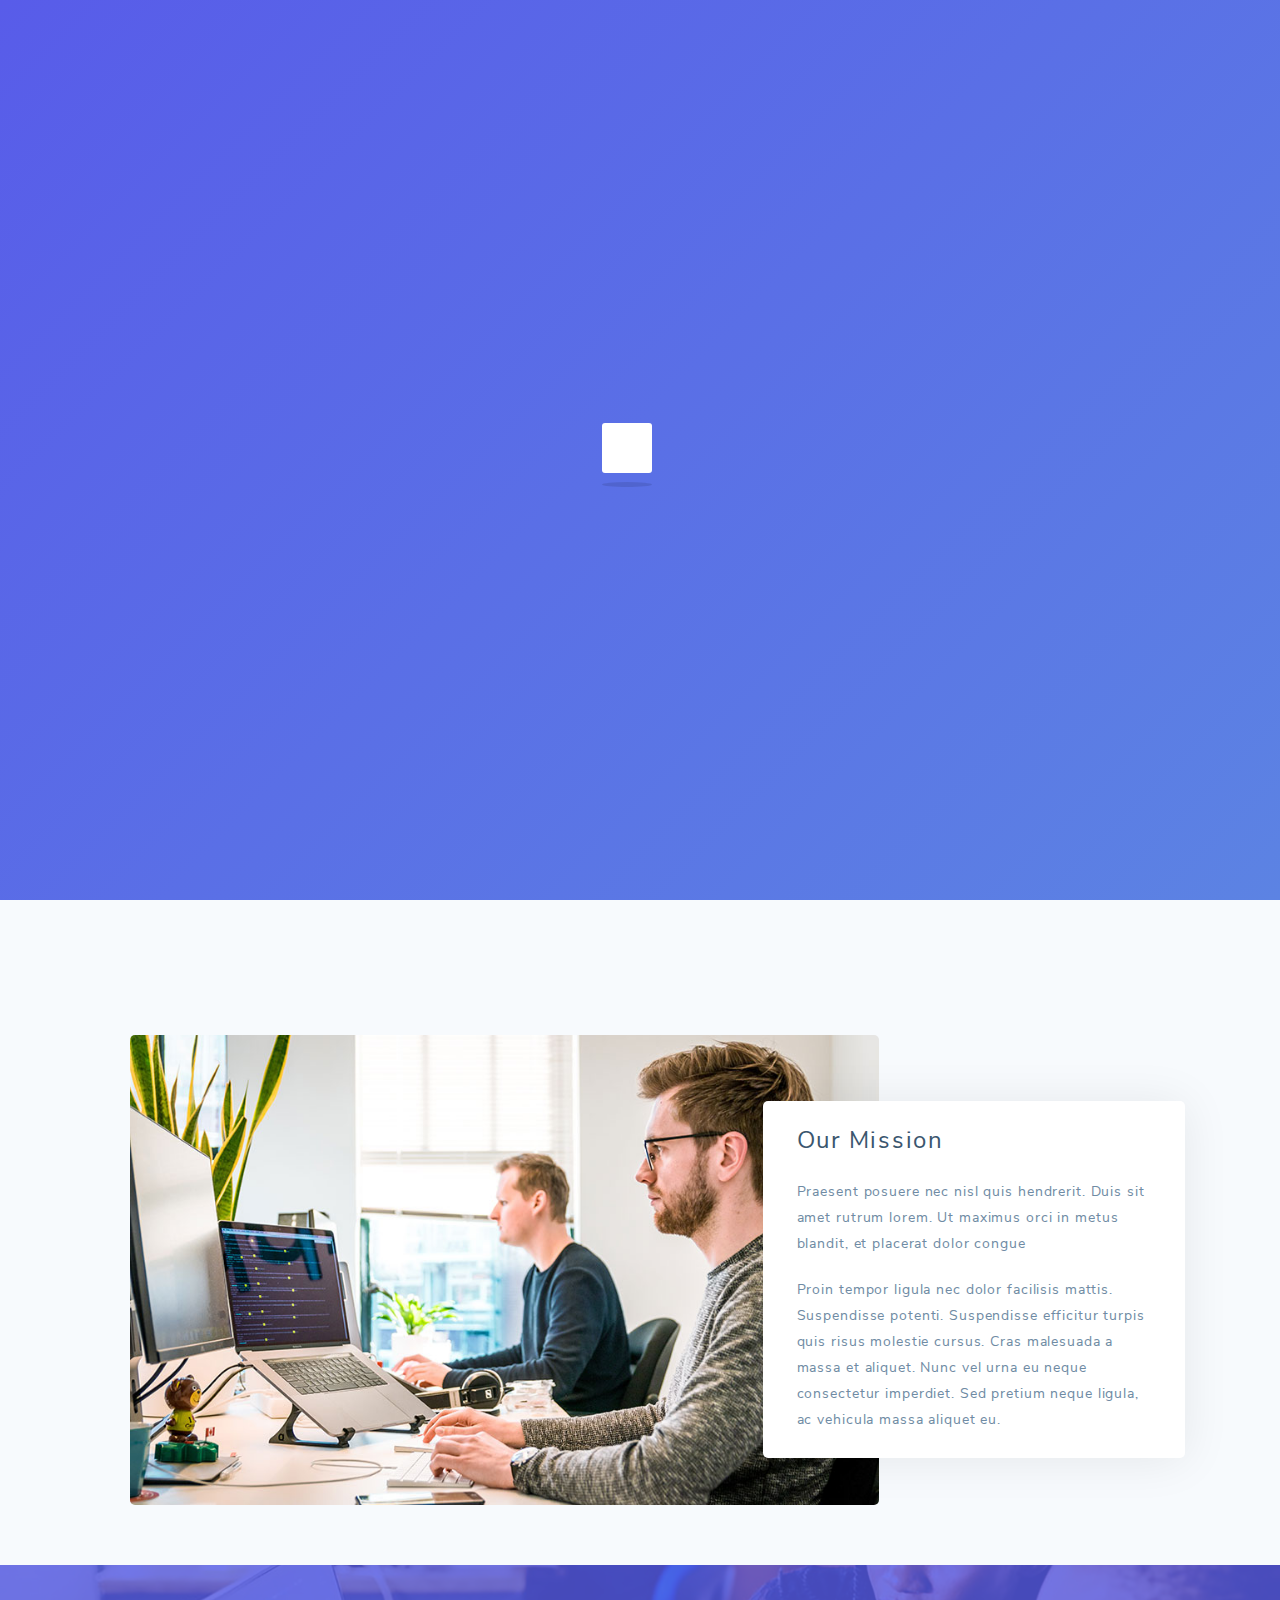
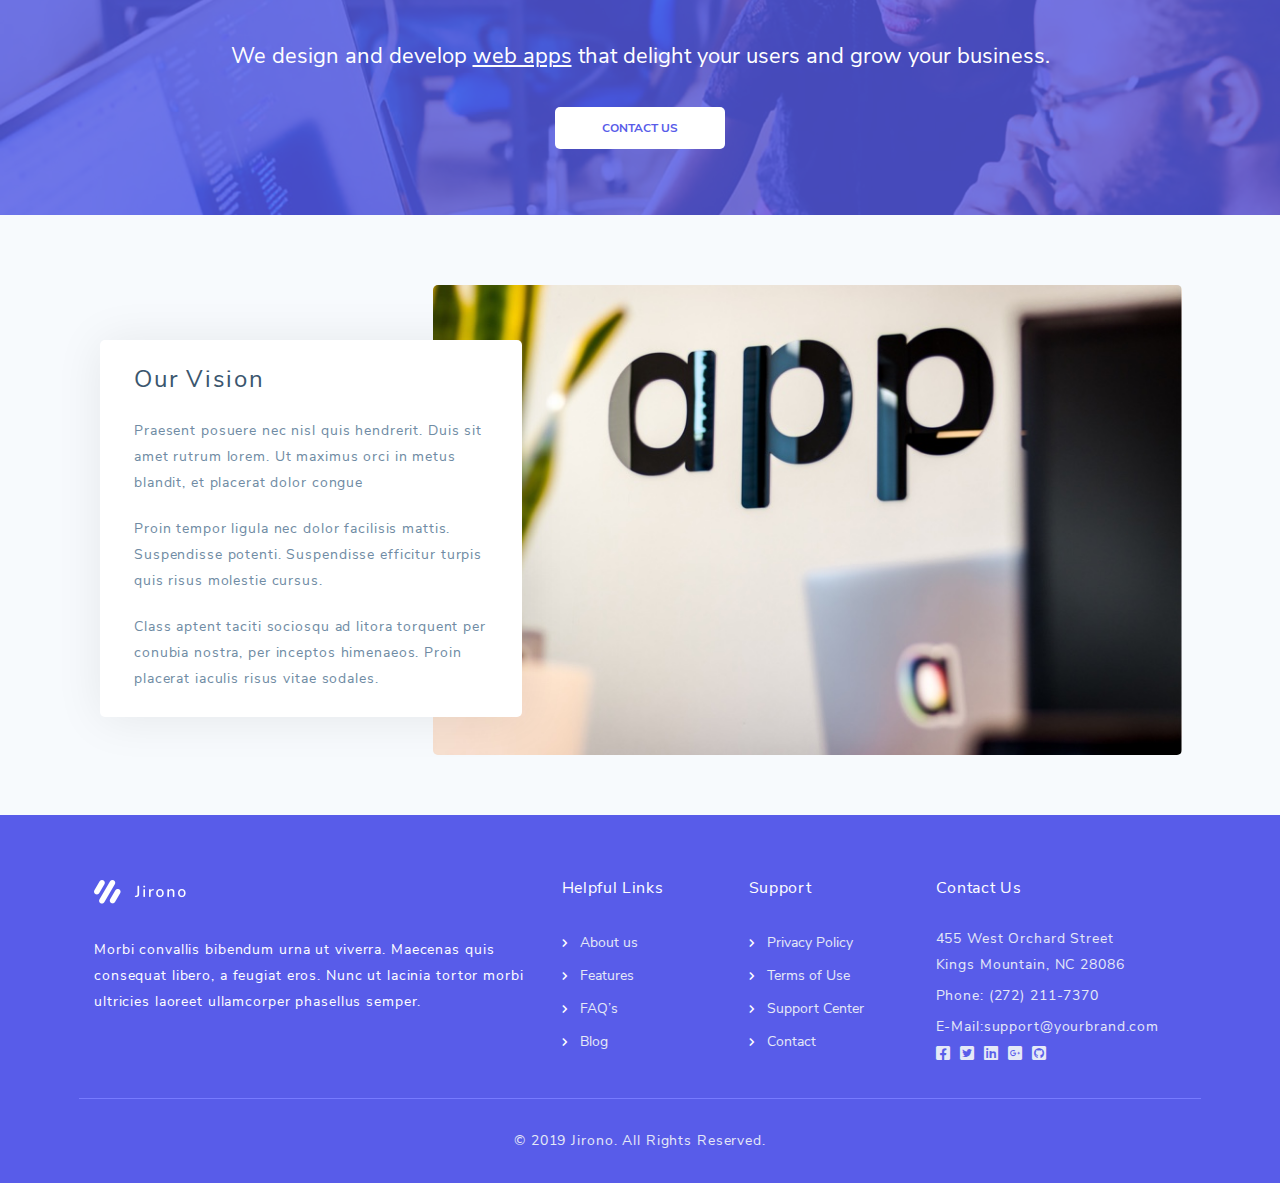
<file: about.html>
<!DOCTYPE html>
<html lang="en">

<head>
    <meta charset="UTF-8">
    <meta name="viewport" content="width=device-width, initial-scale=1.0">
    <meta http-equiv="X-UA-Compatible" content="ie=edge">
    <title>Jirono - IT Solutions and Corporate Template</title>
    <meta name="description" content="Jirono - IT Solutions and Corporate template by tempload.">
    <meta name="keywords" content="Jirono, startup, saas, agency, development, html, template, tempload">
    <meta name="author" content="tempload">
    <link rel="icon" type="image/png" href="assets/images/favicon.png">
    <link rel="stylesheet" href="./assets/fonts/stylesheet.css">
    <link rel="stylesheet" href="./assets/fonts/icons/icon.css">
    <link rel="stylesheet" href="./assets/styles/main.css">
</head>

<body>
    <!-- ***** Preloader Start ***** -->
    <div id="preloader">
        <div id="loader">
            <div id="shadow"></div>
            <div id="box"></div>
        </div>
    </div>
    <!-- ***** Preloader End ***** -->
    <!-- ***** Header Area Start ***** -->
    <header id='header-area' class="bg-color-white">
        <div class="container">
            <div class="row">
                <div class="col-xs-12 col-sm-12 col-md-12 col-lg-12 col-xl-12">
                    <div class="logo">
                        <a href="index.html">
                            <img src="./assets/images/jirono_logo.png" alt="jirono_logo">
                        </a>
                    </div>
                    <nav class="header-nav-bar">
                        <ul class="row">
                            <li><a href="index.html">Home</a></li>
                            <li class="submenu"><a href="#">Discover <i class="icon-chevron-down-solid"></i> </a>
                                <ul>
                                    <li><a href="#">Features</a></li>
                                    <li><a href="#">Our Team</a></li>
                                    <li><a href="#">Pricing Plans</a></li>
                                    <li><a href="#">Latests Blogs</a></li>
                                </ul>
                            </li>
                            <li class="submenu"><a href="#">Pages <i class="icon-chevron-down-solid"></i> </a>
                                <ul>
                                    <li><a href="about.html">About Us</a></li>
                                    <li><a href="#">Features</a></li>
                                    <li><a href="faq.html">FAQ's</a></li>
                                    <li><a href="blog.html">Blog</a></li>
                                </ul>
                            </li>
                            <li><a href="contact.html">Contact</a></li>
                        </ul>
                    </nav>
                    <!-- ***** Menu Trigger Start ***** -->
                    <a href="#" class="menu-trigger-icon">
                        <span></span>
                    </a>
                    <nav class="menu-trigger col-xs-12 col-sm-12 col-md-12">
                        <ul class="menu-bar">
                            <li><a href="index.html">Home</a></li>
                            <li class="submenu"><a href="#">Discover <i class="icon-chevron-down-solid"></i> </a>
                                <ul class="submenu-list">
                                    <li><a href="#services">Features</a></li>
                                    <li><a href="#ourTeam">Our Team</a></li>
                                    <li><a href="#pricingPlans">Pricing Plans</a></li>
                                    <li><a href="#blogPosts">Latests Blogs</a></li>
                                </ul>
                            </li>
                            <li class="submenu"><a href="#">Pages <i class="icon-chevron-down-solid"></i> </a>
                                <ul class="submenu-list">
                                    <li><a href="about.html">About Us</a></li>
                                    <li><a href="#">Features</a></li>
                                    <li><a href="faq.html">FAQ's</a></li>
                                    <li><a href="blog.html">Blog</a></li>
                                </ul>
                            </li>
                            <li><a href="contact.html">Contact</a></li>
                        </ul>
                    </nav>
                    <!-- ***** Menu Trigger End ***** -->
                    <div class="buttons">
                        <a href="#" class="nav-bar-btn sign-in-btn">Sign in</a>
                        <a href="#" class="nav-bar-btn sign-up-btn">Sign up</a>
                    </div>
                </div>
            </div>
        </div>
    </header>
    <!-- ***** Header Area End ***** -->
    <!-- ***** Main Content Start ***** -->
    <main>
        <!-- ***** Parallax Start ***** -->
        <section id="headingParallax">
            <div class="parallax-mirror">
                <div class="container">
                    <div class="col-md-12 col-lg-12 col-xl-12">
                        <div class="row">
                            <div class="parallax-content">
                                <div class="col-md-12 col-xl-12">
                                    <h1>About Us</h1>
                                </div>
                                <div class="col-md-12 col-xl-12">
                                    <ul>
                                        <div class="row">
                                            <li><a href="index.html">Home</a><i class="icon-chevron-right-solid"></i>
                                            </li>
                                            <li class="active-page">About Us</li>
                                        </div>
                                    </ul>
                                </div>
                            </div>
                        </div>
                    </div>
                </div>
            </div>
        </section>
        <!-- ***** Parallax End ***** -->
        <!-- ***** Features Small Start ***** -->
        <section id='features' class="section bg-color-polar">
            <div class="container">
                <div class="col-md-12 col-lg-12 col-xl-12">
                    <div class="row">
                        <div class="heading-content col-xs-12 col-sm-12 col-md-12 col-lg-6 col-xl-6 text-center">
                            <h1>4 ways Jirono helps your business succeed</h1>
                            <p>Donec vulputate urna sed rutrum venenatis. Cras consequat magna quis arcu elementum, quis
                                congue risus volutpat.</p>
                        </div>
                    </div>
                </div>
                <div class="col-md-12 col-xl-12">
                    <div class="row">
                        <div class="col-xs-12 col-sm-6 col-md-6 col-lg-3 col-xl-3">
                            <div class="features-small-item">
                                <div class="small-item-desc">
                                    <a href="#">
                                        <div class="icon">
                                            <i class="icon-cloud-solid"></i>
                                        </div>
                                        <div class="features-small-item-text mt-30">
                                            <h4>Cloud Solutions</h4>
                                            <p>Morbilling pharetra sapiening ut mattis viverra. Curabitur magna.</p>
                                        </div>
                                    </a>
                                </div>
                            </div>
                        </div>
                        <div class="col-xs-12 col-sm-6 col-md-6 col-lg-3 col-xl-3">
                            <div class="features-small-item">
                                <div class="small-item-desc">
                                    <a href="#">
                                        <div class="icon">
                                            <i class="icon-open-laptop-computer"></i>
                                        </div>
                                        <div class="features-small-item-text mt-30">
                                            <h4>Network Services</h4>
                                            <p>Donec pellentesque turpis utium lorem imperdiet semper viverra.</p>
                                        </div>
                                    </a>
                                </div>
                            </div>
                        </div>
                        <div class="col-xs-12 col-sm-6 col-md-6 col-lg-3 col-xl-3">
                            <div class="features-small-item">
                                <div class="small-item-desc">
                                    <a href="#">
                                        <div class="icon">
                                            <i class="icon-video-cameravideo-camera"></i>
                                        </div>
                                        <div class="features-small-item-text mt-30">
                                            <h4>Webcast Services</h4>
                                            <p>Facilisis arcu ligula, malesuada id tincidunt laoreet, facilisis at
                                                justo.
                                            </p>
                                        </div>
                                    </a>
                                </div>
                            </div>
                        </div>
                        <div class="col-xs-12 col-sm-6 col-md-6 col-lg-3 col-xl-3">
                            <div class="features-small-item">
                                <div class="small-item-desc">
                                    <a href="#">
                                        <div class="icon">
                                            <i class="icon-server"></i>
                                        </div>
                                        <div class="features-small-item-text mt-30">
                                            <h4>Disaster Recovery</h4>
                                            <p>Proin arcu ligula, malesuada id tincidunt laoreet, facilisis at justo.
                                            </p>
                                        </div>
                                    </a>
                                </div>
                            </div>
                        </div>
                    </div>
                </div>
            </div>
        </section>
        <!-- ***** Features Small End ***** -->
        <!-- ***** Our Mission Start ***** -->
        <section id="ourMission" class="section bg-color-polar">
            <div class="details-img">
                <img src="./assets/images/blog/blog-3.jpg" alt="Our Mission">
            </div>
            <div class="details-content">
                <h2>Our Mission</h2>
                <p>Praesent posuere nec nisl quis hendrerit. Duis sit amet rutrum lorem. Ut maximus
                    orci in metus blandit, et placerat dolor congue</p>
                <p>Proin tempor ligula nec dolor facilisis mattis. Suspendisse potenti. Suspendisse
                    efficitur turpis quis risus molestie cursus. Cras malesuada a massa et aliquet.
                    Nunc vel urna eu neque consectetur imperdiet. Sed pretium neque ligula, ac
                    vehicula massa aliquet eu.</p>
            </div>
        </section>
        <!-- ***** Our Mission End ***** -->
        <!-- ***** Contact Us Parallax Start ***** -->
        <section id="contactUsParallax" class="bg-color-polar">
            <div class="parallax-mirror">
                <div class="container">
                    <div class="row">
                        <div class="contact-us-info">
                            <p>We design and develop <span>web apps</span> that delight your users and grow your
                                business.</p>
                            <a href="#" class="primary-btn white-btn">Contact us</a>
                        </div>
                    </div>
                </div>
            </div>
        </section>
        <!-- ***** Contact Us Parallax End ***** -->
        <!-- ***** Our Vision Start ***** -->
        <section id="ourVision" class="section bg-color-polar">
            <div class="details-img">
                <img src="./assets/images/blog/blog-4.jpg" alt="Our Vision">
            </div>
            <div class="details-content">
                <h2>Our Vision</h2>
                <p>Praesent posuere nec nisl quis hendrerit. Duis sit amet rutrum lorem. Ut maximus
                    orci in metus blandit, et placerat dolor congue</p>
                <p>Proin tempor ligula nec dolor facilisis mattis. Suspendisse potenti. Suspendisse efficitur turpis
                    quis risus molestie cursus.</p>
                <p>Class aptent taciti sociosqu ad litora torquent per conubia nostra, per inceptos himenaeos. Proin
                    placerat iaculis risus vitae sodales.</p>
            </div>
        </section>
        <!-- ***** Our Vision Start ***** -->
    </main>
    <!-- ***** Main Content End ***** -->
    <!-- ***** Footer Start ***** -->
    <footer id="footer-side">
        <div class="container">
            <div class="col-xl-12">
                <div class="row">
                    <div class="col-md-12 col-lg-5 col-xl-5">
                        <div class="logo">
                            <img src="./assets/images/logo-white.png" alt="jirono_logo">
                        </div>
                        <div class="footer-logo-text">
                            <p>Morbi convallis bibendum urna ut viverra. Maecenas quis consequat libero, a feugiat eros.
                                Nunc ut lacinia tortor morbi ultricies laoreet ullamcorper phasellus semper.</p>
                        </div>
                    </div>
                    <div class="footer-nav-bar col-xs-6 col-sm-6 col-md-4 col-lg-2 col-xl-2">
                        <h5>Helpful Links</h5>
                        <ul>
                            <li><a href="about.html"><i class="icon-chevron-right-solid"></i><span>About us</span></a>
                            </li>
                            <li><a href="#"><i class="icon-chevron-right-solid"></i><span>Features</span></a></li>
                            <li><a href="faq.html"><i class="icon-chevron-right-solid"></i><span>FAQ’s</span></a></li>
                            <li><a href="blog.html"><i class="icon-chevron-right-solid"></i><span>Blog</span></a></li>
                        </ul>
                    </div>
                    <div class="footer-nav-bar col-xs-6 col-sm-6 col-md-4 col-lg-2 col-xl-2">
                        <h5>Support</h5>
                        <ul>
                            <li><a href="#"><i class="icon-chevron-right-solid"></i><span>Privacy Policy</span></a></li>
                            <li><a href="#"><i class="icon-chevron-right-solid"></i><span>Terms of Use</span></a></li>
                            <li><a href="#"><i class="icon-chevron-right-solid"></i><span>Support Center</span></a></li>
                            <li><a href="contact.html"><i class="icon-chevron-right-solid"></i><span>Contact</span></a>
                            </li>
                        </ul>
                    </div>
                    <div class="footer-contact-us col-xs-12 col-sm-12 col-md-4 col-lg-3 col-xl-3">
                        <h5>Contact Us</h5>
                        <div class="footer-address">
                            <p>455 West Orchard Street
                                <br />
                                Kings Mountain, NC 28086
                            </p>
                            <p>Phone: (272) 211-7370</p>
                            <p>E-Mail:support@yourbrand.com</p>
                        </div>
                        <ul class="footer-social-media">
                            <div class="row">
                                <li>
                                    <a href="https://www.facebook.com/">
                                        <i class="icon-facebook-square-brands"></i>
                                    </a>
                                </li>
                                <li>
                                    <a href="https://twitter.com/">
                                        <i class="icon-twitter-square-brands"></i>
                                    </a>
                                </li>
                                <li>
                                    <a href="https://www.linkedin.com/">
                                        <i class="icon-linkedin-brands"></i>
                                    </a>
                                </li>
                                <li>
                                    <a href="https://www.linkedin.com/">
                                        <i class="icon-google-plus-square-brands"></i>
                                    </a>
                                </li>
                                <li>
                                    <a href="https://github.com/">
                                        <i class="icon-github-square-brands"></i>
                                    </a>
                                </li>
                            </div>
                        </ul>
                    </div>
                </div>
            </div>
            <div class="col-xl-12 text-center">
                <p class="copyright">&copy; 2019 Jirono. All Rights Reserved.</p>
            </div>
        </div>
    </footer>
    <!-- ***** Footer End ***** -->
    <!-- ***** jQuery ***** -->
    <script src="https://code.jquery.com/jquery-3.4.1.min.js"
        integrity="sha256-CSXorXvZcTkaix6Yvo6HppcZGetbYMGWSFlBw8HfCJo=" crossorigin="anonymous"></script>
    <script src="./assets/js/preloader.js"></script>
    <script src="./assets/js/main.js"></script>
    <script src="./assets/js/revealTop.js"></script>
    <script src="./assets/js/parallax.js"></script>
    <script src="./assets/js/menuTrigger.js"></script>
</body>

</html>
</file>
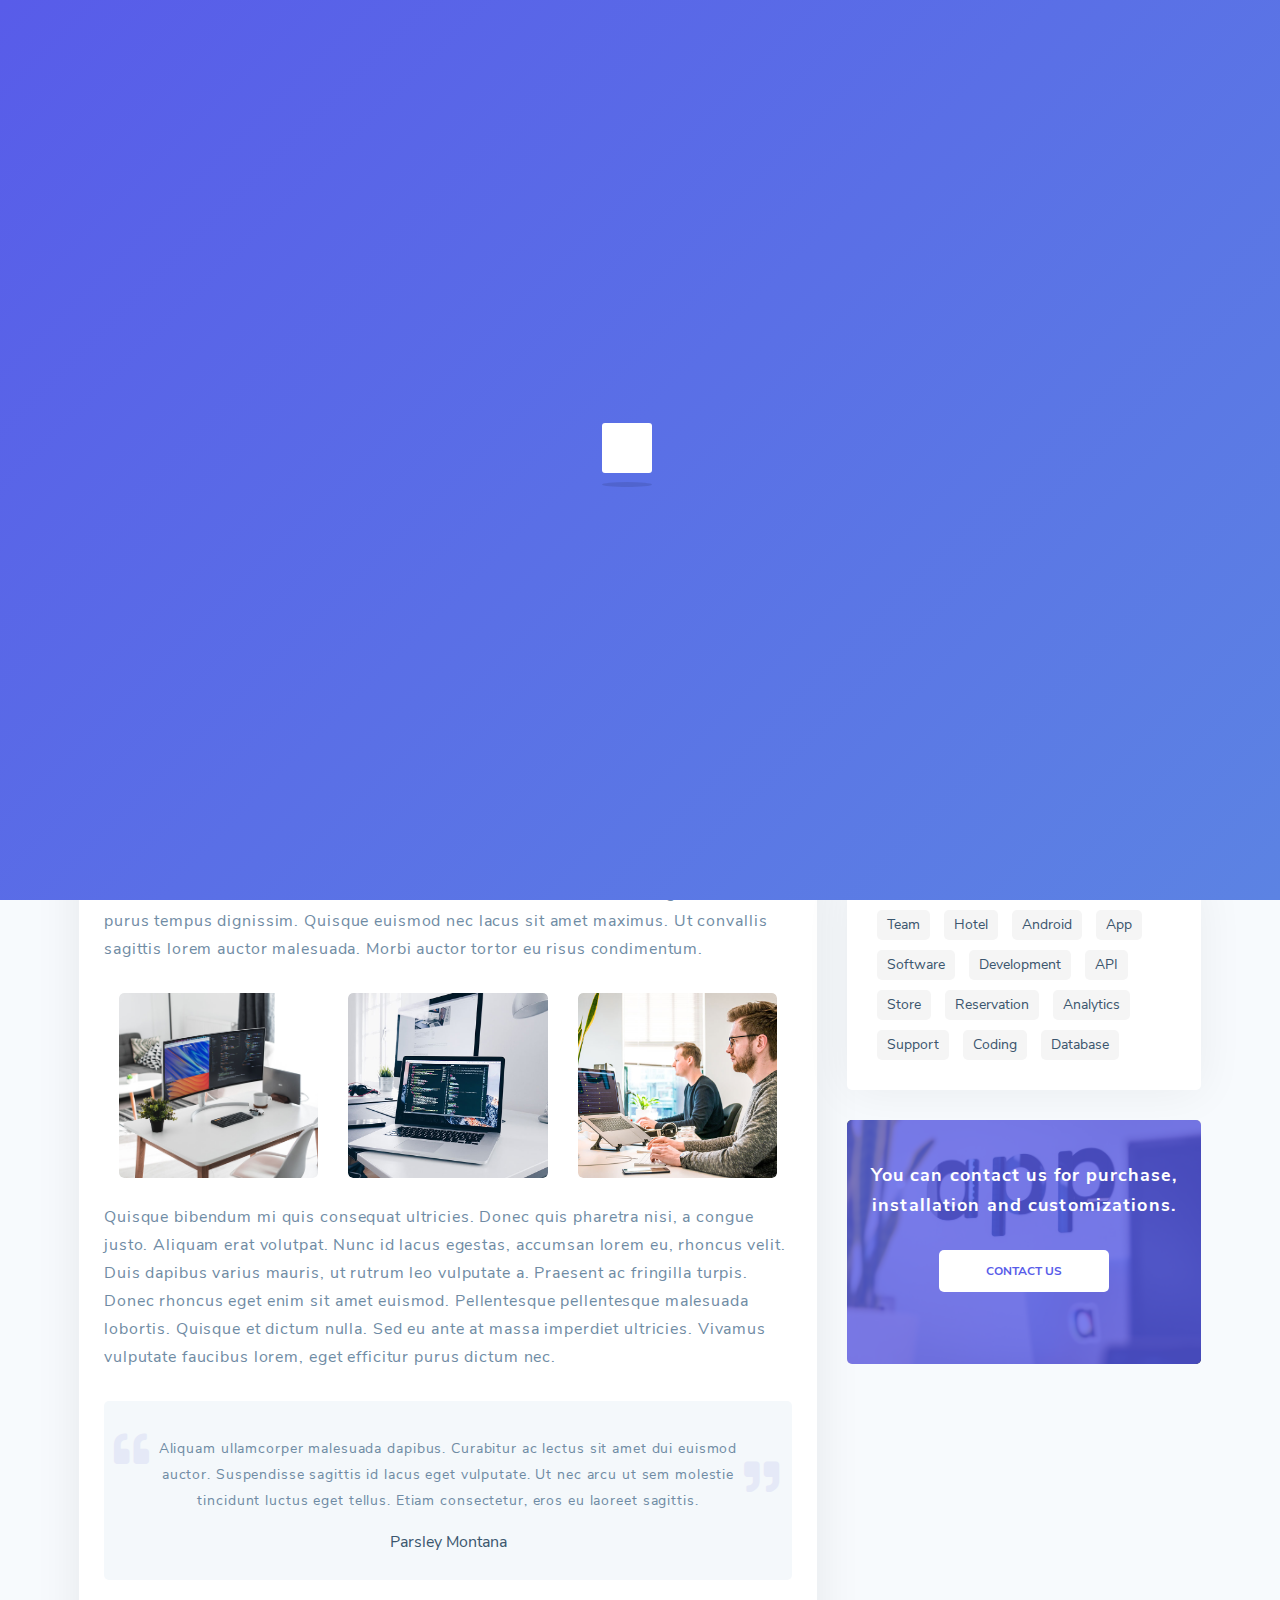
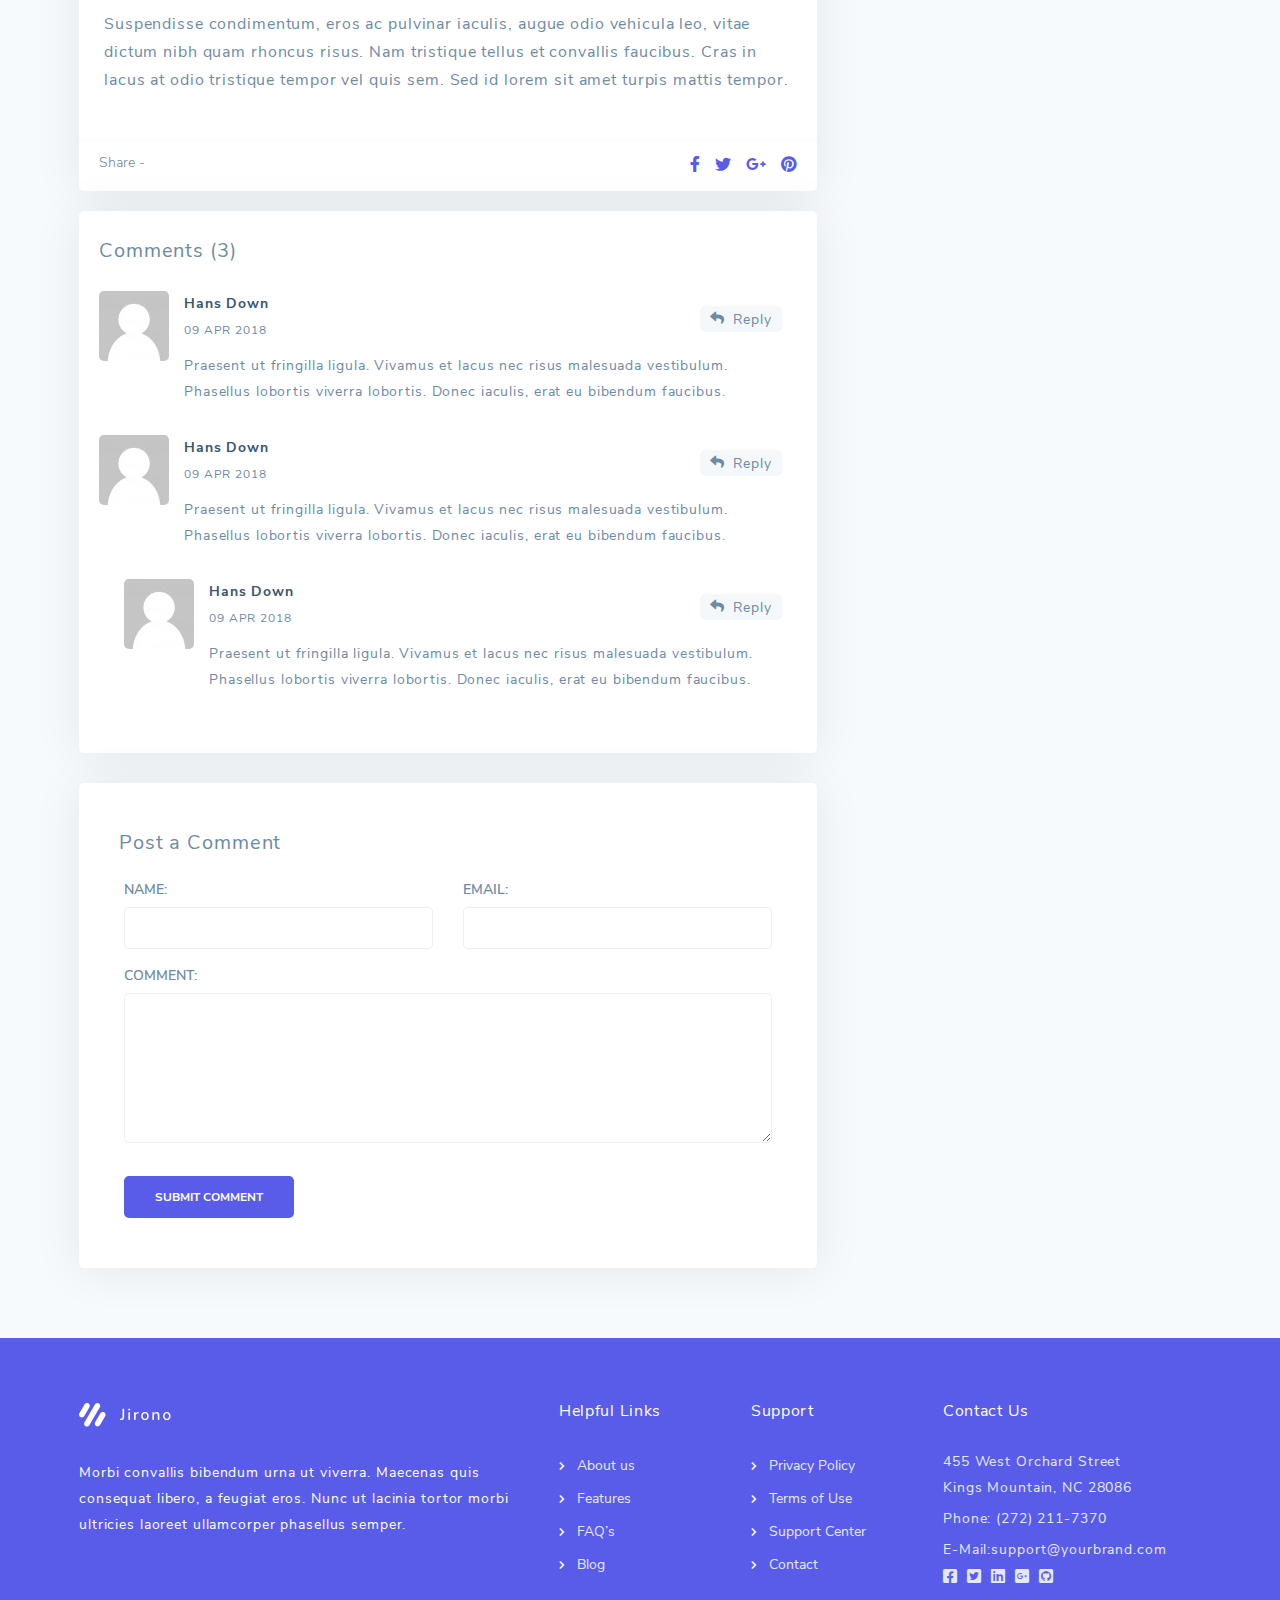
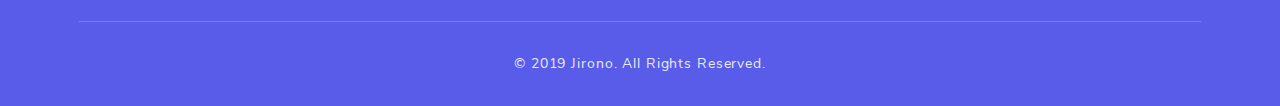
<file: blog-single.html>
<!DOCTYPE html>
<html lang="en">

<head>
    <meta charset="UTF-8">
    <meta name="viewport" content="width=device-width, initial-scale=1.0">
    <meta http-equiv="X-UA-Compatible" content="ie=edge">
    <title>Jirono - IT Solutions and Corporate Template</title>
    <meta name="description" content="Jirono - IT Solutions and Corporate template by tempload.">
    <meta name="keywords" content="Jirono, startup, saas, agency, development, html, template, tempload">
    <meta name="author" content="tempload">
    <link rel="icon" type="image/png" href="assets/images/favicon.png">
    <link rel="stylesheet" href="./assets/fonts/stylesheet.css">
    <link rel="stylesheet" href="./assets/fonts/icons/icon.css">
    <link rel="stylesheet" href="./assets/styles/main.css">
    <!-- Magnific Popup core CSS file -->
    <link rel="stylesheet" href="./assets/js/magnificPopup/magnific-popup.css">
</head>

<body>
    <!-- ***** Preloader Start ***** -->
    <div id="preloader">
        <div id="loader">
            <div id="shadow"></div>
            <div id="box"></div>
        </div>
    </div>
    <!-- ***** Preloader End ***** -->
    <!-- ***** Header Area Start ***** -->
    <header id='header-area' class="bg-color-white">
        <div class="container">
            <div class="row">
                <div class="col-xs-12 col-sm-12 col-md-12 col-lg-12 col-xl-12">
                    <div class="logo">
                        <a href="index.html">
                            <img src="./assets/images/jirono_logo.png" alt="jirono_logo">
                        </a>
                    </div>
                    <nav class="header-nav-bar">
                        <ul class="row">
                            <li><a href="index.html">Home</a></li>
                            <li class="submenu"><a href="#">Discover <i class="icon-chevron-down-solid"></i> </a>
                                <ul>
                                    <li><a href="#">Features</a></li>
                                    <li><a href="#">Our Team</a></li>
                                    <li><a href="#">Pricing Plans</a></li>
                                    <li><a href="#">Latests Blogs</a></li>
                                </ul>
                            </li>
                            <li class="submenu"><a href="#">Pages <i class="icon-chevron-down-solid"></i> </a>
                                <ul>
                                    <li><a href="about.html">About Us</a></li>
                                    <li><a href="#">Features</a></li>
                                    <li><a href="faq.html">FAQ's</a></li>
                                    <li><a href="blog.html">Blog</a></li>
                                </ul>
                            </li>
                            <li><a href="contact.html">Contact</a></li>
                        </ul>
                    </nav>
                    <!-- ***** Menu Trigger Start ***** -->
                    <a href="#" class="menu-trigger-icon">
                        <span></span>
                    </a>
                    <nav class="menu-trigger col-xs-12 col-sm-12 col-md-12">
                        <ul class="menu-bar">
                            <li><a href="index.html">Home</a></li>
                            <li class="submenu"><a href="#">Discover <i class="icon-chevron-down-solid"></i> </a>
                                <ul class="submenu-list">
                                    <li><a href="#services">Features</a></li>
                                    <li><a href="#ourTeam">Our Team</a></li>
                                    <li><a href="#pricingPlans">Pricing Plans</a></li>
                                    <li><a href="#blogPosts">Latests Blogs</a></li>
                                </ul>
                            </li>
                            <li class="submenu"><a href="#">Pages <i class="icon-chevron-down-solid"></i> </a>
                                <ul class="submenu-list">
                                    <li><a href="about.html">About Us</a></li>
                                    <li><a href="#">Features</a></li>
                                    <li><a href="faq.html">FAQ's</a></li>
                                    <li><a href="blog.html">Blog</a></li>
                                </ul>
                            </li>
                            <li><a href="contact.html">Contact</a></li>
                        </ul>
                    </nav>
                    <!-- ***** Menu Trigger End ***** -->
                    <div class="buttons">
                        <a href="#" class="nav-bar-btn sign-in-btn">Sign in</a>
                        <a href="#" class="nav-bar-btn sign-up-btn">Sign up</a>
                    </div>
                </div>
            </div>
        </div>
    </header>
    <!-- ***** Header Area End ***** -->
    <!-- ***** Main Content Start ***** -->
    <main>
        <!-- ***** Parallax Start ***** -->
        <section id="headingParallax">
            <div class="parallax-mirror">
                <div class="container">
                    <div class="col-xl-12">
                        <div class="row">
                            <div class="parallax-content">
                                <div class="col-xs-12 col-sm-12 col-lg-12 col-xl-12">
                                    <h1>Our Partners with Velocloud to Deliver Managed SD</h1>
                                </div>
                                <div class="col-xl-12">
                                    <ul>
                                        <div class="row">
                                            <li><a href="index.html">Home</a><i class="icon-chevron-right-solid"></i>
                                            </li>
                                            <li><a href="blog.html">Blog</a><i class="icon-chevron-right-solid"></i>
                                            </li>
                                            <li class="active-page">Blog Single</li>
                                        </div>
                                    </ul>
                                </div>
                            </div>
                        </div>
                    </div>
                </div>
            </div>
        </section>
        <!-- ***** Parallax End ***** -->
        <!-- ***** Big Blog Post Start ***** -->
        <section class="section bg-color-polar">
            <div class="container">
                <div class="row">
                    <div class="col-xs-12 col-sm-10 col-md-12 col-lg-8 col-xl-8">
                        <div class="blog-post-big">
                            <div class="blog-post-big-img">
                                <img src="./assets/images/blog/blog-1.jpg" alt="blog-1">
                                <div class="blog-post-big-date">
                                    <strong>Apr</strong>
                                    <span>09</span>
                                </div>
                            </div>
                            <div class="post-info">
                                <a href="#" class="author"><i class="icon-user-soliduser-solid"></i>by Jirono</a>
                                <a href="#" class="comments"><i class="icon-comment-regular"></i>3 Comments</a>
                            </div>
                            <div class="single-blog-post">
                                <p class="single-blog-post-text">Mauris tellus sem, ultrices varius nisl at,
                                    convallis
                                    iaculis mauris. Sed eget
                                    sem vitae purus tempus dignissim. Quisque euismod nec lacus sit amet maximus. Ut
                                    convallis sagittis lorem auctor malesuada. Morbi auctor tortor eu risus
                                    condimentum.</p>
                                <div class="single-blog-post-images">
                                    <div class="row">
                                        <div class="col-xs-12 col-sm-12 col-md-4 col-lg-4 col-xl-4 zooming">
                                            <a href="./assets/images/blog/blog-1.jpg">
                                                <img src="./assets/images/blog/blog-1.jpg" alt="blog-1">
                                            </a>
                                        </div>
                                        <div class="col-xs-12 col-sm-12 col-md-4 col-lg-4 col-xl-4 zooming">
                                            <a href="./assets/images/blog/blog-2.jpg">
                                                <img src="./assets/images/blog/blog-2.jpg" alt="blog-2">
                                            </a>
                                        </div>
                                        <div class="col-xs-12 col-sm-12 col-md-4 col-lg-4 col-xl-4 zooming">
                                            <a href="./assets/images/blog/blog-3.jpg">
                                                <img src="./assets/images/blog/blog-3.jpg" alt="blog-3">
                                            </a>
                                        </div>
                                    </div>
                                </div>
                                <p class="single-blog-post-text">Quisque bibendum mi quis consequat ultricies. Donec
                                    quis pharetra nisi, a congue
                                    justo. Aliquam erat volutpat. Nunc id lacus egestas, accumsan lorem eu, rhoncus
                                    velit. Duis dapibus varius mauris, ut rutrum leo vulputate a. Praesent ac
                                    fringilla
                                    turpis. Donec rhoncus eget enim sit amet euismod. Pellentesque pellentesque
                                    malesuada lobortis. Quisque et dictum nulla. Sed eu ante at massa imperdiet
                                    ultricies. Vivamus vulputate faucibus lorem, eget efficitur purus dictum nec.
                                </p>
                                <blockquote class="quote text-center">
                                    <div class="quote-text">
                                        <i class="icon-quote-left-solid"></i>
                                        <p>Aliquam ullamcorper malesuada dapibus. Curabitur ac lectus sit amet dui
                                            euismod auctor. Suspendisse sagittis id lacus eget vulputate. Ut nec
                                            arcu ut
                                            sem molestie tincidunt luctus eget tellus. Etiam consectetur, eros eu
                                            laoreet sagittis.</p>
                                        <i class="icon-quote-right-solid"></i>
                                    </div>
                                    <div class="quote-author">
                                        <p>Parsley Montana</p>
                                    </div>
                                </blockquote>
                                <p class="single-blog-post-text">Suspendisse condimentum, eros ac pulvinar iaculis,
                                    augue odio vehicula leo, vitae dictum nibh quam rhoncus risus. Nam tristique
                                    tellus
                                    et convallis faucibus. Cras in lacus at odio tristique tempor vel quis sem. Sed
                                    id
                                    lorem sit amet turpis mattis tempor.</p>
                            </div>
                            <div class="post-footer">
                                <span>Share - </span>
                                <nav class="post-footer-nav">
                                    <ul class="d-flex">
                                        <li>
                                            <a href="http://www.facebook.com">
                                                <i class="icon-facebook-f-brands"></i>
                                            </a>
                                        </li>
                                        <li>
                                            <a href="http://www.twitter.com">
                                                <i class="icon-twitter-brands"></i>
                                            </a>
                                        </li>
                                        <li>
                                            <a href="http://www.google.com">
                                                <i class="icon-google-plus-g-brands"></i>
                                            </a>
                                        </li>
                                        <li>
                                            <a href="http://www.pinterest.com">
                                                <i class="icon-pinterest-brands"></i>
                                            </a>
                                        </li>
                                    </ul>
                                </nav>
                            </div>
                        </div>
                        <div class="comments-list mb-30">
                            <h5 class="mb-30">Comments (3)</h5>
                            <div class="comments-list-item mb-30">
                                <div class="comments-list-item-content d-flex">
                                    <div class="user-img">
                                        <img src="./assets/images/comment-avatar.png" alt="user-avatar">
                                    </div>
                                    <div class="comment-detail">
                                        <div class="comment-by mb-10">
                                            <h6>Hans Down</h6>
                                            <span>09 APR 2018</span>
                                            <a href="#"><i class="icon-reply-solid"></i>Reply</a>
                                        </div>
                                        <p>Praesent ut fringilla ligula. Vivamus et lacus nec risus malesuada
                                            vestibulum.
                                            Phasellus lobortis viverra lobortis. Donec iaculis, erat eu bibendum
                                            faucibus.
                                        </p>
                                    </div>
                                </div>
                            </div>
                            <div class="comments-list-item mb-30">
                                <div class="comments-list-item-content d-flex">
                                    <div class="user-img">
                                        <img src="./assets/images/comment-avatar.png" alt="user-avatar">
                                    </div>
                                    <div class="comment-detail">
                                        <div class="comment-by mb-10">
                                            <h6>Hans Down</h6>
                                            <span>09 APR 2018</span>
                                            <a href="#"><i class="icon-reply-solid"></i>Reply</a>
                                        </div>
                                        <p>Praesent ut fringilla ligula. Vivamus et lacus nec risus malesuada
                                            vestibulum.
                                            Phasellus lobortis viverra lobortis. Donec iaculis, erat eu bibendum
                                            faucibus.
                                        </p>
                                    </div>
                                </div>
                                <div class="subcomment-content d-flex">
                                    <div class="user-img">
                                        <img src="./assets/images/comment-avatar.png" alt="user-avatar">
                                    </div>
                                    <div class="comment-detail">
                                        <div class="comment-by mb-10">
                                            <h6>Hans Down</h6>
                                            <span>09 APR 2018</span>
                                            <a href="#"><i class="icon-reply-solid"></i>Reply</a>
                                        </div>
                                        <p>Praesent ut fringilla ligula. Vivamus et lacus nec risus malesuada
                                            vestibulum.
                                            Phasellus lobortis viverra lobortis. Donec iaculis, erat eu bibendum
                                            faucibus.
                                        </p>
                                    </div>
                                </div>
                            </div>
                        </div>
                        <div class="post-comment">
                            <h5 class="mb-30">Post a Comment</h5>
                            <form class="comment-form" method="POST">
                                <div class="row">
                                    <div class="col-xs-12 col-sm-12 col-md-6 col-lg-6 col-xl-6 mb-20">
                                        <label for="name">Name:</label>
                                        <input type="text" id="name">
                                    </div>
                                    <div class="col-xs-12 col-sm-12 col-md-6 col-lg-6 col-xl-6 mb-20">
                                        <label for="email">Email:</label>
                                        <input type="text" id="email">
                                    </div>
                                    <div class="col-xs-12 col-sm-12 col-md-12 col-lg-12 col-xl-12 mb-30">
                                        <label for="comment">Comment:</label>
                                        <textarea id="comment"></textarea>
                                    </div>
                                    <div class="col-xs-12 col-sm-12 col-md-12 col-lg-12 col-xl-12">
                                        <a href="#" class="primary-btn">submit comment</a>
                                    </div>
                                </div>
                            </form>
                        </div>
                    </div>
                    <!-- ***** Aside Start ***** -->
                    <aside class="col-xs-12 col-sm-10 col-md-12 col-lg-4 col-xl-4">
                        <form class="search">
                            <input type="text" placeholder="Search">
                            <button type="submit"><i class="icon-search-solid"></i></button>
                        </form>
                        <div class="aside-nav-bar">
                            <ul>
                                <li>
                                    <a href="#">
                                        <i class="icon-chevron-right-solid"></i>
                                        Cloud PMS
                                        <span>23</span>
                                    </a>
                                </li>
                                <li>
                                    <a href="#">
                                        <i class="icon-chevron-right-solid"></i>
                                        Desktop PMS
                                        <span>12</span>
                                    </a>
                                </li>
                                <li>
                                    <a href="#">
                                        <i class="icon-chevron-right-solid"></i>
                                        Hotel Software
                                        <span>153</span>
                                    </a>
                                </li>
                                <li>
                                    <a href="#">
                                        <i class="icon-chevron-right-solid"></i>
                                        Social Media
                                        <span>9</span>
                                    </a>
                                </li>
                                <li>
                                    <a href="#">
                                        <i class="icon-chevron-right-solid"></i>
                                        General
                                        <span>95</span>
                                    </a>
                                </li>
                                <li>
                                    <a href="#">
                                        <i class="icon-chevron-right-solid"></i>
                                        Marketing
                                        <span>32</span>
                                    </a>
                                </li>
                                <li>
                                    <a href="#">
                                        <i class="icon-chevron-right-solid"></i>
                                        Mobile Future
                                        <span>76</span>
                                    </a>
                                </li>
                            </ul>
                        </div>
                        <div class="widget-tags">
                            <a href="#">Team</a>
                            <a href="#">Hotel</a>
                            <a href="#">Android</a>
                            <a href="#">App</a>
                            <a href="#">Software</a>
                            <a href="#">Development</a>
                            <a href="#">API</a>
                            <a href="#">Store</a>
                            <a href="#">Reservation</a>
                            <a href="#">Analytics</a>
                            <a href="#">Support</a>
                            <a href="#">Coding</a>
                            <a href="#">Database</a>
                        </div>
                        <div class="aside-contact-us text-center">
                            <img src="./assets/images/blog/blog-4.jpg" alt="">
                            <div class="aside-contact-us-text">
                                <p>You can contact us for purchase, installation and customizations. </p>
                                <a href="#" class="primary-btn white-btn">contact us</a>
                            </div>
                        </div>
                    </aside>
                    <!-- ***** Aside End ***** -->
                </div>
            </div>
        </section>
        <!-- ***** Big Blog Post End ***** -->
    </main>
    <!-- ***** Main Content End ***** -->
    <!-- ***** Footer Start ***** -->
    <footer id="footer-side">
        <div class="container">
            <div class="row">
                <div class="col-xs-12 col-sm-10 col-md-12 col-lg-5 col-xl-5">
                    <div class="logo">
                        <img src="./assets/images/logo-white.png" alt="jirono_logo">
                    </div>
                    <div class="footer-logo-text">
                        <p>Morbi convallis bibendum urna ut viverra. Maecenas quis consequat libero, a feugiat eros.
                            Nunc ut lacinia tortor morbi ultricies laoreet ullamcorper phasellus semper.</p>
                    </div>
                </div>
                <div class="footer-nav-bar col-xs-6 col-sm-5 col-md-4 col-lg-2 col-xl-2">
                    <h5>Helpful Links</h5>
                    <ul>
                        <li><a href="about.html"><i class="icon-chevron-right-solid"></i><span>About us</span></a>
                        </li>
                        <li><a href="#"><i class="icon-chevron-right-solid"></i><span>Features</span></a></li>
                        <li><a href="faq.html"><i class="icon-chevron-right-solid"></i><span>FAQ’s</span></a></li>
                        <li><a href="blog.html"><i class="icon-chevron-right-solid"></i><span>Blog</span></a></li>
                    </ul>
                </div>
                <div class="footer-nav-bar col-xs-6 col-sm-5 col-md-4 col-lg-2 col-xl-2">
                    <h5>Support</h5>
                    <ul>
                        <li><a href="#"><i class="icon-chevron-right-solid"></i><span>Privacy Policy</span></a></li>
                        <li><a href="#"><i class="icon-chevron-right-solid"></i><span>Terms of Use</span></a></li>
                        <li><a href="#"><i class="icon-chevron-right-solid"></i><span>Support Center</span></a></li>
                        <li><a href="contact.html"><i class="icon-chevron-right-solid"></i><span>Contact</span></a>
                        </li>
                    </ul>
                </div>
                <div class="footer-contact-us col-xs-12 col-sm-10 col-md-4 col-lg-3 col-xl-3">
                    <h5>Contact Us</h5>
                    <div class="footer-address">
                        <p>455 West Orchard Street
                            <br />
                            Kings Mountain, NC 28086
                        </p>
                        <p>Phone: (272) 211-7370</p>
                        <p>E-Mail:support@yourbrand.com</p>
                    </div>
                    <ul class="footer-social-media">
                        <div class="row">
                            <li>
                                <a href="https://www.facebook.com/">
                                    <i class="icon-facebook-square-brands"></i>
                                </a>
                            </li>
                            <li>
                                <a href="https://twitter.com/">
                                    <i class="icon-twitter-square-brands"></i>
                                </a>
                            </li>
                            <li>
                                <a href="https://www.linkedin.com/">
                                    <i class="icon-linkedin-brands"></i>
                                </a>
                            </li>
                            <li>
                                <a href="https://www.linkedin.com/">
                                    <i class="icon-google-plus-square-brands"></i>
                                </a>
                            </li>
                            <li>
                                <a href="https://github.com/">
                                    <i class="icon-github-square-brands"></i>
                                </a>
                            </li>
                        </div>
                    </ul>
                </div>
            </div>
            <div class="col-xl-12 text-center">
                <p class="copyright">&copy; 2019 Jirono. All Rights Reserved.</p>
            </div>
        </div>
    </footer>
    <!-- ***** Footer End ***** -->
    <!-- ***** jQuery ***** -->
    <script src="https://code.jquery.com/jquery-3.4.1.min.js"
        integrity="sha256-CSXorXvZcTkaix6Yvo6HppcZGetbYMGWSFlBw8HfCJo=" crossorigin="anonymous"></script>
    <script src="./assets/js/preloader.js"></script>
    <script src="./assets/js/main.js"></script>
    <script src="./assets/js/parallax.js"></script>
    <script src="./assets/js/menuTrigger.js"></script>
    <!-- Magnific Popup core JS file -->
    <script src="./assets/js/magnificPopup/jquery.magnific-popup.js"></script>
    <script src="./assets/js/magnificPopup/popup.js"></script>
</body>

</html>
</file>
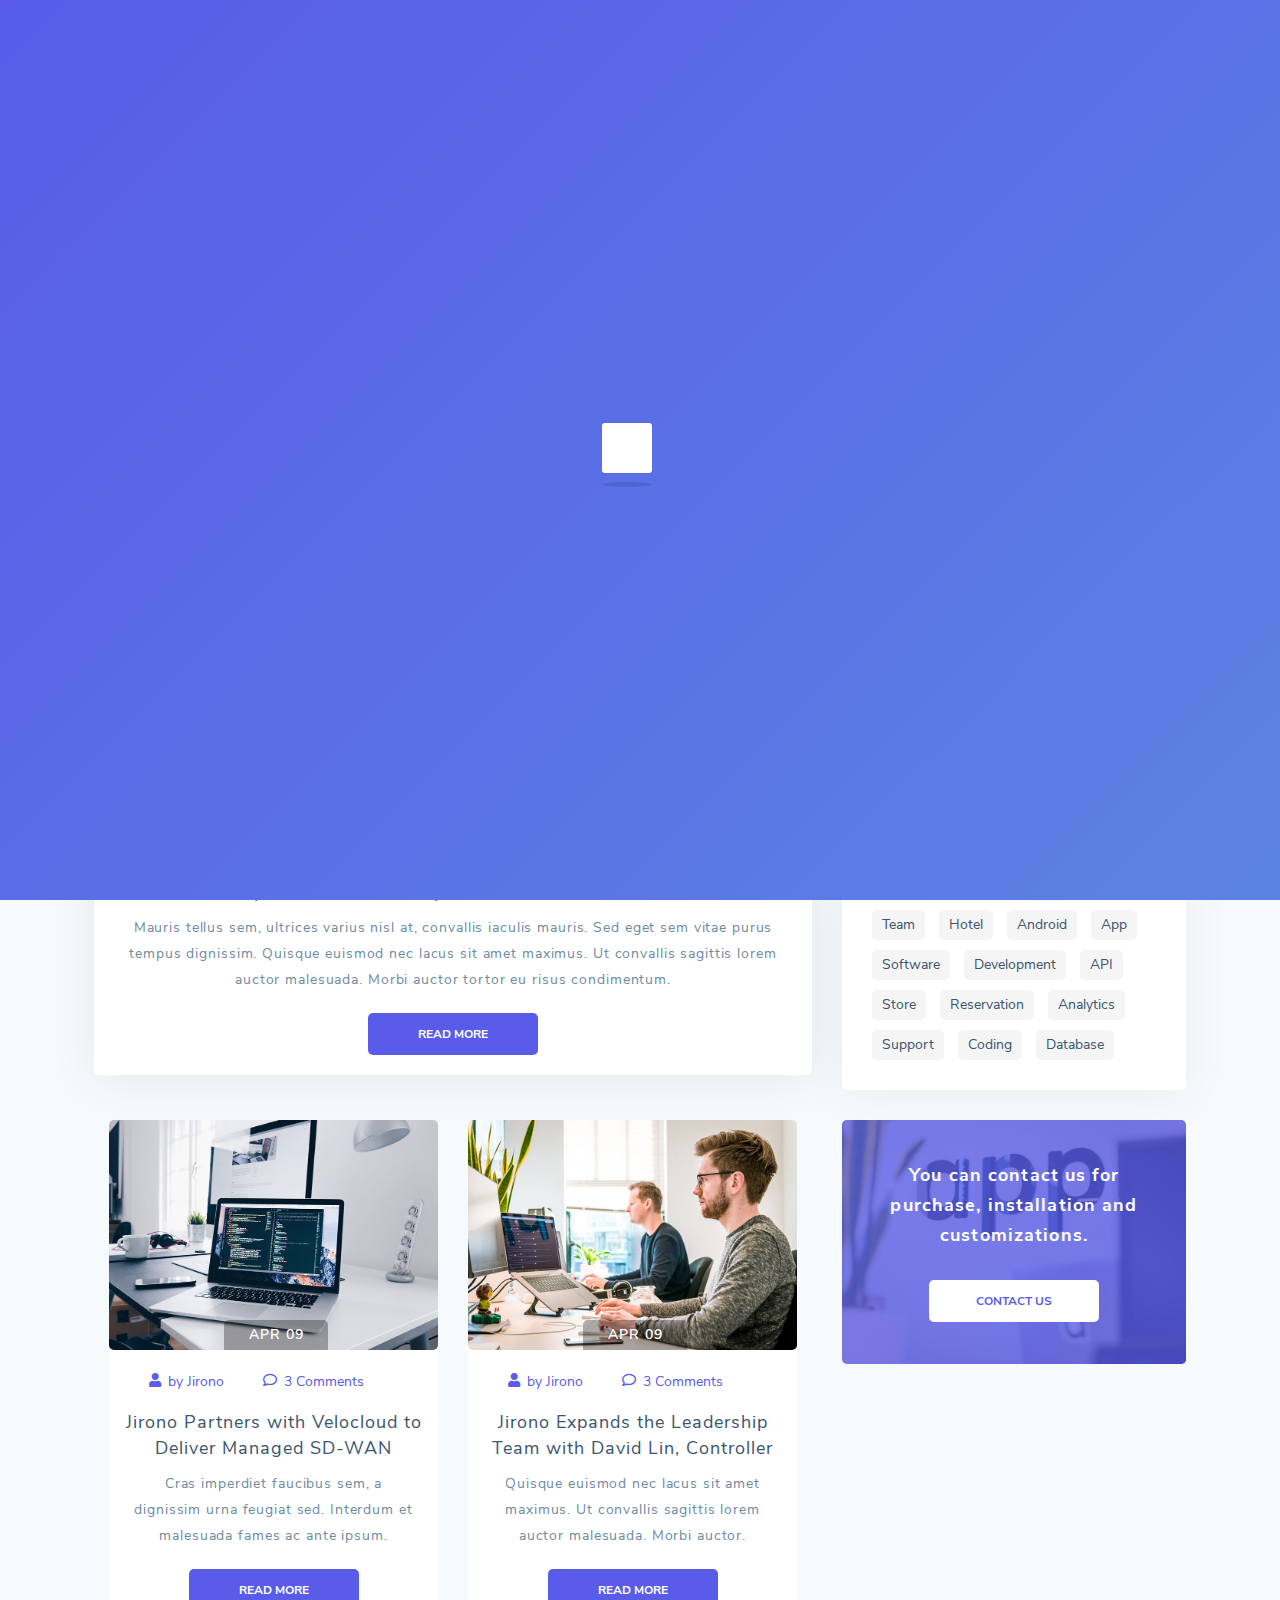
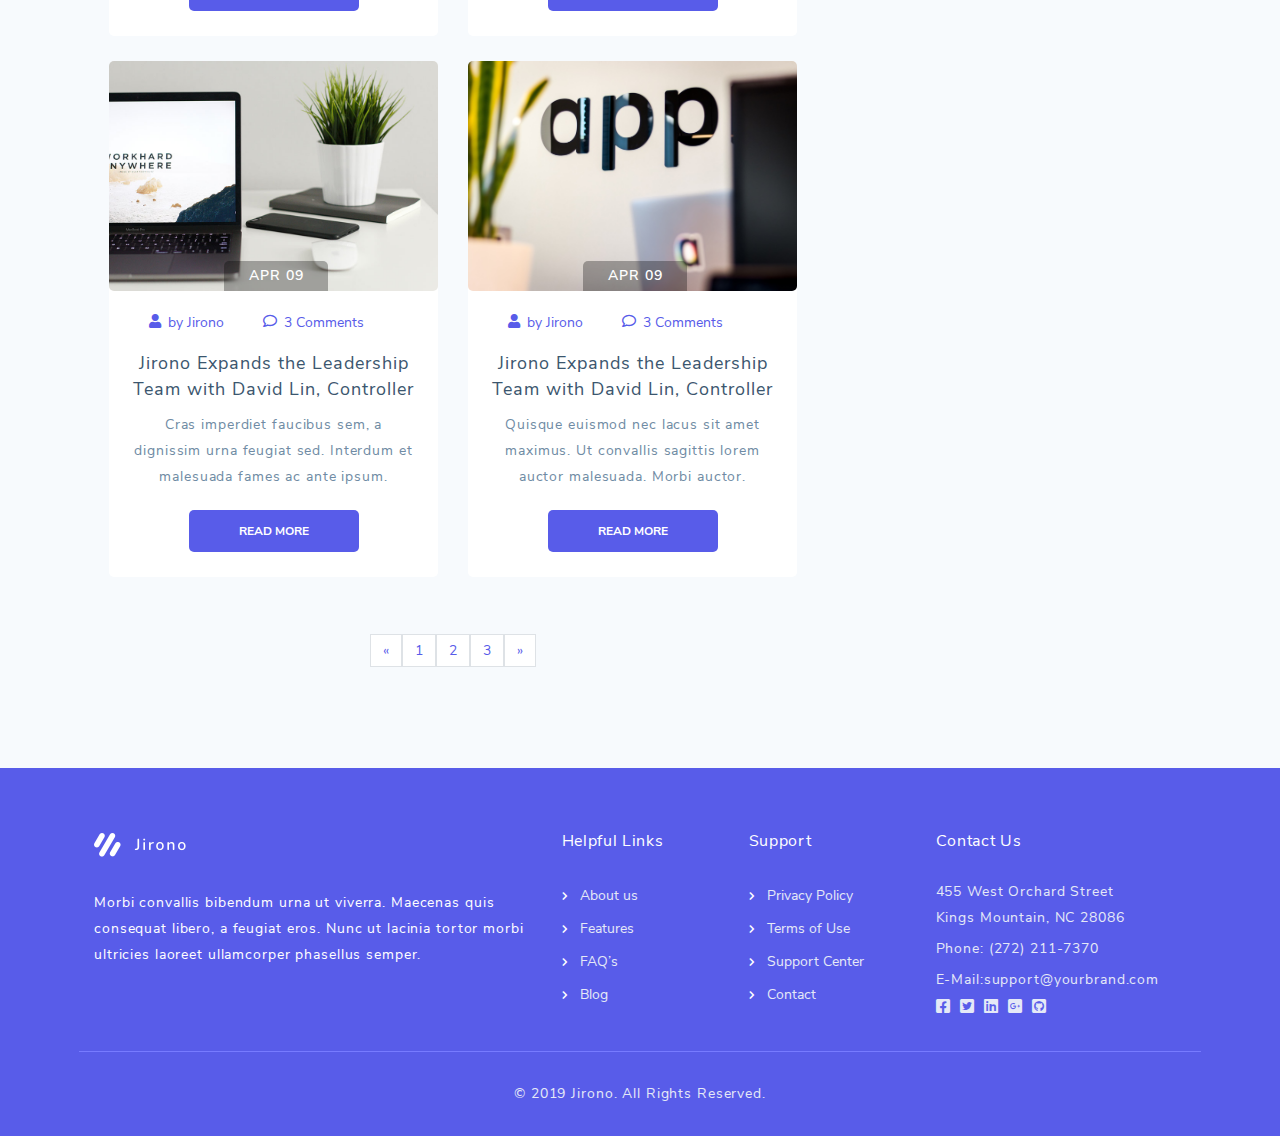
<file: blog.html>
<!DOCTYPE html>
<html lang="en">

<head>
    <meta charset="UTF-8">
    <meta name="viewport" content="width=device-width, initial-scale=1.0">
    <meta http-equiv="X-UA-Compatible" content="ie=edge">
    <title>Jirono - IT Solutions and Corporate Template</title>
    <meta name="description" content="Jirono - IT Solutions and Corporate template by tempload.">
    <meta name="keywords" content="Jirono, startup, saas, agency, development, html, template, tempload">
    <meta name="author" content="tempload">
    <link rel="icon" type="image/png" href="assets/images/favicon.png">
    <link rel="stylesheet" href="./assets/fonts/stylesheet.css">
    <link rel="stylesheet" href="./assets/fonts/icons/icon.css">
    <link rel="stylesheet" href="./assets/styles/main.css">
</head>

<body>
    <!-- ***** Preloader Start ***** -->
    <div id="preloader">
        <div id="loader">
            <div id="shadow"></div>
            <div id="box"></div>
        </div>
    </div>
    <!-- ***** Preloader End ***** -->
    <!-- ***** Header Area Start ***** -->
    <header id='header-area' class="bg-color-white">
        <div class="container">
            <div class="row">
                <div class="col-xs-12 col-sm-12 col-md-12 col-lg-12 col-xl-12">
                    <div class="logo">
                        <a href="index.html">
                            <img src="./assets/images/jirono_logo.png" alt="jirono_logo">
                        </a>
                    </div>
                    <nav class="header-nav-bar">
                        <ul class="row">
                            <li><a href="index.html">Home</a></li>
                            <li class="submenu"><a href="#">Discover <i class="icon-chevron-down-solid"></i> </a>
                                <ul>
                                    <li><a href="#">Features</a></li>
                                    <li><a href="#">Our Team</a></li>
                                    <li><a href="#">Pricing Plans</a></li>
                                    <li><a href="#">Latests Blogs</a></li>
                                </ul>
                            </li>
                            <li class="submenu"><a href="#">Pages <i class="icon-chevron-down-solid"></i> </a>
                                <ul>
                                    <li><a href="about.html">About Us</a></li>
                                    <li><a href="#">Features</a></li>
                                    <li><a href="faq.html">FAQ's</a></li>
                                    <li><a href="blog.html">Blog</a></li>
                                </ul>
                            </li>
                            <li><a href="contact.html">Contact</a></li>
                        </ul>
                    </nav>
                    <!-- ***** Menu Trigger Start ***** -->
                    <a href="#" class="menu-trigger-icon">
                        <span></span>
                    </a>
                    <nav class="menu-trigger col-xs-12 col-sm-12 col-md-12">
                        <ul class="menu-bar">
                            <li><a href="index.html">Home</a></li>
                            <li class="submenu"><a href="#">Discover <i class="icon-chevron-down-solid"></i> </a>
                                <ul class="submenu-list">
                                    <li><a href="#services">Features</a></li>
                                    <li><a href="#ourTeam">Our Team</a></li>
                                    <li><a href="#pricingPlans">Pricing Plans</a></li>
                                    <li><a href="#blogPosts">Latests Blogs</a></li>
                                </ul>
                            </li>
                            <li class="submenu"><a href="#">Pages <i class="icon-chevron-down-solid"></i> </a>
                                <ul class="submenu-list">
                                    <li><a href="about.html">About Us</a></li>
                                    <li><a href="#">Features</a></li>
                                    <li><a href="faq.html">FAQ's</a></li>
                                    <li><a href="blog.html">Blog</a></li>
                                </ul>
                            </li>
                            <li><a href="contact.html">Contact</a></li>
                        </ul>
                    </nav>
                    <!-- ***** Menu Trigger End ***** -->
                    <div class="buttons">
                        <a href="#" class="nav-bar-btn sign-in-btn">Sign in</a>
                        <a href="#" class="nav-bar-btn sign-up-btn">Sign up</a>
                    </div>
                </div>
            </div>
        </div>
    </header>
    <!-- ***** Header Area End ***** -->
    <!-- ***** Main Content Start ***** -->
    <main>
        <!-- ***** Parallax Start ***** -->
        <section id="headingParallax">
            <div class="parallax-mirror">
                <div class="container">
                    <div class="col-xl-12">
                        <div class="row">
                            <div class="parallax-content">
                                <div class="col-xs-12 col-sm-12 col-lg-12 col-xl-12">
                                    <h1>Blog</h1>
                                </div>
                                <div class="col-xl-12">
                                    <ul>
                                        <div class="row">
                                            <li><a href="index.html">Home</a><i class="icon-chevron-right-solid"></i>
                                            </li>
                                            <li class="active-page">Blog</li>
                                        </div>
                                    </ul>
                                </div>
                            </div>
                        </div>
                    </div>
                </div>
            </div>
        </section>
        <!-- ***** Parallax End ***** -->
        <!-- ***** Big Blog Post Start ***** -->
        <section class="section bg-color-polar">
            <div class="container">
                <div class="col-xs-12 col-sm-12 col-md-12 col-lg-12 col-xl-12">
                    <div class="row">
                        <div class="col-xs-12 col-sm-12 col-md-12 col-lg-8 col-xl-8">
                            <div class="blog-post-big text-center">
                                <div class="blog-post-big-img">
                                    <img src="./assets/images/blog/blog-1.jpg" alt="blog-1">
                                    <div class="blog-post-big-date">
                                        <strong>Apr</strong>
                                        <span>09</span>
                                    </div>
                                </div>
                                <div class="post-info">
                                    <a href="#" class="author"><i class="icon-user-soliduser-solid"></i>by Jirono</a>
                                    <a href="#" class="comments"><i class="icon-comment-regular"></i>3 Comments</a>
                                </div>
                                <div class="blog-post-big-content">
                                    <h3><a href="#">Jirono Expands the Leadership Team with David Lin,
                                            Controller</a></h3>
                                    <p>Mauris tellus sem, ultrices varius nisl at, convallis iaculis mauris. Sed eget
                                        sem vitae purus tempus dignissim. Quisque euismod nec lacus sit amet maximus. Ut
                                        convallis sagittis lorem auctor malesuada. Morbi auctor tortor eu risus
                                        condimentum.</p>
                                </div>
                                <a href="blog-single.html" class="primary-btn">read more</a>
                            </div>
                            <!-- ***** Small Blog Post Start ***** -->
                            <div class="row">
                                <div class="col-xs-12 col-sm-12 col-md-6 col-lg-6 col-xl-6">
                                    <div class="blog-post text-center">
                                        <div class="blog-post-img">
                                            <img src="./assets/images/blog/blog-2.jpg" alt="blog-post-2">
                                            <div class="blog-post-date">
                                                <strong>Apr</strong>
                                                <span>09</span>
                                            </div>
                                        </div>
                                        <div class="post-info">
                                            <a href="#" class="author"><i class="icon-user-soliduser-solid"></i>by
                                                Jirono</a>
                                            <a href="#" class="comments"><i class="icon-comment-regular"></i>3
                                                Comments</a>
                                        </div>
                                        <div class="blog-post-big-content">
                                            <h3><a href="#">Jirono Partners with Velocloud to Deliver Managed SD-WAN</a>
                                            </h3>
                                            <p>Cras imperdiet faucibus sem, a dignissim urna feugiat sed. Interdum et
                                                malesuada fames ac ante ipsum.</p>
                                        </div>
                                        <a href="#" class="primary-btn">Read more</a>
                                    </div>
                                    <div class="blog-post text-center">
                                        <div class="blog-post-img">
                                            <img src="./assets/images/blog/blog-5.jpg" alt="blog-post-1">
                                            <div class="blog-post-date">
                                                <strong>Apr</strong>
                                                <span>09</span>
                                            </div>
                                        </div>
                                        <div class="post-info">
                                            <a href="#" class="author"><i class="icon-user-soliduser-solid"></i>by
                                                Jirono</a>
                                            <a href="#" class="comments"><i class="icon-comment-regular"></i>3
                                                Comments</a>
                                        </div>
                                        <div class="blog-post-big-content">
                                            <h3><a href="#">Jirono Expands the Leadership Team with David Lin,
                                                    Controller</a></h3>
                                            <p>Cras imperdiet faucibus sem, a dignissim urna feugiat sed. Interdum et
                                                malesuada fames ac ante ipsum.</p>
                                        </div>
                                        <a href="#" class="primary-btn">Read more</a>
                                    </div>
                                </div>
                                <div class="col-xs-12 col-sm-12 col-md-6 col-lg-6 col-xl-6">
                                    <div class="blog-post text-center">
                                        <div class="blog-post-img">
                                            <img src="./assets/images/blog/blog-3.jpg" alt="blog-post-1">
                                            <div class="blog-post-date">
                                                <strong>Apr</strong>
                                                <span>09</span>
                                            </div>
                                        </div>
                                        <div class="post-info">
                                            <a href="#" class="author"><i class="icon-user-soliduser-solid"></i>by
                                                Jirono</a>
                                            <a href="#" class="comments"><i class="icon-comment-regular"></i>3
                                                Comments</a>
                                        </div>
                                        <div class="blog-post-big-content">
                                            <h3><a href="#">Jirono Expands the Leadership Team with David Lin,
                                                    Controller</a></h3>
                                            <p>Quisque euismod nec lacus sit amet maximus. Ut convallis sagittis lorem
                                                auctor malesuada. Morbi auctor.</p>
                                        </div>
                                        <a href="#" class="primary-btn">Read more</a>
                                    </div>
                                    <div class="blog-post text-center">
                                        <div class="blog-post-img">
                                            <img src="./assets/images/blog/blog-4.jpg" alt="blog-post-1">
                                            <div class="blog-post-date">
                                                <strong>Apr</strong>
                                                <span>09</span>
                                            </div>
                                        </div>
                                        <div class="post-info">
                                            <a href="#" class="author"><i class="icon-user-soliduser-solid"></i>by
                                                Jirono</a>
                                            <a href="#" class="comments"><i class="icon-comment-regular"></i>3
                                                Comments</a>
                                        </div>
                                        <div class="blog-post-big-content">
                                            <h3><a href="#">Jirono Expands the Leadership Team with David Lin,
                                                    Controller</a></h3>
                                            <p>Quisque euismod nec lacus sit amet maximus. Ut convallis sagittis lorem
                                                auctor malesuada. Morbi auctor.</p>
                                        </div>
                                        <a href="#" class="primary-btn">Read more</a>
                                    </div>
                                </div>
                            </div>
                            <!-- ***** Small Blog Post End ***** -->
                            <nav class="pagination">
                                <ul class="row">
                                    <li><a href="#">«</a></li>
                                    <li><a href="#">1</a></li>
                                    <li><a href="#">2</a></li>
                                    <li><a href="#">3</a></li>
                                    <li><a href="#">»</a></li>
                                </ul>
                            </nav>
                        </div>
                        <!-- ***** Aside Start ***** -->
                        <aside class="col-xs-12 col-sm-12 col-md-12 col-lg-4 col-xl-4">
                            <form class="search">
                                <input type="text" placeholder="Search">
                                <button type="submit"><i class="icon-search-solid"></i></button>
                            </form>
                            <div class="aside-nav-bar">
                                <ul>
                                    <li>
                                        <a href="#">
                                            <i class="icon-chevron-right-solid"></i>
                                            Cloud PMS
                                            <span>23</span>
                                        </a>
                                    </li>
                                    <li>
                                        <a href="#">
                                            <i class="icon-chevron-right-solid"></i>
                                            Desktop PMS
                                            <span>12</span>
                                        </a>
                                    </li>
                                    <li>
                                        <a href="#">
                                            <i class="icon-chevron-right-solid"></i>
                                            Hotel Software
                                            <span>153</span>
                                        </a>
                                    </li>
                                    <li>
                                        <a href="#">
                                            <i class="icon-chevron-right-solid"></i>
                                            Social Media
                                            <span>9</span>
                                        </a>
                                    </li>
                                    <li>
                                        <a href="#">
                                            <i class="icon-chevron-right-solid"></i>
                                            General
                                            <span>95</span>
                                        </a>
                                    </li>
                                    <li>
                                        <a href="#">
                                            <i class="icon-chevron-right-solid"></i>
                                            Marketing
                                            <span>32</span>
                                        </a>
                                    </li>
                                    <li>
                                        <a href="#">
                                            <i class="icon-chevron-right-solid"></i>
                                            Mobile Future
                                            <span>76</span>
                                        </a>
                                    </li>
                                </ul>
                            </div>
                            <div class="widget-tags">
                                <a href="#">Team</a>
                                <a href="#">Hotel</a>
                                <a href="#">Android</a>
                                <a href="#">App</a>
                                <a href="#">Software</a>
                                <a href="#">Development</a>
                                <a href="#">API</a>
                                <a href="#">Store</a>
                                <a href="#">Reservation</a>
                                <a href="#">Analytics</a>
                                <a href="#">Support</a>
                                <a href="#">Coding</a>
                                <a href="#">Database</a>
                            </div>
                            <div class="aside-contact-us text-center">
                                <img src="./assets/images/blog/blog-4.jpg" alt="">
                                <div class="aside-contact-us-text">
                                    <p>You can contact us for purchase, installation and customizations. </p>
                                    <a href="#" class="primary-btn white-btn">contact us</a>
                                </div>
                            </div>
                        </aside>
                        <!-- ***** Aside End ***** -->
                    </div>
                </div>
            </div>
        </section>
        <!-- ***** Big Blog Post End ***** -->
    </main>
    <!-- ***** Main Content End ***** -->
    <!-- ***** Footer Start ***** -->
    <footer id="footer-side">
        <div class="container">
            <div class="col-xl-12">
                <div class="row">
                    <div class="col-xs-12 col-sm-12 col-md-12 col-lg-5 col-xl-5">
                        <div class="logo">
                            <img src="./assets/images/logo-white.png" alt="jirono_logo">
                        </div>
                        <div class="footer-logo-text">
                            <p>Morbi convallis bibendum urna ut viverra. Maecenas quis consequat libero, a feugiat eros.
                                Nunc ut lacinia tortor morbi ultricies laoreet ullamcorper phasellus semper.</p>
                        </div>
                    </div>
                    <div class="footer-nav-bar col-xs-6 col-sm-6 col-md-4 col-lg-2 col-xl-2">
                        <h5>Helpful Links</h5>
                        <ul>
                            <li><a href="about.html"><i class="icon-chevron-right-solid"></i><span>About us</span></a>
                            </li>
                            <li><a href="#"><i class="icon-chevron-right-solid"></i><span>Features</span></a></li>
                            <li><a href="faq.html"><i class="icon-chevron-right-solid"></i><span>FAQ’s</span></a></li>
                            <li><a href="blog.html"><i class="icon-chevron-right-solid"></i><span>Blog</span></a></li>
                        </ul>
                    </div>
                    <div class="footer-nav-bar col-xs-6 col-sm-6 col-md-4 col-lg-2 col-xl-2">
                        <h5>Support</h5>
                        <ul>
                            <li><a href="#"><i class="icon-chevron-right-solid"></i><span>Privacy Policy</span></a></li>
                            <li><a href="#"><i class="icon-chevron-right-solid"></i><span>Terms of Use</span></a></li>
                            <li><a href="#"><i class="icon-chevron-right-solid"></i><span>Support Center</span></a></li>
                            <li><a href="contact.html"><i class="icon-chevron-right-solid"></i><span>Contact</span></a>
                            </li>
                        </ul>
                    </div>
                    <div class="footer-contact-us col-xs-12 col-sm-12 col-md-4 col-lg-3 col-xl-3">
                        <h5>Contact Us</h5>
                        <div class="footer-address">
                            <p>455 West Orchard Street
                                <br />
                                Kings Mountain, NC 28086
                            </p>
                            <p>Phone: (272) 211-7370</p>
                            <p>E-Mail:support@yourbrand.com</p>
                        </div>
                        <ul class="footer-social-media">
                            <div class="row">
                                <li>
                                    <a href="https://www.facebook.com/">
                                        <i class="icon-facebook-square-brands"></i>
                                    </a>
                                </li>
                                <li>
                                    <a href="https://twitter.com/">
                                        <i class="icon-twitter-square-brands"></i>
                                    </a>
                                </li>
                                <li>
                                    <a href="https://www.linkedin.com/">
                                        <i class="icon-linkedin-brands"></i>
                                    </a>
                                </li>
                                <li>
                                    <a href="https://www.linkedin.com/">
                                        <i class="icon-google-plus-square-brands"></i>
                                    </a>
                                </li>
                                <li>
                                    <a href="https://github.com/">
                                        <i class="icon-github-square-brands"></i>
                                    </a>
                                </li>
                            </div>
                        </ul>
                    </div>
                </div>
            </div>
            <div class="col-xl-12 text-center">
                <p class="copyright">&copy; 2019 Jirono. All Rights Reserved.</p>
            </div>
        </div>
    </footer>
    <!-- ***** Footer End ***** -->
    <!-- ***** jQuery ***** -->
    <script src="https://code.jquery.com/jquery-3.4.1.min.js"
        integrity="sha256-CSXorXvZcTkaix6Yvo6HppcZGetbYMGWSFlBw8HfCJo=" crossorigin="anonymous"></script>
    <script src="./assets/js/preloader.js"></script>
    <script src="./assets/js/main.js"></script>
    <script src="./assets/js/parallax.js"></script>
    <script src="./assets/js/menuTrigger.js"></script>
</body>

</html>
</file>
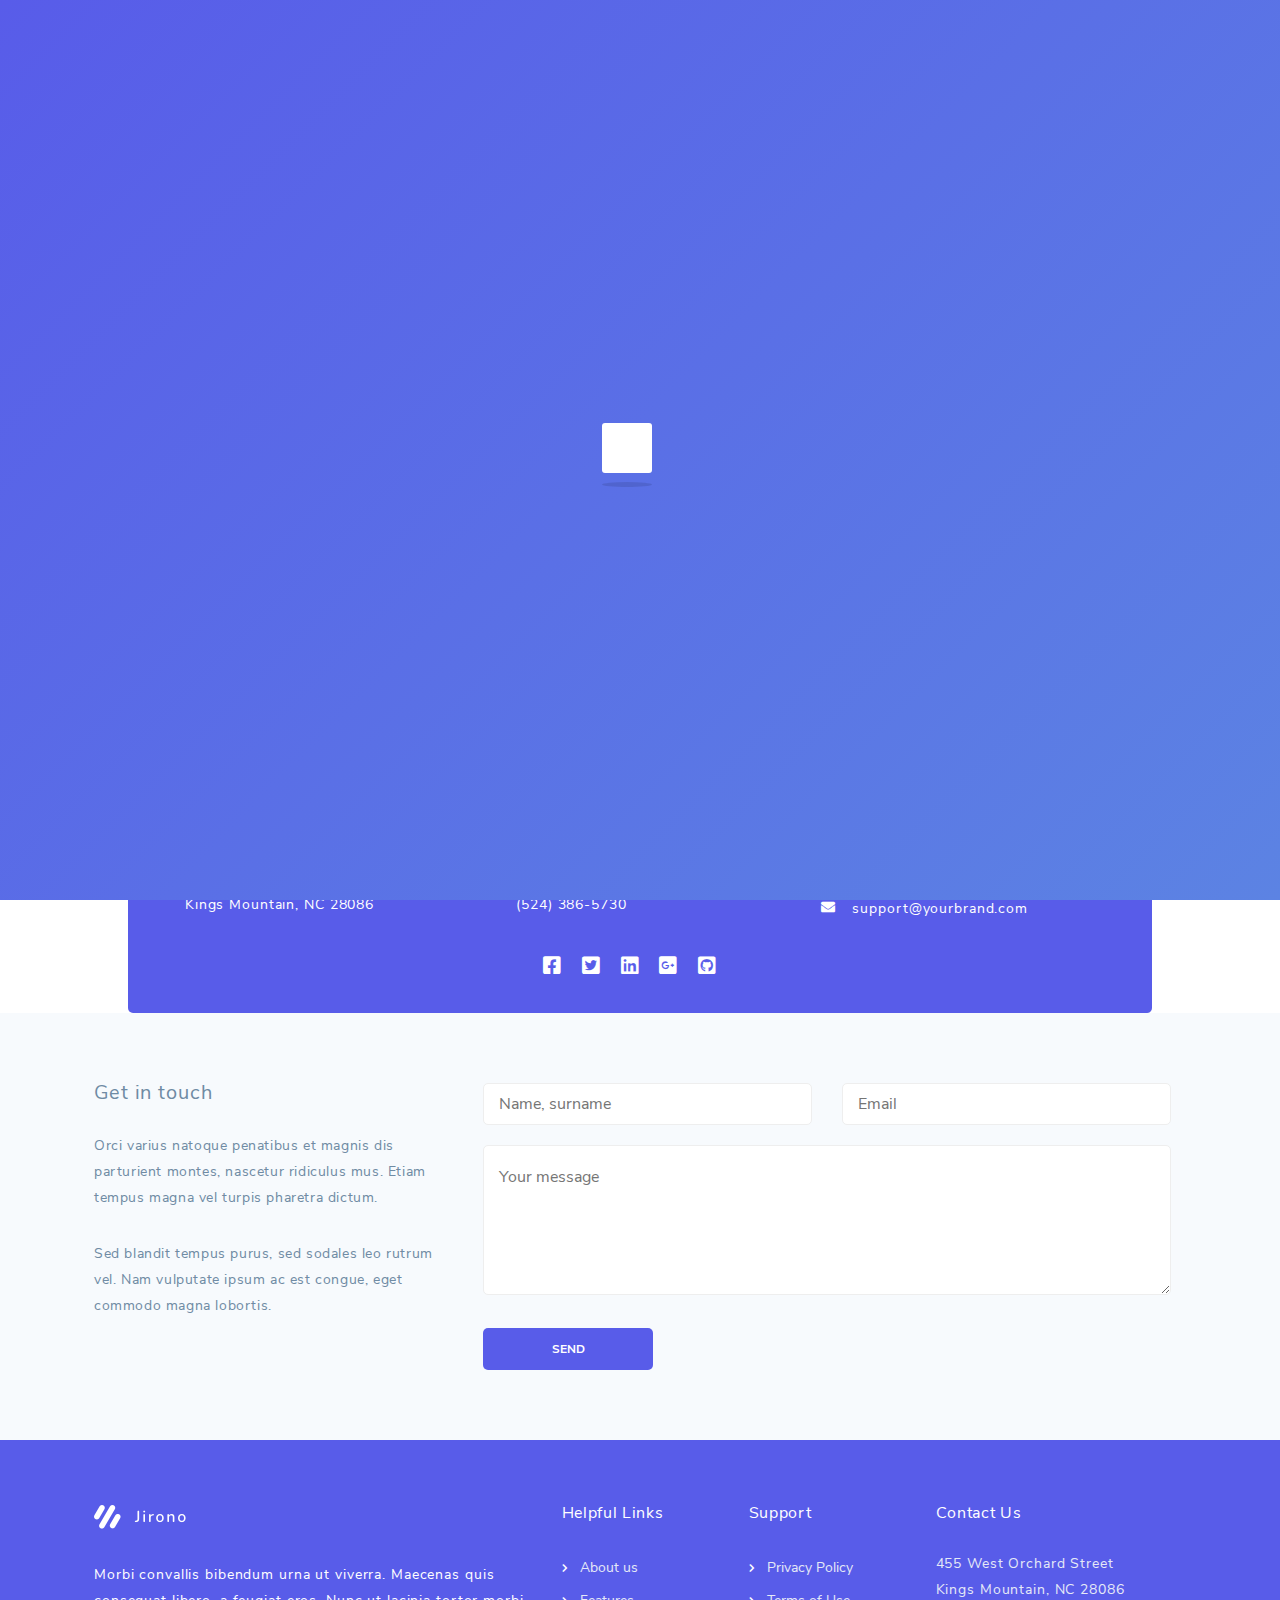
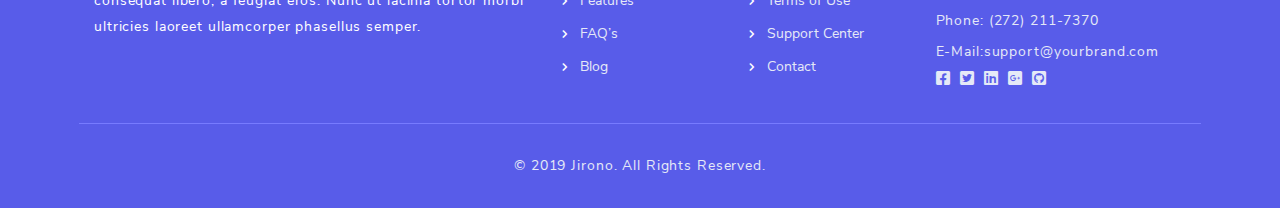
<file: contact.html>
<!DOCTYPE html>
<html lang="en">

<head>
    <meta charset="UTF-8">
    <meta name="viewport" content="width=device-width, initial-scale=1.0">
    <meta http-equiv="X-UA-Compatible" content="ie=edge">
    <title>Jirono - IT Solutions and Corporate Template</title>
    <meta name="description" content="Jirono - IT Solutions and Corporate template by tempload.">
    <meta name="keywords" content="Jirono, startup, saas, agency, development, html, template, tempload">
    <meta name="author" content="tempload">
    <link rel="icon" type="image/png" href="assets/images/favicon.png">
    <link rel="stylesheet" href="./assets/fonts/stylesheet.css">
    <link rel="stylesheet" href="./assets/fonts/icons/icon.css">
    <link rel="stylesheet" href="./assets/styles/main.css">
</head>

<body>
    <!-- ***** Preloader Start ***** -->
    <div id="preloader">
        <div id="loader">
            <div id="shadow"></div>
            <div id="box"></div>
        </div>
    </div>
    <!-- ***** Preloader End ***** -->
    <!-- ***** Header Area Start ***** -->
    <header id='header-area' class="bg-color-white">
        <div class="container">
            <div class="row">
                <div class="col-xs-12 col-sm-12 col-md-12 col-lg-12 col-xl-12">
                    <div class="logo">
                        <a href="index.html">
                            <img src="./assets/images/jirono_logo.png" alt="jirono_logo">
                        </a>
                    </div>
                    <nav class="header-nav-bar">
                        <ul class="row">
                            <li><a href="index.html">Home</a></li>
                            <li class="submenu"><a href="#">Discover <i class="icon-chevron-down-solid"></i> </a>
                                <ul>
                                    <li><a href="#">Features</a></li>
                                    <li><a href="#">Our Team</a></li>
                                    <li><a href="#">Pricing Plans</a></li>
                                    <li><a href="#">Latests Blogs</a></li>
                                </ul>
                            </li>
                            <li class="submenu"><a href="#">Pages <i class="icon-chevron-down-solid"></i> </a>
                                <ul>
                                    <li><a href="about.html">About Us</a></li>
                                    <li><a href="#">Features</a></li>
                                    <li><a href="faq.html">FAQ's</a></li>
                                    <li><a href="blog.html">Blog</a></li>
                                </ul>
                            </li>
                            <li><a href="contact.html">Contact</a></li>
                        </ul>
                    </nav>
                    <!-- ***** Menu Trigger Start ***** -->
                    <a href="#" class="menu-trigger-icon">
                        <span></span>
                    </a>
                    <nav class="menu-trigger col-xs-12 col-sm-12 col-md-12">
                        <ul class="menu-bar">
                            <li><a href="index.html">Home</a></li>
                            <li class="submenu"><a href="#">Discover <i class="icon-chevron-down-solid"></i> </a>
                                <ul class="submenu-list">
                                    <li><a href="#services">Features</a></li>
                                    <li><a href="#ourTeam">Our Team</a></li>
                                    <li><a href="#pricingPlans">Pricing Plans</a></li>
                                    <li><a href="#blogPosts">Latests Blogs</a></li>
                                </ul>
                            </li>
                            <li class="submenu"><a href="#">Pages <i class="icon-chevron-down-solid"></i> </a>
                                <ul class="submenu-list">
                                    <li><a href="about.html">About Us</a></li>
                                    <li><a href="#">Features</a></li>
                                    <li><a href="faq.html">FAQ's</a></li>
                                    <li><a href="blog.html">Blog</a></li>
                                </ul>
                            </li>
                            <li><a href="contact.html">Contact</a></li>
                        </ul>
                    </nav>
                    <!-- ***** Menu Trigger End ***** -->
                    <div class="buttons">
                        <a href="#" class="nav-bar-btn sign-in-btn">Sign in</a>
                        <a href="#" class="nav-bar-btn sign-up-btn">Sign up</a>
                    </div>
                </div>
            </div>
        </div>
    </header>
    <!-- ***** Header Area End ***** -->
    <!-- ***** Main Content Start ***** -->
    <main>
        <!-- ***** Parallax Start ***** -->
        <section id="headingParallax">
            <div class="parallax-mirror">
                <div class="container">
                    <div class="col-xl-12">
                        <div class="row">
                            <div class="parallax-content">
                                <div class="col-xs-12 col-sm-12 col-lg-12 col-xl-12">
                                    <h1>Contact</h1>
                                </div>
                                <div class="col-xl-12">
                                    <ul>
                                        <div class="row">
                                            <li><a href="index.html">Home</a><i class="icon-chevron-right-solid"></i>
                                            </li>
                                            <li class="active-page">Contact</li>
                                        </div>
                                    </ul>
                                </div>
                            </div>
                        </div>
                    </div>
                </div>
            </div>
        </section>
        <!-- ***** Parallax End ***** -->
        <!-- ***** Map Area Start ***** -->
        <section id="map" class="section">
            <div class="container">
                <div class="col-xs-12 col-sm-12 col-md-12 col-lg-12 col-xl-12">
                    <iframe
                        src="https://www.google.com/maps/embed?pb=!1m14!1m12!1m3!1d24313.215380891517!2d49.86191205!3d40.3833254!2m3!1f0!2f0!3f0!3m2!1i1024!2i768!4f13.1!5e0!3m2!1saz!2s!4v1567268136719!5m2!1saz!2s"
                        width="100%" height="520" frameborder="0" style="border:0;" allowfullscreen=""></iframe>
                    <div class="map-content">
                        <div class="row">
                            <div class="location d-flex col-xs-12 col-sm-12 col-md-4 col-lg-4 col-xl-4">
                                <i class="icon-location-arrow-solid"></i>
                                <div class="location-text">
                                    <span>
                                        455 West Orchard Street
                                        <br>
                                        Kings Mountain, NC 28086
                                    </span>
                                </div>
                            </div>
                            <div class="phone-number d-flex col-xs-12 col-sm-12 col-md-4 col-lg-4 col-xl-4">
                                <i class="icon-phone-alt-solid"></i>
                                <div class="phone-number-text">
                                    <span>
                                        (272) 211-7370
                                        <br>
                                        (524) 386-5730
                                    </span>
                                </div>
                            </div>
                            <div class="email-addresses col-xs-12 col-sm-12 col-md-4 col-lg-4 col-xl-4">
                                <div class="email-address">
                                    <i class="icon-envelope-solid"></i>
                                    <span>
                                        <a href="#">info@yourbrand.com</a>
                                    </span>
                                </div>
                                <div class="email-address">
                                    <i class="icon-envelope-solid"></i>
                                    <span>
                                        <a href="#">support@yourbrand.com</a>
                                    </span>
                                </div>
                            </div>
                        </div>
                        <div class="map-social-networks">
                            <ul>
                                <div class="row">
                                    <li>
                                        <a href="https://www.facebook.com/">
                                            <i class="icon-facebook-square-brands"></i>
                                        </a>
                                    </li>
                                    <li>
                                        <a href="https://twitter.com/">
                                            <i class="icon-twitter-square-brands"></i>
                                        </a>
                                    </li>
                                    <li>
                                        <a href="https://www.linkedin.com/">
                                            <i class="icon-linkedin-brands"></i>
                                        </a>
                                    </li>
                                    <li>
                                        <a href="https://www.linkedin.com/">
                                            <i class="icon-google-plus-square-brands"></i>
                                        </a>
                                    </li>
                                    <li>
                                        <a href="https://github.com/">
                                            <i class="icon-github-square-brands"></i>
                                        </a>
                                    </li>
                                </div>
                            </ul>
                        </div>
                    </div>
                </div>
            </div>
        </section>
        <!-- ***** Map Area End ***** -->
        <!-- ***** Get In Touch Start ***** -->
        <section class="section bg-color-polar">
            <div class="container">
                <div class="col-xs-12 col-xl-12">
                    <div class="row">
                        <div class="col-xs-12 col-sm-12 col-md-6 col-lg-4 col-xl-4">
                            <div class="get-in-touch">
                                <h5 class="mb-30">Get in touch</h5>
                                <div class="get-in-touch-text">
                                    <p class="mb-30">Orci varius natoque penatibus et magnis dis parturient montes,
                                        nascetur
                                        ridiculus
                                        mus. Etiam tempus magna vel turpis pharetra dictum.</p>
                                    <p class="mb-30">Sed blandit tempus purus, sed sodales leo rutrum vel. Nam vulputate
                                        ipsum ac est congue, eget commodo magna lobortis.</p>
                                </div>
                            </div>
                        </div>
                        <div class="col-xs-12 col-sm-12 col-md-6 col-lg-8 col-xl-8">
                            <form class="comment-form" method="POST">
                                <div class="row">
                                    <div class="col-xs-12 col-sm-12 col-md-12 col-lg-6 col-xl-6 mb-20">
                                        <input type="text" id="name" placeholder="Name, surname">
                                    </div>
                                    <div class="col-xs-12 col-sm-12 col-md-12 col-lg-6 col-xl-6 mb-20">
                                        <input type="text" id="email" placeholder="Email">
                                    </div>
                                    <div class="col-xs-12 col-sm-12 col-md-12 col-lg-12 col-xl-12 mb-30">
                                        <textarea id="comment" placeholder="Your message"></textarea>
                                    </div>
                                    <div class="col-xs-12 col-sm-12 col-md-12 col-lg-12 col-xl-12">
                                        <a href="#" class="primary-btn">send</a>
                                    </div>
                                </div>
                            </form>
                        </div>
                    </div>
                </div>
            </div>
        </section>
        <!-- ***** Get In Touch End ***** -->
    </main>
    <!-- ***** Main Content End ***** -->
    <!-- ***** Footer Start ***** -->
    <footer id="footer-side">
        <div class="container">
            <div class="col-lg-12 col-xl-12">
                <div class="row">
                    <div class="col-xs-12 col-sm-12 col-md-12 col-lg-5 col-xl-5">
                        <div class="logo">
                            <img src="./assets/images/logo-white.png" alt="jirono_logo">
                        </div>
                        <div class="footer-logo-text">
                            <p>Morbi convallis bibendum urna ut viverra. Maecenas quis consequat libero, a feugiat eros.
                                Nunc ut lacinia tortor morbi ultricies laoreet ullamcorper phasellus semper.</p>
                        </div>
                    </div>
                    <div class="footer-nav-bar col-xs-6 col-sm-6 col-md-4 col-lg-2 col-xl-2">
                        <h5>Helpful Links</h5>
                        <ul>
                            <li><a href="about.html"><i class="icon-chevron-right-solid"></i><span>About us</span></a>
                            </li>
                            <li><a href="#"><i class="icon-chevron-right-solid"></i><span>Features</span></a></li>
                            <li><a href="faq.html"><i class="icon-chevron-right-solid"></i><span>FAQ’s</span></a></li>
                            <li><a href="blog.html"><i class="icon-chevron-right-solid"></i><span>Blog</span></a></li>
                        </ul>
                    </div>
                    <div class="footer-nav-bar col-xs-6 col-sm-6 col-md-4 col-lg-2 col-xl-2">
                        <h5>Support</h5>
                        <ul>
                            <li><a href="#"><i class="icon-chevron-right-solid"></i><span>Privacy Policy</span></a></li>
                            <li><a href="#"><i class="icon-chevron-right-solid"></i><span>Terms of Use</span></a></li>
                            <li><a href="#"><i class="icon-chevron-right-solid"></i><span>Support Center</span></a></li>
                            <li><a href="contact.html"><i class="icon-chevron-right-solid"></i><span>Contact</span></a>
                            </li>
                        </ul>
                    </div>
                    <div class="footer-contact-us col-xs-12 col-sm-12 col-md-4 col-lg-3 col-xl-3">
                        <h5>Contact Us</h5>
                        <div class="footer-address">
                            <p>455 West Orchard Street
                                <br />
                                Kings Mountain, NC 28086
                            </p>
                            <p>Phone: (272) 211-7370</p>
                            <p>E-Mail:support@yourbrand.com</p>
                        </div>
                        <ul class="footer-social-media">
                            <div class="row">
                                <li>
                                    <a href="https://www.facebook.com/">
                                        <i class="icon-facebook-square-brands"></i>
                                    </a>
                                </li>
                                <li>
                                    <a href="https://twitter.com/">
                                        <i class="icon-twitter-square-brands"></i>
                                    </a>
                                </li>
                                <li>
                                    <a href="https://www.linkedin.com/">
                                        <i class="icon-linkedin-brands"></i>
                                    </a>
                                </li>
                                <li>
                                    <a href="https://www.linkedin.com/">
                                        <i class="icon-google-plus-square-brands"></i>
                                    </a>
                                </li>
                                <li>
                                    <a href="https://github.com/">
                                        <i class="icon-github-square-brands"></i>
                                    </a>
                                </li>
                            </div>
                        </ul>
                    </div>
                </div>
            </div>
            <div class="col-xl-12 text-center">
                <p class="copyright">&copy; 2019 Jirono. All Rights Reserved.</p>
            </div>
        </div>
    </footer>
    <!-- ***** Footer End ***** -->
    <!-- ***** jQuery ***** -->
    <script src="https://code.jquery.com/jquery-3.4.1.min.js"
        integrity="sha256-CSXorXvZcTkaix6Yvo6HppcZGetbYMGWSFlBw8HfCJo=" crossorigin="anonymous"></script>
    <script src="./assets/js/main.js"></script>
    <script src="./assets/js/parallax.js"></script>
    <script src="./assets/js/menuTrigger.js"></script>
    <script src="./assets/js/preloader.js"></script>

</body>

</html>
</file>
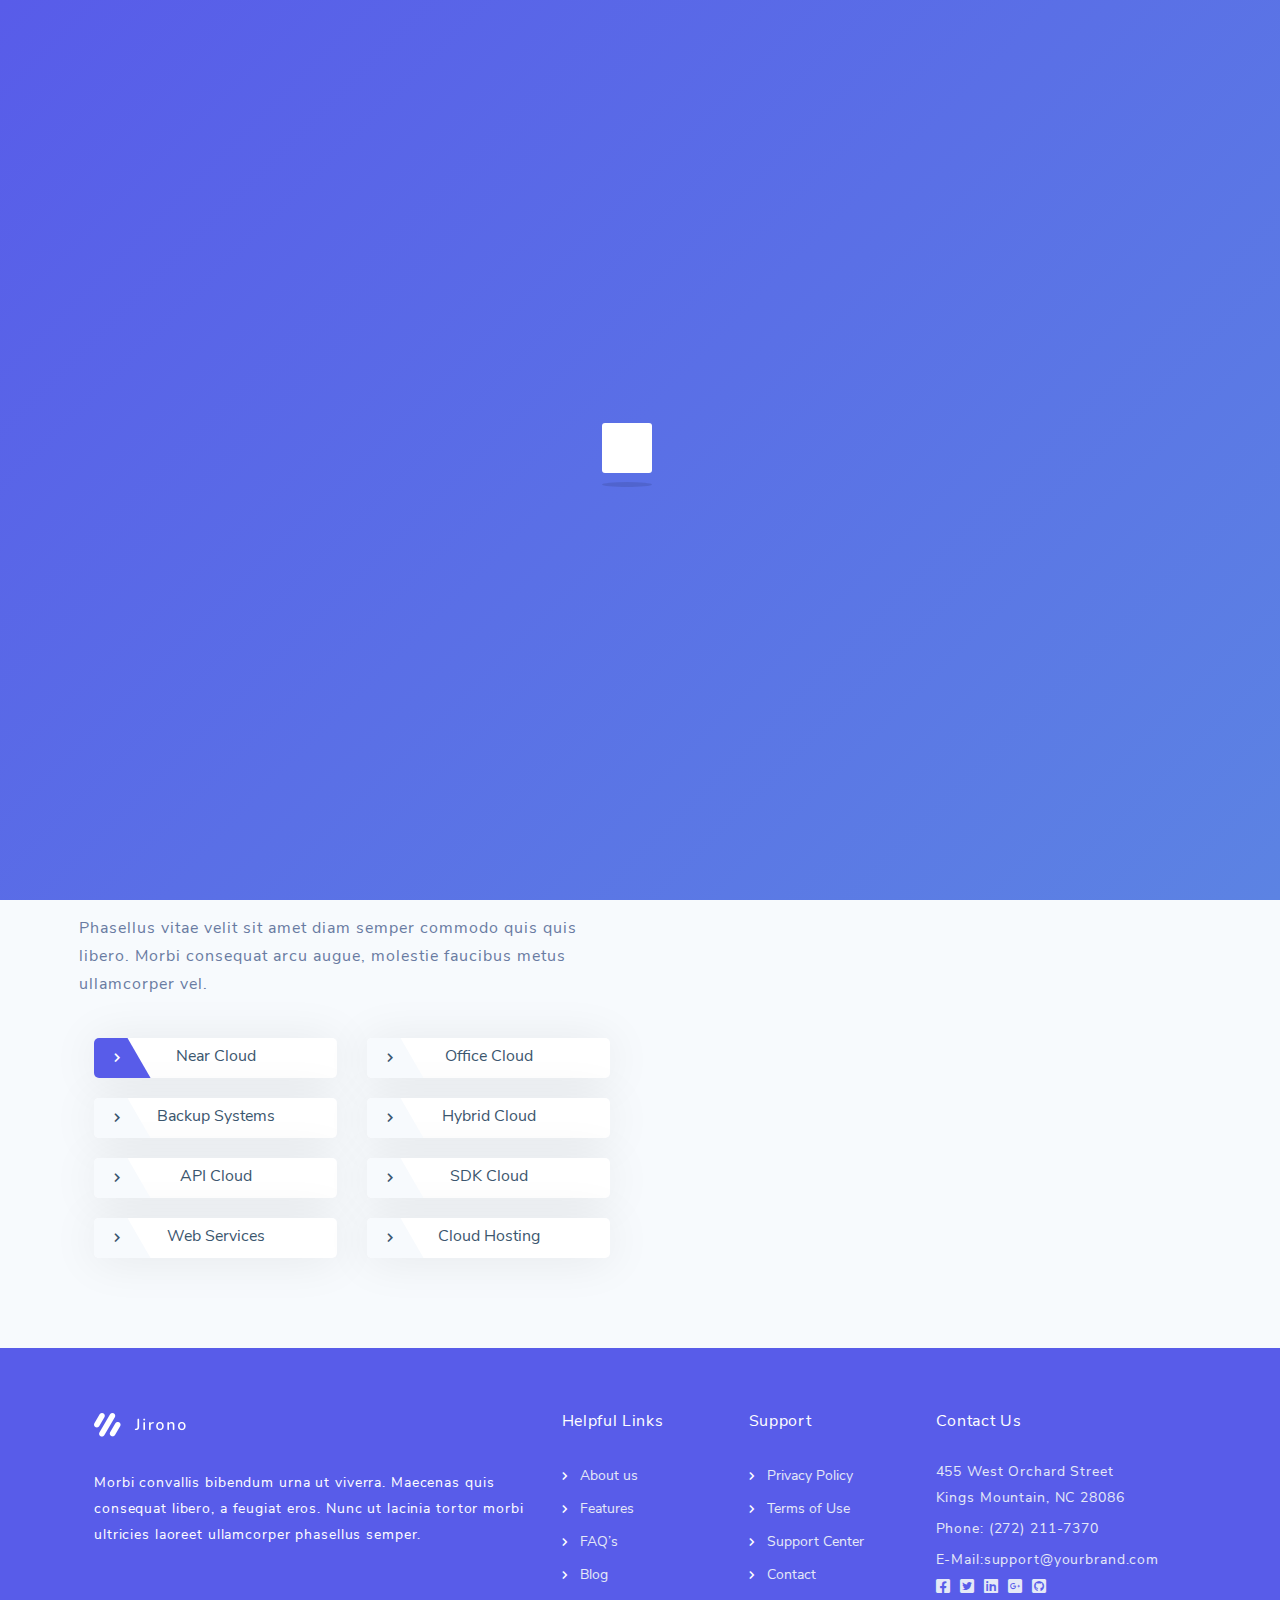
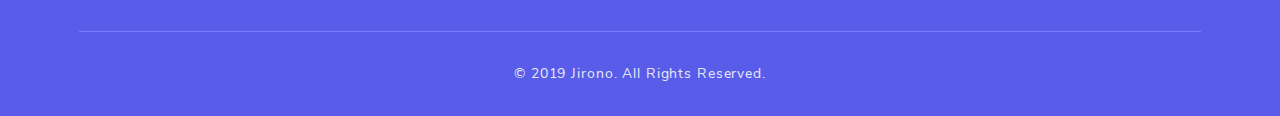
<file: faq.html>
<!DOCTYPE html>
<html lang="en">

<head>
    <meta charset="UTF-8">
    <meta name="viewport" content="width=device-width, initial-scale=1.0">
    <meta http-equiv="X-UA-Compatible" content="ie=edge">
    <title>Jirono - IT Solutions and Corporate Template</title>
    <meta name="description" content="Jirono - IT Solutions and Corporate template by tempload.">
    <meta name="keywords" content="Jirono, startup, saas, agency, development, html, template, tempload">
    <meta name="author" content="tempload">
    <link rel="icon" type="image/png" href="assets/images/favicon.png">
    <link rel="stylesheet" href="./assets/fonts/stylesheet.css">
    <link rel="stylesheet" href="./assets/fonts/icons/icon.css">
    <link rel="stylesheet" href="./assets/styles/main.css">
</head>

<body>
    <!-- ***** Preloader Start ***** -->
    <div id="preloader">
        <div id="loader">
            <div id="shadow"></div>
            <div id="box"></div>
        </div>
    </div>
    <!-- ***** Preloader End ***** -->
    <!-- ***** Header Area Start ***** -->
    <header id='header-area' class="bg-color-white">
        <div class="container">
            <div class="row">
                <div class="col-xs-12 col-sm-12 col-md-12 col-lg-12 col-xl-12">
                    <div class="logo">
                        <a href="index.html">
                            <img src="./assets/images/jirono_logo.png" alt="jirono_logo">
                        </a>
                    </div>
                    <nav class="header-nav-bar">
                        <ul class="row">
                            <li><a href="index.html">Home</a></li>
                            <li class="submenu"><a href="#">Discover <i class="icon-chevron-down-solid"></i> </a>
                                <ul>
                                    <li><a href="#">Features</a></li>
                                    <li><a href="#">Our Team</a></li>
                                    <li><a href="#">Pricing Plans</a></li>
                                    <li><a href="#">Latests Blogs</a></li>
                                </ul>
                            </li>
                            <li class="submenu"><a href="#">Pages <i class="icon-chevron-down-solid"></i> </a>
                                <ul>
                                    <li><a href="about.html">About Us</a></li>
                                    <li><a href="#">Features</a></li>
                                    <li><a href="faq.html">FAQ's</a></li>
                                    <li><a href="blog.html">Blog</a></li>
                                </ul>
                            </li>
                            <li><a href="contact.html">Contact</a></li>
                        </ul>
                    </nav>
                    <!-- ***** Menu Trigger Start ***** -->
                    <a href="#" class="menu-trigger-icon">
                        <span></span>
                    </a>
                    <nav class="menu-trigger col-xs-12 col-sm-12 col-md-12">
                        <ul class="menu-bar">
                            <li><a href="index.html">Home</a></li>
                            <li class="submenu"><a href="#">Discover <i class="icon-chevron-down-solid"></i> </a>
                                <ul class="submenu-list">
                                    <li><a href="#services">Features</a></li>
                                    <li><a href="#ourTeam">Our Team</a></li>
                                    <li><a href="#pricingPlans">Pricing Plans</a></li>
                                    <li><a href="#blogPosts">Latests Blogs</a></li>
                                </ul>
                            </li>
                            <li class="submenu"><a href="#">Pages <i class="icon-chevron-down-solid"></i> </a>
                                <ul class="submenu-list">
                                    <li><a href="about.html">About Us</a></li>
                                    <li><a href="#">Features</a></li>
                                    <li><a href="faq.html">FAQ's</a></li>
                                    <li><a href="blog.html">Blog</a></li>
                                </ul>
                            </li>
                            <li><a href="contact.html">Contact</a></li>
                        </ul>
                    </nav>
                    <!-- ***** Menu Trigger End ***** -->
                    <div class="buttons">
                        <a href="#" class="nav-bar-btn sign-in-btn">Sign in</a>
                        <a href="#" class="nav-bar-btn sign-up-btn">Sign up</a>
                    </div>
                </div>
            </div>
        </div>
    </header>
    <!-- ***** Header Area End ***** -->
    <!-- ***** Main Content Start ***** -->
    <main>
        <!-- ***** Parallax Start ***** -->
        <section id="headingParallax">
            <div class="parallax-mirror">
                <div class="container">
                    <div class="col-xl-12">
                        <div class="row">
                            <div class="parallax-content">
                                <div class="col-xl-12">
                                    <h1>FAQ's</h1>
                                </div>
                                <div class="col-xl-12">
                                    <ul>
                                        <div class="row">
                                            <li><a href="index.html">Home</a><i class="icon-chevron-right-solid"></i>
                                            </li>
                                            <li class="active-page">FAQ's</li>
                                        </div>
                                    </ul>
                                </div>
                            </div>
                        </div>
                    </div>
                </div>
            </div>
        </section>
        <!-- ***** Parallax End ***** -->
        <!-- ***** Freequently Asked Questions Start ***** -->
        <section id="askedQuestions" class="section">
            <div class="container">
                <div class="col-xs-12 col-sm-12 col-xl-12">
                    <div class="row">
                        <div class="col-xs-12 col-sm-12 col-md-12 col-lg-6 col-xl-6">
                            <div class="heading-content">
                                <h1>Freequently Asked Questions</h1>
                                <p>Vestibulum ante ipsum primis in faucibus orci luctus et ultrices posuere cubilia
                                    Curae; Sed finibus faucibus congue. Interdum et malesuada fames ac ante ipsum primis
                                    in faucibus.
                                </p>
                                <a href="#" class="primary-btn">Get more help</a>
                            </div>
                        </div>
                        <div class="col-xs-12 col-sm-12 col-md-12 col-lg-5 col-xl-5">
                            <div class="questions-list">
                                <div class="questions-list-item">
                                    <div class="question">
                                        <h5>How does Jirono Internet work?</h5>
                                    </div>
                                    <div class="answer">
                                        <p>Aliquam erat odio, fringilla at porta a, vehicula ultricies est. Aliquam
                                            maximus turpis in dignissim pellentesque. Ut dolor quam, aliquam eget
                                            bibendum nec, luctus non metus. Morbi convallis.</p>
                                        <p>Vestibulum ante ipsum primis in faucibus orci luctus et ultrices posuere
                                            cubilia Curae; Sed finibus faucibus congue.</p>
                                    </div>
                                </div>
                                <div class="questions-list-item">
                                    <div class="question">
                                        <h5>How fast is the Jirono Internet service?</h5>
                                    </div>
                                    <div class="answer">
                                        <p>Aliquam erat odio, fringilla at porta a, vehicula ultricies est. Aliquam
                                            maximus turpis in dignissim pellentesque. Ut dolor quam, aliquam eget
                                            bibendum nec, luctus non metus. Morbi convallis</p>
                                        <p>Vestibulum ante ipsum primis in faucibus orci luctus et ultrices posuere
                                            cubilia Curae; Sed finibus faucibus congue.</p>
                                    </div>
                                </div>
                                <div class="questions-list-item">
                                    <div class="question">
                                        <h5>Can I keep my home phone number?</h5>
                                    </div>
                                    <div class="answer">
                                        <p>Aliquam erat odio, fringilla at porta a, vehicula ultricies est. Aliquam
                                            maximus turpis in dignissim pellentesque. Ut dolor quam, aliquam eget
                                            bibendum nec, luctus non metus. Morbi convallis.</p>
                                        <p>Vestibulum ante ipsum primis in faucibus orci luctus et ultrices posuere
                                            cubilia Curae; Sed finibus faucibus congue.</p>
                                    </div>
                                </div>
                            </div>
                        </div>
                    </div>
                </div>
            </div>
        </section>
        <!-- ***** Freequently Asked Questions Start ***** -->
        <!-- ***** Cloud Services Start ***** -->
        <section id="services" class="section">
            <div class="container">
                <div class="row">
                    <div class="col-xs-12 col-sm-12 col-md-12 col-lg-7 col-xl-6">
                        <div class="heading-content">
                            <h1>Cloud Services</h1>
                            <p>Phasellus vitae velit sit amet diam semper commodo quis quis libero. Morbi consequat arcu
                                augue,
                                molestie faucibus metus ullamcorper vel.</p>
                        </div>
                        <div class="items-list">
                            <div class="row">
                                <div class="col-xs-12 col-sm-12 col-md-6 col-lg-6 col-xl-6">
                                    <div class="item">
                                        <a href="#" class="active-item">
                                            <i class="icon-chevron-right-solid"></i>
                                            <span>Near Cloud</span>
                                        </a>
                                    </div>
                                    <div class="item">
                                        <a href="#">
                                            <i class="icon-chevron-right-solid"></i>
                                            <span>Backup Systems</span>
                                        </a>
                                    </div>
                                    <div class="item">
                                        <a href="#">
                                            <i class="icon-chevron-right-solid"></i>
                                            <span>API Cloud</span>
                                        </a>
                                    </div>
                                    <div class="item">
                                        <a href="#">
                                            <i class="icon-chevron-right-solid"></i>
                                            <span>Web Services</span>
                                        </a>
                                    </div>
                                </div>
                                <div class="col-xs-12 col-sm-12 col-md-6 col-lg-6 col-xl-6">
                                    <div class="item">
                                        <a href="#">
                                            <i class="icon-chevron-right-solid"></i>
                                            <span>Office Cloud</span>
                                        </a>
                                    </div>
                                    <div class="item">
                                        <a href="#">
                                            <i class="icon-chevron-right-solid"></i>
                                            <span>Hybrid Cloud</span>
                                        </a>
                                    </div>
                                    <div class="item">
                                        <a href="#">
                                            <i class="icon-chevron-right-solid"></i>
                                            <span>SDK Cloud</span>
                                        </a>
                                    </div>
                                    <div class="item">
                                        <a href="#">
                                            <i class="icon-chevron-right-solid"></i>
                                            <span>Cloud Hosting</span>
                                        </a>
                                    </div>
                                </div>
                            </div>
                        </div>
                    </div>
                    <div class="items-list-img-right col-xs-12 col-sm-12 col-md-12 col-lg-5 col-xl-6">
                        <img src="./assets/images/list-items/blue-1.png" alt="Cloud-services-images">
                    </div>
                </div>
            </div>
        </section>
        <!-- ***** Cloud Services End ***** -->
    </main>
    <!-- ***** Main Content End ***** -->
    <!-- ***** Footer Start ***** -->
    <footer id="footer-side">
        <div class="container">
            <div class="col-xs-12 col-sm-12 col-xl-12">
                <div class="row">
                    <div class="col-xs-12 col-sm-12 col-md-12 col-lg-5 col-xl-5">
                        <div class="logo">
                            <img src="./assets/images/logo-white.png" alt="jirono_logo">
                        </div>
                        <div class="footer-logo-text">
                            <p>Morbi convallis bibendum urna ut viverra. Maecenas quis consequat libero, a feugiat
                                eros.
                                Nunc ut lacinia tortor morbi ultricies laoreet ullamcorper phasellus semper.</p>
                        </div>
                    </div>
                    <div class="footer-nav-bar col-xs-6 col-sm-6 col-md-4 col-lg-2 col-xl-2">
                        <h5>Helpful Links</h5>
                        <ul>
                            <li><a href="about.html"><i class="icon-chevron-right-solid"></i><span>About
                                        us</span></a></li>
                            <li><a href="#"><i class="icon-chevron-right-solid"></i><span>Features</span></a></li>
                            <li><a href="faq.html"><i class="icon-chevron-right-solid"></i><span>FAQ’s</span></a>
                            </li>
                            <li><a href="blog.html"><i class="icon-chevron-right-solid"></i><span>Blog</span></a>
                            </li>
                        </ul>
                    </div>
                    <div class="footer-nav-bar col-xs-6 col-sm-6 col-md-4 col-lg-2 col-xl-2">
                        <h5>Support</h5>
                        <ul>
                            <li><a href="#"><i class="icon-chevron-right-solid"></i><span>Privacy Policy</span></a>
                            </li>
                            <li><a href="#"><i class="icon-chevron-right-solid"></i><span>Terms of Use</span></a>
                            </li>
                            <li><a href="#"><i class="icon-chevron-right-solid"></i><span>Support Center</span></a>
                            </li>
                            <li><a href="contact.html"><i class="icon-chevron-right-solid"></i><span>Contact</span></a>
                            </li>
                        </ul>
                    </div>
                    <div class="footer-contact-us col-xs-12 col-sm-12 col-md-4 col-lg-3 col-xl-3">
                        <h5>Contact Us</h5>
                        <div class="footer-address">
                            <p>455 West Orchard Street
                                <br />
                                Kings Mountain, NC 28086
                            </p>
                            <p>Phone: (272) 211-7370</p>
                            <p>E-Mail:support@yourbrand.com</p>
                        </div>
                        <ul class="footer-social-media">
                            <div class="row">
                                <li>
                                    <a href="https://www.facebook.com/">
                                        <i class="icon-facebook-square-brands"></i>
                                    </a>
                                </li>
                                <li>
                                    <a href="https://twitter.com/">
                                        <i class="icon-twitter-square-brands"></i>
                                    </a>
                                </li>
                                <li>
                                    <a href="https://www.linkedin.com/">
                                        <i class="icon-linkedin-brands"></i>
                                    </a>
                                </li>
                                <li>
                                    <a href="https://www.linkedin.com/">
                                        <i class="icon-google-plus-square-brands"></i>
                                    </a>
                                </li>
                                <li>
                                    <a href="https://github.com/">
                                        <i class="icon-github-square-brands"></i>
                                    </a>
                                </li>
                            </div>
                        </ul>
                    </div>
                </div>
            </div>
            <div class="col-xl-12 text-center">
                <p class="copyright">&copy; 2019 Jirono. All Rights Reserved.</p>
            </div>
        </div>
    </footer>
    <!-- ***** Footer End ***** -->
    <!-- ***** jQuery ***** -->
    <script src="https://code.jquery.com/jquery-3.4.1.min.js"
        integrity="sha256-CSXorXvZcTkaix6Yvo6HppcZGetbYMGWSFlBw8HfCJo=" crossorigin="anonymous"></script>
    <script src="./assets/js/main.js"></script>
    <script src="./assets/js/parallax.js"></script>
    <script src="./assets/js/accordion.js"></script>
    <script src="./assets/js/revealLeft.js"></script>
    <script src="./assets/js/menuTrigger.js"></script>
    <script src="./assets/js/preloader.js"></script>

</body>

</html>
</file>
<file: assets/fonts/stylesheet.css>
@font-face {
    font-family: 'Nunito Sans';
    src: url('./NunitoSans-LightItalic.eot');
    src: url('./NunitoSans-LightItalic.eot?#iefix') format('embedded-opentype'), url('./NunitoSans-LightItalic.woff2') format('woff2'), url('./NunitoSans-LightItalic.woff') format('woff'), url('./NunitoSans-LightItalic.ttf') format('truetype');
    font-weight: 300;
    font-style: italic;
}

@font-face {
    font-family: 'Nunito Sans';
    src: url('./NunitoSans-BoldItalic.eot');
    src: url('NunitoSans-BoldItalic.eot?#iefix') format('embedded-opentype'), url('NunitoSans-BoldItalic.woff2') format('woff2'), url('NunitoSans-BoldItalic.woff') format('woff'), url('NunitoSans-BoldItalic.ttf') format('truetype');
    font-weight: bold;
    font-style: italic;
}

@font-face {
    font-family: 'Nunito Sans';
    src: url('./NunitoSans-ExtraLightItalic.eot');
    src: url('./NunitoSans-ExtraLightItalic.eot?#iefix') format('embedded-opentype'), url('./NunitoSans-ExtraLightItalic.woff2') format('woff2'), url('./NunitoSans-ExtraLightItalic.woff') format('woff'), url('./NunitoSans-ExtraLightItalic.ttf') format('truetype');
    font-weight: 200;
    font-style: italic;
}

@font-face {
    font-family: 'Nunito Sans';
    src: url('./NunitoSans-Black.eot');
    src: url('./NunitoSans-Black.eot?#iefix') format('embedded-opentype'), url('./NunitoSans-Black.woff2') format('woff2'), url('./NunitoSans-Black.woff') format('woff'), url('./NunitoSans-Black.ttf') format('truetype');
    font-weight: 900;
    font-style: normal;
}

@font-face {
    font-family: 'Nunito Sans';
    src: url('./NunitoSans-Light.eot');
    src: url('./NunitoSans-Light.eot?#iefix') format('embedded-opentype'), url('./NunitoSans-Light.woff2') format('woff2'), url('./NunitoSans-Light.woff') format('woff'), url('./NunitoSans-Light.ttf') format('truetype');
    font-weight: 300;
    font-style: normal;
}

@font-face {
    font-family: 'Nunito Sans';
    src: url('./NunitoSans-Italic.eot');
    src: url('./NunitoSans-Italic.eot?#iefix') format('embedded-opentype'), url('./NunitoSans-Italic.woff2') format('woff2'), url('./NunitoSans-Italic.woff') format('woff'), url('./NunitoSans-Italic.ttf') format('truetype');
    font-weight: normal;
    font-style: italic;
}

@font-face {
    font-family: 'Nunito Sans';
    src: url('./NunitoSans-Regular.eot');
    src: url('./NunitoSans-Regular.eot?#iefix') format('embedded-opentype'), url('./NunitoSans-Regular.woff2') format('woff2'), url('./NunitoSans-Regular.woff') format('woff'), url('./NunitoSans-Regular.ttf') format('truetype');
    font-weight: normal;
    font-style: normal;
}

@font-face {
    font-family: 'Nunito Sans';
    src: url('./NunitoSans-BlackItalic.eot');
    src: url('./NunitoSans-BlackItalic.eot?#iefix') format('embedded-opentype'), url('./NunitoSans-BlackItalic.woff2') format('woff2'), url('./NunitoSans-BlackItalic.woff') format('woff'), url('./NunitoSans-BlackItalic.ttf') format('truetype');
    font-weight: 900;
    font-style: italic;
}

@font-face {
    font-family: 'Nunito Sans';
    src: url('./NunitoSans-SemiBold.eot');
    src: url('./NunitoSans-SemiBold.eot?#iefix') format('embedded-opentype'), url('./NunitoSans-SemiBold.woff2') format('woff2'), url('./NunitoSans-SemiBold.woff') format('woff'), url('./NunitoSans-SemiBold.ttf') format('truetype');
    font-weight: 600;
    font-style: normal;
}

@font-face {
    font-family: 'Nunito Sans';
    src: url('./NunitoSans-SemiBoldItalic.eot');
    src: url('./NunitoSans-SemiBoldItalic.eot?#iefix') format('embedded-opentype'), url('./NunitoSans-SemiBoldItalic.woff2') format('woff2'), url('./NunitoSans-SemiBoldItalic.woff') format('woff'), url('./NunitoSans-SemiBoldItalic.ttf') format('truetype');
    font-weight: 600;
    font-style: italic;
}

@font-face {
    font-family: 'Nunito Sans';
    src: url('./NunitoSans-ExtraBold.eot');
    src: url('./NunitoSans-ExtraBold.eot?#iefix') format('embedded-opentype'), url('./NunitoSans-ExtraBold.woff2') format('woff2'), url('./NunitoSans-ExtraBold.woff') format('woff'), url('./NunitoSans-ExtraBold.ttf') format('truetype');
    font-weight: 800;
    font-style: normal;
}

@font-face {
    font-family: 'Nunito Sans';
    src: url('./NunitoSans-ExtraBoldItalic.eot');
    src: url('./NunitoSans-ExtraBoldItalic.eot?#iefix') format('embedded-opentype'), url('./NunitoSans-ExtraBoldItalic.woff2') format('woff2'), url('./NunitoSans-ExtraBoldItalic.woff') format('woff'), url('./NunitoSans-ExtraBoldItalic.ttf') format('truetype');
    font-weight: 800;
    font-style: italic;
}

@font-face {
    font-family: 'Nunito Sans';
    src: url('./NunitoSans-ExtraLight.eot');
    src: url('./NunitoSans-ExtraLight.eot?#iefix') format('embedded-opentype'), url('./NunitoSans-ExtraLight.woff2') format('woff2'), url('./NunitoSans-ExtraLight.woff') format('woff'), url('./NunitoSans-ExtraLight.ttf') format('truetype');
    font-weight: 200;
    font-style: normal;
}

@font-face {
    font-family: 'Nunito Sans';
    src: url('./NunitoSans-Bold.eot');
    src: url('./NunitoSans-Bold.eot?#iefix') format('embedded-opentype'), url('./NunitoSans-Bold.woff2') format('woff2'), url('./NunitoSans-Bold.woff') format('woff'), url('./NunitoSans-Bold.ttf') format('truetype');
    font-weight: bold;
    font-style: normal;
}
</file>
<file: assets/fonts/icons/icon.css>
@font-face {
  font-family: 'icomoon';
  src:  url('../icons/icomoon.eot');
  src:  url('../icons/fonts/icomoon.eot?ucu0fc#iefix') format('embedded-opentype'),
    url('../icons/icomoon.ttf?ucu0fc') format('truetype'),
    url('../icons/icomoon.woff?ucu0fc') format('woff'),
    url('../icons/icomoon.svg?ucu0fc#icomoon') format('svg');
  font-weight: normal;
  font-style: normal;
}

[class^="icon-"], [class*=" icon-"] {
  /* use !important to prevent issues with browser extensions that change fonts */
  font-family: 'icomoon' !important;
  speak-as: none;
  font-style: normal;
  font-weight: normal;
  font-variant: normal;
  text-transform: none;
  line-height: 1;

  /* Better Font Rendering =========== */
  -webkit-font-smoothing: antialiased;
  -moz-osx-font-smoothing: grayscale;
}

.icon-chevron-down-solid:before {
  content: "\e900";
}
.icon-chevron-right-solid:before {
  content: "\e901";
}
.icon-cloud-solid:before {
  content: "\e902";
}
.icon-comment-regular:before {
  content: "\e903";
}
.icon-envelope-solid:before {
  content: "\e904";
}
.icon-facebook-f-brands:before {
  content: "\e905";
}
.icon-facebook-square-brands:before {
  content: "\e906";
}
.icon-github-brands:before {
  content: "\e907";
}
.icon-github-square-brands:before {
  content: "\e908";
}
.icon-google-plus-g-brands:before {
  content: "\e909";
}
.icon-google-plus-square-brands:before {
  content: "\e90a";
}
.icon-linkedin-brands:before {
  content: "\e90b";
}
.icon-linkedin-in-brands:before {
  content: "\e90c";
}
.icon-location-arrow-solid:before {
  content: "\e90d";
}
.icon-open-laptop-computer:before {
  content: "\e90e";
}
.icon-phone-alt-solid:before {
  content: "\e90f";
}
.icon-pinterest-brands:before {
  content: "\e910";
}
.icon-play-circle-regular:before {
  content: "\e911";
}
.icon-quote-left-solid:before {
  content: "\e912";
}
.icon-quote-right-solid:before {
  content: "\e913";
}
.icon-reply-solid:before {
  content: "\e914";
}
.icon-search-solid:before {
  content: "\e915";
}
.icon-server:before {
  content: "\e916";
}
.icon-twitter-brands:before {
  content: "\e917";
}
.icon-twitter-square-brands:before {
  content: "\e918";
}
.icon-user-soliduser-solid:before {
  content: "\e919";
}
.icon-video-cameravideo-camera:before {
  content: "\e91a";
}
</file>
<file: assets/styles/main.css>
/* http://meyerweb.com/eric/tools/css/reset/ 
   v2.0 | 20110126
   License: none (public domain)
*/
html,
body,
div,
span,
applet,
object,
iframe,
h1,
h2,
h3,
h4,
h5,
h6,
p,
blockquote,
pre,
a,
abbr,
acronym,
address,
big,
cite,
code,
del,
dfn,
em,
img,
ins,
kbd,
q,
s,
samp,
small,
strike,
strong,
sub,
sup,
tt,
var,
b,
u,
i,
center,
dl,
dt,
dd,
ol,
ul,
li,
fieldset,
form,
label,
legend,
table,
caption,
tbody,
tfoot,
thead,
tr,
th,
td,
article,
aside,
canvas,
details,
embed,
figure,
figcaption,
footer,
header,
hgroup,
menu,
nav,
output,
ruby,
section,
summary,
time,
mark,
audio,
video {
  margin: 0;
  padding: 0;
  border: 0;
  font-size: 100%;
  font: inherit;
  vertical-align: baseline; }

/* HTML5 display-role reset for older browsers */
article,
aside,
details,
figcaption,
figure,
footer,
header,
hgroup,
menu,
nav,
body {
  line-height: 1;
  font-family: "Nunito Sans", sans-serif; }

ol,
ul {
  list-style: none; }

blockquote,
q {
  quotes: none; }

blockquote:before,
blockquote:after,
q:before,
q:after {
  content: "";
  content: none; }

table {
  border-collapse: collapse;
  border-spacing: 0; }

a {
  text-decoration: none; }

img {
  -o-object-fit: cover;
     object-fit: cover; }

.container {
  width: 90%;
  padding-right: 15px;
  padding-left: 15px;
  margin-right: auto;
  margin-left: auto; }

.row {
  display: -webkit-box;
  display: -ms-flexbox;
  display: flex;
  -webkit-box-pack: center;
      -ms-flex-pack: center;
          justify-content: center;
  -ms-flex-wrap: wrap;
      flex-wrap: wrap; }

.text-center {
  text-align: center; }

.bg-color-white {
  background-color: #fff; }

.bg-color-polar {
  background-color: #f7fafd; }

.d-flex {
  display: -webkit-box;
  display: -ms-flexbox;
  display: flex; }

.zooming {
  overflow: hidden;
  position: relative; }

.mb-10 {
  margin-bottom: 10px; }

.mb-20 {
  margin-bottom: 20px; }

.mb-30 {
  margin-bottom: 30px; }

.mt-30 {
  margin-top: 30px; }

.ml-10 {
  margin-left: 10px; }

.ml-5 {
  margin-left: 5px; }

.mr-10 {
  margin-right: 5px; }

[class*="col-"] {
  padding: 0 15px;
  -webkit-box-sizing: border-box;
          box-sizing: border-box; }

.buttons .nav-bar-btn, .primary-btn {
  border: 1px solid #585ce9;
  border-radius: 5px;
  font-size: 12px;
  font-weight: 700;
  text-transform: uppercase;
  color: #fff;
  -webkit-transition: 0.3s ease;
  transition: 0.3s ease; }

.buttons {
  float: right; }
  .buttons .nav-bar-btn {
    padding: 8px 30px;
    margin-right: 10px; }
  .buttons .sign-in-btn {
    color: #585ce9; }
    .buttons .sign-in-btn:hover {
      background-color: #585ce9;
      color: #fff; }
  .buttons .sign-up-btn {
    background-color: #585ce9;
    color: #fff; }

.primary-btn {
  width: 170px;
  display: inline-block;
  text-align: center;
  padding: 15px 0;
  border: none;
  background-color: #585ce9; }
  .primary-btn:hover {
    background-color: #4146e6; }

.white-btn {
  background-color: #fff;
  color: #585ce9; }
  .white-btn:hover {
    background-color: #fff;
    color: #585ce9; }

.heading-content {
  margin-top: 20px; }
  .heading-content h1 {
    font-size: 28px;
    line-height: 40px;
    letter-spacing: 0.9px;
    color: #1e3056;
    margin-bottom: 20px; }
    .heading-content h1 span {
      color: #585ce9; }
  .heading-content p {
    -webkit-box-sizing: border-box;
            box-sizing: border-box;
    padding: 0px 40px 40px 0px;
    color: #697ba2;
    line-height: 28px;
    letter-spacing: 1px; }

.features-small-item {
  -webkit-transform: translateY(30px);
  transform: translateY(30px);
  -webkit-transition: 0.2s ease-in;
  transition: 0.2s ease-in;
  opacity: 0; }
  .features-small-item .small-item-desc {
    -webkit-box-shadow: 0 2px 48px 0 rgba(0, 0, 0, 0.08);
            box-shadow: 0 2px 48px 0 rgba(0, 0, 0, 0.08);
    -webkit-box-sizing: border-box;
            box-sizing: border-box;
    padding: 30px 20px;
    border-radius: 5px;
    -webkit-transition: 0.3s ease;
    transition: 0.3s ease;
    background-color: #fff; }
    .features-small-item .small-item-desc:hover {
      background-color: #585ce9; }
      .features-small-item .small-item-desc:hover a {
        color: #f7fafd; }
        .features-small-item .small-item-desc:hover a .features-small-item-text p {
          color: #f7fafd; }
    .features-small-item .small-item-desc a {
      color: #3b566e;
      letter-spacing: 0.7px;
      text-align: center;
      font-weight: 600; }
      .features-small-item .small-item-desc a .icon {
        margin: auto;
        width: 65px;
        height: 65px;
        background-color: #f7fafd;
        border-radius: 100%; }
        .features-small-item .small-item-desc a .icon i {
          display: inline-block;
          font-size: 20px;
          margin-top: 20px;
          color: #585ce9; }
      .features-small-item .small-item-desc a .features-small-item-text h4 {
        margin-bottom: 10px; }
      .features-small-item .small-item-desc a .features-small-item-text p {
        color: #6f8ba4;
        font-size: 14px;
        letter-spacing: 0.88px;
        line-height: 26px; }

.active {
  opacity: 1 !important;
  -webkit-transform: translateY(0) !important;
  transform: translateY(0) !important; }

.items-list .item {
  -webkit-box-shadow: 0 2px 48px 0 rgba(0, 0, 0, 0.08);
          box-shadow: 0 2px 48px 0 rgba(0, 0, 0, 0.08);
  background-color: #fff;
  height: 40px;
  text-align: center;
  border-radius: 5px;
  margin-bottom: 20px;
  overflow: hidden; }
  .items-list .item a {
    display: inline-block;
    position: relative;
    -webkit-transition: 0.3s ease;
    transition: 0.3s ease;
    height: 40px;
    width: 100%;
    top: 10px; }
    .items-list .item a::after {
      content: "";
      position: absolute;
      width: 150px;
      height: 100px;
      background: #f7fafd;
      top: -18px;
      left: -75px;
      -webkit-transform: rotate(60deg);
      transform: rotate(60deg); }
    .items-list .item a:hover {
      -webkit-transform: translateX(5px);
      transform: translateX(5px); }
      .items-list .item a:hover::after {
        background-color: #585ce9 !important; }
      .items-list .item a:hover i {
        color: #fff !important; }
    .items-list .item a i {
      position: absolute;
      font-size: 10px;
      position: absolute;
      color: #3b566e;
      left: 20px;
      z-index: 5;
      top: 5px; }
    .items-list .item a span {
      color: #3b566e; }

.active-item::after {
  background-color: #585ce9 !important; }
.active-item i {
  color: #fff !important; }

.items-list-img-right {
  padding-top: 65px; }
  .items-list-img-right img {
    -webkit-transform: translateX(55px);
    transform: translateX(55px);
    -webkit-transition: 0.5s ease;
    transition: 0.5s ease;
    opacity: 0;
    max-width: 100%; }
.items-list-img-left {
  padding-top: 80px; }
  .items-list-img-left img {
    max-width: 100%;
    -webkit-transform: translateX(0px);
    transform: translateX(0px);
    -webkit-transition: 0.5s ease;
    transition: 0.5s ease;
    opacity: 0; }

.reveal-left {
  opacity: 1 !important;
  -webkit-transform: translateX(10px) !important;
  transform: translateX(10px) !important; }

.reveal-right {
  opacity: 1 !important;
  -webkit-transform: translateX(30px) !important;
  transform: translateX(30px) !important; }

#parallaxCounter,
#contactUsParallax,
#headingParallax {
  overflow: hidden;
  position: relative; }

#parallaxCounter {
  min-height: 315px; }

#contactUsParallax {
  min-height: 250px; }

#headingParallax {
  min-height: 350px; }
  #headingParallax .parallax-mirror {
    background-image: url("../images/home/2.jpg"); }
    #headingParallax .parallax-mirror .parallax-content {
      position: relative;
      z-index: 10;
      top: 150px; }
      #headingParallax .parallax-mirror .parallax-content h1 {
        position: relative;
        font-size: 36px;
        color: #fff;
        line-height: 46px;
        letter-spacing: 1.4px;
        padding-bottom: 5px;
        text-align: center; }
        #headingParallax .parallax-mirror .parallax-content h1::after {
          content: "";
          position: absolute;
          background-color: #fff;
          width: 20px;
          height: 2px;
          left: 0;
          right: 0;
          bottom: 0;
          margin: auto; }
      #headingParallax .parallax-mirror .parallax-content ul {
        margin-top: 15px; }
        #headingParallax .parallax-mirror .parallax-content ul li {
          color: #e5e9f7;
          font-size: 14px;
          margin-left: 10px; }
          #headingParallax .parallax-mirror .parallax-content ul li a {
            font-size: 14px;
            color: #fff; }
          #headingParallax .parallax-mirror .parallax-content ul li i {
            font-size: 10px;
            margin-left: 8px; }
    #headingParallax .parallax-mirror::after {
      opacity: 0.5; }

#parallaxCounter .parallax-mirror,
#contactUsParallax .parallax-mirror {
  background-image: url("../images/parallax.jpg"); }
  #parallaxCounter .parallax-mirror::after,
  #contactUsParallax .parallax-mirror::after {
    opacity: 0.8; }

.parallax-mirror {
  background-size: cover;
  background-position: center;
  position: absolute;
  width: 100%;
  height: 100%; }
  .parallax-mirror::after {
    content: "";
    position: absolute;
    background-color: #585ce9;
    z-index: 5;
    top: 0;
    left: 0;
    right: 0;
    bottom: 0; }
  .parallax-mirror .count-item {
    position: relative;
    top: 25px;
    z-index: 7;
    color: #fff;
    text-align: center;
    -webkit-transition: 0.3s ease;
    transition: 0.3s ease; }
    .parallax-mirror .count-item strong {
      display: block;
      font-size: 40px;
      position: relative;
      margin-bottom: 15px;
      margin-top: 70px; }
      .parallax-mirror .count-item strong::before {
        content: "";
        position: absolute;
        left: 0;
        right: 0;
        margin: auto;
        top: 55px;
        width: 115px;
        border-bottom: 1px dashed #fff; }
    .parallax-mirror .count-item span {
      margin-top: 35px;
      display: block;
      font-size: 20px;
      line-height: 1.5;
      letter-spacing: 0.83px; }
    .parallax-mirror .count-item:hover {
      -webkit-transform: translateY(-15px);
      transform: translateY(-15px); }
  .parallax-mirror .contact-us-info {
    position: relative;
    z-index: 8;
    text-align: center;
    top: 80px; }
    .parallax-mirror .contact-us-info p {
      font-size: 22px;
      color: #fff;
      margin-bottom: 40px; }
      .parallax-mirror .contact-us-info p span {
        text-decoration: underline; }

.team-item {
  position: relative;
  background-color: #fff;
  -webkit-box-shadow: 0 2px 48px 0 rgba(0, 0, 0, 0.08);
          box-shadow: 0 2px 48px 0 rgba(0, 0, 0, 0.08);
  height: 280px;
  border-radius: 5px;
  cursor: pointer; }
  .team-item .team-details .team-info {
    background-color: #585ce9;
    height: 45px;
    padding: 20px 0px 9px;
    -webkit-transition: 0.5s ease;
    transition: 0.5s ease;
    border-radius: 5px 5px 0px 0px; }
    .team-item .team-details .team-info h3 {
      letter-spacing: 0.69px;
      color: #fff;
      margin-bottom: 5px; }
    .team-item .team-details .team-info span {
      display: block;
      font-size: 12px;
      color: #e5e9f7; }
    .team-item .team-details .team-info .social {
      position: relative;
      top: 45px; }
      .team-item .team-details .team-info .social li {
        padding: 0 10px; }
        .team-item .team-details .team-info .social li a {
          color: #585ce9;
          -webkit-transition: 0.5s ease;
          transition: 0.5s ease; }
    .team-item .team-details .team-info p {
      color: #6f8ba4;
      margin-top: 70px;
      padding: 0px 30px;
      font-size: 14px;
      letter-spacing: 0.6px;
      line-height: 26px; }
  .team-item .team-details .team-member-img {
    width: 90px;
    height: 90px;
    border: 6px solid white;
    border-radius: 100%;
    overflow: hidden;
    position: absolute;
    top: 225px;
    left: 0;
    right: 0;
    margin: auto;
    -webkit-box-shadow: 0 2px 48px 0 rgba(0, 0, 0, 0.08);
            box-shadow: 0 2px 48px 0 rgba(0, 0, 0, 0.08);
    -webkit-transition: 0.3s ease;
    transition: 0.3s ease; }
  .team-item:hover .team-info {
    height: 100px; }
    .team-item:hover .team-info .social li a {
      color: #fff; }
  .team-item:hover .team-member-img {
    top: 238px; }

.pricing-item {
  background-color: #fff;
  -webkit-box-shadow: 0 2px 48px 0 rgba(0, 0, 0, 0.06);
          box-shadow: 0 2px 48px 0 rgba(0, 0, 0, 0.06);
  border-radius: 8px;
  overflow: hidden;
  text-align: center;
  padding-bottom: 35px;
  opacity: 0;
  -webkit-transform: translateY(45px);
  transform: translateY(45px);
  -webkit-transition: 0.2s ease-in;
  transition: 0.2s ease-in;
  cursor: pointer; }
  .pricing-item .pricing-header {
    border: 1px solid #f7fafd;
    height: 130px; }
    .pricing-item .pricing-header h3 {
      text-transform: uppercase;
      color: #3b566e;
      font-weight: 700;
      letter-spacing: 1px;
      margin-top: 50px; }
  .pricing-item .pricing-body .option-number {
    position: relative;
    width: 40px;
    height: 40px;
    background: #f7fafd;
    border-radius: 50%;
    margin: auto;
    margin-top: -20px; }
    .pricing-item .pricing-body .option-number span {
      position: absolute;
      top: 10px;
      left: 0;
      right: 0;
      color: #585ce9; }
  .pricing-item .pricing-body .price-detail {
    margin: 40px 0px 30px; }
    .pricing-item .pricing-body .price-detail .currency {
      font-weight: 600;
      font-size: 20px;
      color: #585ce9;
      position: relative;
      top: -15px; }
    .pricing-item .pricing-body .price-detail .price {
      font-weight: 700;
      font-size: 34px;
      color: #585ce9;
      letter-spacing: 2.12px; }
    .pricing-item .pricing-body .price-detail .duration {
      font-weight: 700;
      font-size: 14px;
      color: #585ce9;
      letter-spacing: 0.88px; }
  .pricing-item .pricing-body .services-list ul li {
    color: #3b566e;
    margin-bottom: 15px;
    font-size: 14px;
    letter-spacing: 0.88px; }
  .pricing-item .pricing-footer {
    margin-top: 40px; }

.deactive-service {
  color: #ccdcea !important;
  text-decoration: line-through; }

.active-plan {
  background-color: #585ce9; }
  .active-plan h3 {
    color: #fff !important; }

.blog-post-big-content h3, .blog-post-content h3 {
  margin-bottom: 10px; }
  .blog-post-big-content h3 a, .blog-post-content h3 a {
    color: #3b566e;
    line-height: 26px;
    letter-spacing: 1px;
    -webkit-transition: 0.5s ease;
    transition: 0.5s ease; }
    .blog-post-big-content h3 a:hover, .blog-post-content h3 a:hover {
      color: #585ce9; }
.blog-post-big-content p, .blog-post-content p {
  color: #6f8ba4;
  font-size: 14px;
  letter-spacing: 0.88px;
  line-height: 26px;
  margin-bottom: 20px;
  -webkit-box-sizing: border-box;
          box-sizing: border-box;
  padding: 0px 8px; }

.blog-post-big-date, .blog-post-date {
  position: absolute;
  bottom: 3px;
  padding: 8px 25px;
  font-size: 14px;
  font-weight: 600;
  letter-spacing: 0.88px;
  color: #fff; }
  .blog-post-big-date strong, .blog-post-date strong {
    text-transform: uppercase;
    position: relative;
    z-index: 2; }
  .blog-post-big-date span, .blog-post-date span {
    position: relative;
    z-index: 2; }
  .blog-post-big-date::after, .blog-post-date::after {
    content: "";
    position: absolute;
    width: 100%;
    height: 100%;
    background-color: black;
    opacity: 0.3;
    top: 0;
    left: 0;
    border-radius: 5px 5px 0 0;
    z-index: 1; }

.blog-post-big .post-info, .blog-post .post-info {
  font-size: 14px;
  text-align: center;
  padding-top: 20px; }
  .blog-post-big .post-info a, .blog-post .post-info a {
    color: #585ce9;
    margin-right: 35px; }
    .blog-post-big .post-info a i, .blog-post .post-info a i {
      margin-right: 7px; }

.blog-post-big {
  background-color: #fff;
  padding-bottom: 20px;
  margin-bottom: 20px;
  border-radius: 5px;
  -webkit-box-shadow: 0 2px 48px 0 rgba(0, 0, 0, 0.08);
          box-shadow: 0 2px 48px 0 rgba(0, 0, 0, 0.08); }
  .blog-post-big-img {
    position: relative; }
    .blog-post-big-img img {
      width: 100%;
      height: 400px;
      -o-object-fit: cover;
         object-fit: cover;
      border-radius: 5px 5px 0 0; }
  .blog-post-big-date {
    left: 42%; }
  .blog-post-big-content {
    -webkit-box-sizing: border-box;
            box-sizing: border-box;
    padding: 0px 12px;
    margin-top: 20px; }
    .blog-post-big-content h3 {
      font-size: 18px; }
  .blog-post-big .single-blog-post {
    padding: 20px 25px 15px; }
    .blog-post-big .single-blog-post-text {
      color: #6f8ba4;
      line-height: 28px;
      letter-spacing: 0.88px;
      margin-bottom: 30px; }
    .blog-post-big .single-blog-post-images {
      margin-bottom: 25px; }
      .blog-post-big .single-blog-post-images a {
        height: 185px;
        display: block;
        overflow: hidden;
        position: relative;
        border-radius: 5px; }
        .blog-post-big .single-blog-post-images a img {
          width: 100%;
          height: 100%;
          -o-object-fit: cover;
             object-fit: cover;
          border-radius: 5px;
          -webkit-transition: 0.5s ease;
          transition: 0.5s ease; }
          .blog-post-big .single-blog-post-images a img:hover {
            -webkit-transform: scale(1.1);
            transform: scale(1.1); }

.blog-post {
  border-radius: 5px;
  background-color: #fff;
  margin: 25px 0;
  padding-bottom: 25px;
  cursor: pointer; }
  .blog-post-img {
    position: relative; }
    .blog-post-img img {
      width: 100%;
      height: 230px;
      border-radius: 5px; }
  .blog-post-date {
    left: 35%; }
  .blog-post-content {
    margin-top: 25px; }

.post-footer {
  -webkit-box-sizing: border-box;
          box-sizing: border-box;
  padding: 15px 20px;
  border-top: 2px solid #f7fafd; }
  .post-footer span {
    float: left;
    font-size: 14px;
    color: #6f8ba4;
    font-weight: 300; }
  .post-footer-nav {
    float: right; }
    .post-footer-nav ul li {
      margin-left: 15px; }
      .post-footer-nav ul li a {
        color: #585ce9; }
  .post-footer::after {
    clear: both; }

#ourMission .details-img, #ourVision .details-img {
  position: absolute;
  width: 65%; }

#ourMission {
  position: relative;
  height: 600px; }
  #ourMission .details-img {
    left: 130px; }
  #ourMission .details-content {
    right: 95px;
    top: 136px; }

#ourVision {
  position: relative;
  height: 600px; }
  #ourVision .details-img {
    right: 15px; }
  #ourVision .details-content {
    left: 100px;
    top: 125px; }

.details-img img {
  width: 90%;
  height: 470px;
  border-radius: 5px; }
.details-content {
  position: absolute;
  width: 33%;
  -webkit-box-shadow: 0 2px 48px 0 rgba(0, 0, 0, 0.08);
          box-shadow: 0 2px 48px 0 rgba(0, 0, 0, 0.08);
  background-color: #fff;
  -webkit-box-sizing: border-box;
          box-sizing: border-box;
  padding: 20px 34px 5px;
  border-radius: 5px; }
  .details-content h2 {
    font-size: 24px;
    line-height: 38px;
    letter-spacing: 1.75px;
    color: #3b566e;
    margin-bottom: 20px; }
  .details-content p {
    font-size: 14px;
    line-height: 26px;
    margin-bottom: 20px;
    color: #6f8ba4;
    letter-spacing: 0.88px; }
.details::after {
  clear: both; }

aside .aside-nav-bar {
  background-color: #fff;
  margin-top: 30px;
  border-radius: 5px; }
  aside .aside-nav-bar ul li {
    -webkit-box-sizing: border-box;
            box-sizing: border-box;
    padding: 10px 25px;
    height: 50px;
    line-height: 25px;
    border-bottom: 2px solid #f7fafd; }
    aside .aside-nav-bar ul li a {
      font-size: 14px;
      color: #3b566e; }
      aside .aside-nav-bar ul li a i {
        font-size: 10px;
        margin-right: 20px;
        -webkit-transition: 0.3s ease;
        transition: 0.3s ease; }
      aside .aside-nav-bar ul li a span {
        float: right;
        font-size: 12px;
        background: #585ce9;
        color: #fff;
        padding: 0px 10px;
        border-radius: 100px;
        height: 20px;
        line-height: 20px;
        margin-top: 2px; }
    aside .aside-nav-bar ul li:hover a i {
      margin-right: 35px; }
aside .widget-tags {
  -webkit-box-sizing: border-box;
          box-sizing: border-box;
  padding: 30px 30px 20px;
  background-color: #fff;
  margin-top: 30px;
  border-radius: 5px;
  -webkit-box-shadow: 0 2px 48px 0 rgba(0, 0, 0, 0.06);
          box-shadow: 0 2px 48px 0 rgba(0, 0, 0, 0.06); }
  aside .widget-tags a {
    display: inline-block;
    padding: 8px 10px;
    font-size: 14px;
    margin-right: 10px;
    margin-bottom: 10px;
    border-radius: 5px;
    color: #3b566e;
    background-color: #f5f5f5;
    -webkit-transition: 0.3s ease;
    transition: 0.3s ease; }
    aside .widget-tags a:hover {
      background-color: #585ce9;
      color: #fff; }
aside .aside-contact-us {
  margin-top: 30px;
  position: relative;
  height: 244px; }
  aside .aside-contact-us img {
    width: 100%;
    height: 100%;
    border-radius: 5px; }
  aside .aside-contact-us:after {
    content: "";
    position: absolute;
    background-color: #585ce9;
    top: 0;
    left: 0;
    right: 0;
    bottom: 0;
    border-radius: 5px;
    opacity: 0.8; }
  aside .aside-contact-us-text {
    position: absolute;
    top: 8%;
    z-index: 5;
    -webkit-box-sizing: border-box;
            box-sizing: border-box;
    padding: 20px;
    left: 0;
    right: 0;
    margin: auto; }
    aside .aside-contact-us-text p {
      font-size: 18px;
      font-weight: 700;
      color: #fff;
      line-height: 30px;
      letter-spacing: 1.12px;
      margin-bottom: 30px; }

.pagination {
  margin: 40px 0; }
  .pagination ul li a {
    background-color: #fff;
    color: #585ce9;
    border: 1px solid #dee2e6;
    text-align: center;
    font-size: 14px;
    padding: 6px 12px; }
    .pagination ul li a:hover {
      background-color: #f4f8fb; }

.quote-text .icon-quote-left-solid, .quote-text .icon-quote-right-solid {
  position: absolute;
  color: #e5e9f7;
  font-size: 35px; }

.quote {
  background-color: #f4f8fb;
  -webkit-box-sizing: border-box;
          box-sizing: border-box;
  padding: 30px 25px;
  border-radius: 5px;
  margin-bottom: 30px; }
  .quote-text {
    position: relative; }
    .quote-text p {
      font-size: 14px;
      color: #6f8ba4;
      letter-spacing: 0.88px;
      line-height: 26px;
      -webkit-box-sizing: border-box;
              box-sizing: border-box;
      padding: 5px 20px 20px; }
    .quote-text .icon-quote-left-solid {
      left: -15px; }
    .quote-text .icon-quote-right-solid {
      right: -12px;
      bottom: 40px; }
  .quote-author p {
    color: #3b566e; }

.comments-list-item-content .user-img, .comments-list-item .subcomment-content .user-img {
  width: 70px;
  height: 70px; }
  .comments-list-item-content .user-img img, .comments-list-item .subcomment-content .user-img img {
    border-radius: 5px; }

.comments-list h5, .post-comment h5, .get-in-touch h5 {
  font-size: 20px;
  color: #6f8ba4;
  letter-spacing: 0.88px; }

.comments-list {
  background-color: #fff;
  -webkit-box-sizing: border-box;
          box-sizing: border-box;
  padding: 30px 20px;
  border-radius: 5px;
  -webkit-box-shadow: 0 2px 48px 0 rgba(0, 0, 0, 0.08);
          box-shadow: 0 2px 48px 0 rgba(0, 0, 0, 0.08); }
  .comments-list-item .subcomment-content {
    margin-left: 25px;
    margin-top: 30px; }
  .comments-list .comment-detail {
    width: calc(100% - 100px);
    margin-left: 15px; }
    .comments-list .comment-detail .comment-by {
      position: relative; }
      .comments-list .comment-detail .comment-by h6 {
        color: #3b566e;
        font-size: 14px;
        font-weight: 700;
        letter-spacing: 0.88px;
        line-height: 26px; }
      .comments-list .comment-detail .comment-by span {
        color: #6f8ba4;
        font-size: 12px;
        letter-spacing: 0.88px;
        line-height: 26px; }
      .comments-list .comment-detail .comment-by a {
        position: absolute;
        font-size: 14px;
        right: 0;
        top: 15px;
        color: #6f8ba4;
        padding: 5px 10px;
        background-color: #f4f8fb;
        border-radius: 5px;
        letter-spacing: 0.88px;
        -webkit-transition: 0.5s ease;
        transition: 0.5s ease; }
        .comments-list .comment-detail .comment-by a i {
          margin-right: 8px; }
        .comments-list .comment-detail .comment-by a:hover {
          background-color: #585ce9;
          color: #fff; }
    .comments-list .comment-detail p {
      font-size: 14px;
      color: #6f8ba4;
      letter-spacing: 0.88px;
      line-height: 26px; }

.post-comment {
  background-color: #fff;
  -webkit-box-sizing: border-box;
          box-sizing: border-box;
  padding: 50px 30px;
  border-radius: 5px;
  -webkit-box-shadow: 0 2px 48px 0 rgba(0, 0, 0, 0.08);
          box-shadow: 0 2px 48px 0 rgba(0, 0, 0, 0.08); }
  .post-comment h5 {
    margin-left: 10px; }

.comment-form input, .comment-form textarea {
  width: 100%;
  border: 1px solid #eeeeee;
  border-radius: 5px;
  outline: none;
  -webkit-box-sizing: border-box;
          box-sizing: border-box;
  padding: 20px 0 20px 15px;
  font-size: 16px;
  background-color: #fff;
  font-family: "Nunito Sans", sans-serif; }
  .comment-form input:focus, .comment-form textarea:focus {
    border: 1px solid #585ce9; }

.search {
  width: 100%;
  position: relative; }
  .search input {
    width: 100%;
    outline: none;
    border: 1px solid #fff;
    -webkit-box-sizing: border-box;
            box-sizing: border-box;
    padding: 15px 0 15px 20px;
    -webkit-transition: 0.3s ease;
    transition: 0.3s ease;
    border-radius: 5px;
    -webkit-box-shadow: 0 2px 48px 0 rgba(0, 0, 0, 0.06);
            box-shadow: 0 2px 48px 0 rgba(0, 0, 0, 0.06);
    background-color: #fff;
    font-size: 16px; }
    .search input:focus {
      border: 1px solid #585ce9;
      padding-left: 30px; }
  .search button {
    position: absolute;
    border: none;
    top: 7px;
    right: 10px;
    height: 35px;
    width: 35px;
    color: #fff;
    border-radius: 5px;
    background-color: #585ce9;
    outline: none;
    cursor: pointer; }

.comment-form label {
  display: block;
  color: #6f8ba4;
  text-transform: uppercase;
  font-size: 14px;
  font-weight: 600;
  margin-bottom: 10px; }
.comment-form input {
  height: 25px; }
.comment-form textarea {
  height: 150px; }

#preloader {
  position: fixed;
  top: 0;
  left: 0;
  right: 0;
  bottom: 0;
  z-index: 1111;
  background-image: linear-gradient(135deg, #585ce9 0%, #5c83e3 100%);
  opacity: 1;
  width: 100%;
  -webkit-transition: opacity 0.3s ease;
  transition: opacity 0.3s ease; }
  #preloader #loader {
    left: 47%;
    top: 47%;
    position: absolute; }
    #preloader #loader #shadow {
      width: 50px;
      height: 5px;
      background: black;
      opacity: 0.1;
      position: absolute;
      top: 59px;
      left: 0;
      border-radius: 50%;
      -webkit-animation: shadow 0.5s linear infinite;
              animation: shadow 0.5s linear infinite; }
    #preloader #loader #box {
      width: 50px;
      height: 50px;
      background-color: white;
      position: absolute;
      border-radius: 3px;
      -webkit-animation: rotating 0.5s linear infinite;
              animation: rotating 0.5s linear infinite; }

@-webkit-keyframes rotating {
  0% {
    border-bottom-right-radius: 3px; }
  25% {
    -webkit-transform: translateY(9px) rotate(45deg);
    transform: translateY(9px) rotate(45deg); }
  50% {
    -webkit-transform: translateY(18px) rotate(45deg);
    transform: translateY(18px) rotate(45deg);
    border-bottom-right-radius: 40px; }
  75% {
    -webkit-transform: translateY(9px) rotate(67.5deg);
    transform: translateY(9px) rotate(67.5deg); }
  100% {
    -webkit-transform: translateY(0) rotate(90deg);
    transform: translateY(0) rotate(90deg); } }

@keyframes rotating {
  0% {
    border-bottom-right-radius: 3px; }
  25% {
    -webkit-transform: translateY(9px) rotate(45deg);
    transform: translateY(9px) rotate(45deg); }
  50% {
    -webkit-transform: translateY(18px) rotate(45deg);
    transform: translateY(18px) rotate(45deg);
    border-bottom-right-radius: 40px; }
  75% {
    -webkit-transform: translateY(9px) rotate(67.5deg);
    transform: translateY(9px) rotate(67.5deg); }
  100% {
    -webkit-transform: translateY(0) rotate(90deg);
    transform: translateY(0) rotate(90deg); } }
@-webkit-keyframes shadow {
  50% {
    -webkit-transform: scale(1.5);
    transform: scale(1.5); }
  100% {
    -webkit-transform: scale(1);
    transform: scale(1); } }
@keyframes shadow {
  50% {
    -webkit-transform: scale(1.5);
    transform: scale(1.5); }
  100% {
    -webkit-transform: scale(1);
    transform: scale(1); } }
#header-area {
  position: fixed;
  left: 0px;
  right: 0px;
  z-index: 100;
  padding-top: 30px;
  padding-bottom: 20px;
  -webkit-transition: 0.5 ease;
  transition: 0.5 ease; }
  #header-area .logo {
    width: 17%;
    float: left; }
  #header-area .header-nav-bar {
    display: inline-block; }
    #header-area .header-nav-bar ul li {
      padding-left: 20px;
      padding-right: 20px; }
      #header-area .header-nav-bar ul li a {
        display: block;
        height: 30px;
        color: #3b566e;
        font-size: 14px;
        font-weight: 600;
        letter-spacing: 1px; }
    #header-area .header-nav-bar .submenu {
      position: relative;
      -webkit-transition: 0.5s ease;
      transition: 0.5s ease; }
      #header-area .header-nav-bar .submenu a i {
        display: inline-block;
        font-size: 8px;
        margin-left: 5px; }
      #header-area .header-nav-bar .submenu ul {
        position: absolute;
        visibility: hidden;
        width: 200px;
        z-index: 10;
        -webkit-box-shadow: 0 2px 28px 0 rgba(0, 0, 0, 0.06);
                box-shadow: 0 2px 28px 0 rgba(0, 0, 0, 0.06);
        border-radius: 5px;
        background-color: #fff;
        -webkit-transform: translate(0px, -20px);
        transform: translate(0px, -20px); }
        #header-area .header-nav-bar .submenu ul li {
          border-bottom: 1px solid #f5f5f5;
          padding-left: 0;
          padding-right: 0; }
          #header-area .header-nav-bar .submenu ul li a {
            display: block;
            position: relative;
            color: #3b566e;
            height: 35px;
            padding-left: 20px;
            line-height: 35px;
            font-size: 14px; }
            #header-area .header-nav-bar .submenu ul li a:hover:before {
              content: "";
              position: absolute;
              width: 3px;
              height: 35px;
              left: 0;
              top: 0;
              bottom: 0;
              background-color: #585ce9;
              -webkit-transition: 0.5s ease;
              transition: 0.5s ease; }
            #header-area .header-nav-bar .submenu ul li a:hover {
              background-color: #f5f5f5;
              padding-left: 25px;
              -webkit-transition: 0.5s ease;
              transition: 0.5s ease; }
      #header-area .header-nav-bar .submenu:hover ul {
        visibility: visible;
        z-index: 10;
        -webkit-transform: translate(0px, 0px);
        transform: translate(0px, 0px);
        -webkit-transition: 0.5s ease;
        transition: 0.5s ease; }
  #header-area:after {
    clear: both; }
  #header-area .menu-trigger-icon {
    cursor: pointer;
    float: right;
    display: block;
    padding: 12px 0px; }
    #header-area .menu-trigger-icon span {
      display: block;
      position: relative;
      width: 30px;
      height: 2px;
      background-color: black;
      -webkit-transition: 0.5s ease;
      transition: 0.5s ease;
      cursor: pointer; }
      #header-area .menu-trigger-icon span::after {
        content: "";
        position: absolute;
        width: 100%;
        height: 2px;
        background-color: black;
        bottom: 10px;
        -webkit-transition: 0.5s ease;
        transition: 0.5s ease; }
      #header-area .menu-trigger-icon span::before {
        content: "";
        position: absolute;
        width: 100%;
        height: 2px;
        background-color: black;
        top: 10px;
        -webkit-transition: 0.5s ease;
        transition: 0.5s ease; }
  #header-area .menu-trigger .menu-bar {
    display: none;
    margin-top: 32px;
    background-color: white; }
    #header-area .menu-trigger .menu-bar li {
      padding: 15px 0; }
      #header-area .menu-trigger .menu-bar li a {
        font-size: 18px;
        color: #3b566e;
        margin-left: 4%; }
        #header-area .menu-trigger .menu-bar li a i {
          font-size: 12px;
          float: right;
          margin-right: 4%; }
    #header-area .menu-trigger .menu-bar .submenu {
      -webkit-transition: 0.3s ease;
      transition: 0.3s ease; }
      #header-area .menu-trigger .menu-bar .submenu-list {
        -webkit-transition: 0.3s ease;
        transition: 0.3s ease;
        display: none;
        margin-top: 10px;
        margin-left: 30px; }

.menu-trigger-icon.open span {
  background-color: transparent !important; }
  .menu-trigger-icon.open span::after {
    -webkit-transform: rotate(-45deg) translate(-10px, 7px);
    transform: rotate(-45deg) translate(-10px, 7px); }
  .menu-trigger-icon.open span::before {
    -webkit-transform: rotate(45deg) translate(-6px, -6px);
    transform: rotate(45deg) translate(-6px, -6px); }

.active {
  display: block !important; }

.scrolled {
  background-color: #fff;
  -webkit-box-shadow: 0 0 7px 0px #b7b2b2;
          box-shadow: 0 0 7px 0px #b7b2b2; }

#footer-side {
  padding-top: 65px;
  background-color: #585ce9; }
  #footer-side .footer-logo-text {
    margin-top: 30px; }
    #footer-side .footer-logo-text p {
      font-size: 14px;
      color: #fff;
      line-height: 26px;
      letter-spacing: 0.88px;
      margin-bottom: 40px; }
  #footer-side h5 {
    color: #fff;
    letter-spacing: 0.69px;
    margin-bottom: 30px; }
  #footer-side .footer-nav-bar ul li {
    line-height: 32px; }
    #footer-side .footer-nav-bar ul li a span {
      font-size: 14px;
      display: inline-block;
      color: #e5e9f7;
      -webkit-transition: 0.4s ease;
      transition: 0.4s ease; }
      #footer-side .footer-nav-bar ul li a span:hover {
        -webkit-transform: translateX(5px);
        transform: translateX(5px); }
    #footer-side .footer-nav-bar ul li a i {
      margin-right: 12px;
      font-size: 9px;
      color: #fff; }
  #footer-side .footer-contact-us .footer-address p {
    color: #e5e9f7;
    font-size: 14px;
    line-height: 26px;
    letter-spacing: 0.88px;
    margin-bottom: 5px; }
  #footer-side .footer-contact-us .footer-social-media {
    float: left; }
    #footer-side .footer-contact-us .footer-social-media li {
      padding-right: 10px; }
      #footer-side .footer-contact-us .footer-social-media li a {
        color: #e5e9f7; }
  #footer-side .copyright {
    color: #e5e9f7;
    font-size: 14px;
    letter-spacing: 0.88px;
    padding: 35px 0;
    margin-top: 35px;
    border-top: 1px solid #777bff; }

#welcome {
  background-image: url("../images/header-bg.svg");
  background-size: contain;
  background-repeat: no-repeat; }
  #welcome .welcome-content {
    margin-top: 150px; }
  #welcome .welcome-images-group {
    margin-top: 25px; }
    #welcome .welcome-images-group .first-img {
      position: relative;
      height: 350px;
      float: left;
      border-radius: 5px;
      overflow: hidden; }
      #welcome .welcome-images-group .first-img img {
        -o-object-fit: cover;
           object-fit: cover;
        border-radius: 5px;
        width: 100%;
        height: 350px;
        -webkit-transition: transform 0.3s ease;
        -webkit-transition: -webkit-transform 0.3s ease;
        transition: -webkit-transform 0.3s ease;
        transition: transform 0.3s ease;
        transition: transform 0.3s ease, -webkit-transform 0.3s ease; }
        #welcome .welcome-images-group .first-img img:hover {
          -webkit-transform: scale(1.1);
          transform: scale(1.1); }
    #welcome .welcome-images-group .second-img {
      position: relative;
      border-radius: 5px;
      float: left;
      height: 180px;
      top: 15px;
      overflow: hidden; }
      #welcome .welcome-images-group .second-img img {
        -o-object-fit: cover;
           object-fit: cover;
        width: 100%;
        -webkit-transition: transform 0.3s ease;
        -webkit-transition: -webkit-transform 0.3s ease;
        transition: -webkit-transform 0.3s ease;
        transition: transform 0.3s ease;
        transition: transform 0.3s ease, -webkit-transform 0.3s ease;
        height: 180px; }
        #welcome .welcome-images-group .second-img img:hover {
          -webkit-transform: scale(1.1);
                  transform: scale(1.1); }
      #welcome .welcome-images-group .second-img i {
        position: absolute;
        left: 40%;
        top: 42px;
        font-size: 64px;
        color: #fff; }
    #welcome .welcome-images-group::after {
      clear: both; }
    #welcome .welcome-images-group .third-img {
      position: relative;
      border-radius: 5px;
      float: left;
      overflow: hidden;
      height: 250px; }
      #welcome .welcome-images-group .third-img img {
        border-radius: 5px;
        width: 100%;
        height: 250px;
        -o-object-fit: cover;
           object-fit: cover;
        -webkit-transition: transform 0.3s ease;
        -webkit-transition: -webkit-transform 0.3s ease;
        transition: -webkit-transform 0.3s ease;
        transition: transform 0.3s ease;
        transition: transform 0.3s ease, -webkit-transform 0.3s ease; }
        #welcome .welcome-images-group .third-img img:hover {
          -webkit-transform: scale(1.1);
                  transform: scale(1.1); }
    #welcome .welcome-images-group .fourth-img {
      position: relative;
      border-radius: 5px;
      float: right;
      overflow: hidden;
      height: 265px;
      top: 15px; }
      #welcome .welcome-images-group .fourth-img img {
        height: 265px;
        width: 100%;
        -webkit-transition: transform 0.3s ease;
        -webkit-transition: -webkit-transform 0.3s ease;
        transition: -webkit-transform 0.3s ease;
        transition: transform 0.3s ease;
        transition: transform 0.3s ease, -webkit-transform 0.3s ease; }
        #welcome .welcome-images-group .fourth-img img:hover {
          -webkit-transform: scale(1.1);
                  transform: scale(1.1); }
      #welcome .welcome-images-group .fourth-img:after {
        content: "";
        position: absolute;
        right: 0;
        top: 0;
        background-color: #585ce9;
        width: 100%;
        height: 100%;
        opacity: 0.8;
        border-radius: 5px; }
      #welcome .welcome-images-group .fourth-img .img-text {
        position: absolute;
        right: 0;
        left: 0;
        margin: auto;
        top: 90px;
        z-index: 3;
        color: #fff;
        width: 225px; }
        #welcome .welcome-images-group .fourth-img .img-text strong {
          display: inline-block;
          font-size: 14px;
          margin-bottom: 10px;
          letter-spacing: 0.88px; }
        #welcome .welcome-images-group .fourth-img .img-text p {
          font-size: 18px;
          letter-spacing: 1.12px;
          line-height: 28px; }
    #welcome .welcome-images-group::after {
      clear: both; }

#services,
#pricingPlans {
  background-color: #f7fafd; }

@media screen and (max-width: 575.98px) {
  .col-xs-1 {
    width: 8.3333333333%; }

  .col-xs-2 {
    width: 16.6666666667%; }

  .col-xs-3 {
    width: 25%; }

  .col-xs-4 {
    width: 33.3333333333%; }

  .col-xs-5 {
    width: 41.6666666667%; }

  .col-xs-6 {
    width: 50%; }

  .col-xs-7 {
    width: 58.3333333333%; }

  .col-xs-8 {
    width: 66.6666666667%; }

  .col-xs-9 {
    width: 75%; }

  .col-xs-10 {
    width: 83.3333333333%; }

  .col-xs-11 {
    width: 91.6666666667%; }

  .col-xs-12 {
    width: 100%; }

  .section {
    padding-top: 30px;
    padding-bottom: 30px; }

  #header-area {
    background-color: white; }
    #header-area .header-nav-bar {
      display: none; }
    #header-area .buttons {
      display: none; }
    #header-area .menu-trigger {
      display: inline-block; }

  .heading-content p {
    padding: 0px 0px 40px 0px; }

  #welcome {
    padding-top: 90px; }
    #welcome .welcome-content {
      margin-top: 0px; }
      #welcome .welcome-content .heading-content {
        text-align: center; }
    #welcome .welcome-images-group .first-img {
      height: 290px; }
      #welcome .welcome-images-group .first-img img {
        height: 290px; }
    #welcome .welcome-images-group .second-img i {
      left: 60px;
      top: 60px;
      font-size: 50px; }
    #welcome .welcome-images-group .third-img {
      height: 200px; }
    #welcome .welcome-images-group .fourth-img .img-text {
      right: 0;
      top: 65px;
      width: 160px;
      text-align: center; }

  #features .features-small-item {
    margin-top: 20px; }
    #features .features-small-item .small-item-desc {
      padding: 20px 0px; }

  #services .items-list-img-right img {
    -webkit-transform: translateX(32px);
            transform: translateX(32px); }

  #designDevelopment .items-list-img-left {
    -webkit-transform: translateX(-10px);
            transform: translateX(-10px); }

  #services .items-list,
  #designDevelopment .items-list {
    display: block; }

  #parallaxCounter {
    min-height: 830px; }
    #parallaxCounter .parallax-mirror {
      min-height: 100%; }
      #parallaxCounter .parallax-mirror .count-item {
        top: -33px; }

  #ourTeam .team-item {
    margin-bottom: 25%; }

  #pricingPlans .pricing-item {
    margin-bottom: 10%; }

  #contactUsParallax .contact-us-info {
    top: 55px; } }
@media (min-width: 576px) and (max-width: 767.98px) {
  .col-sm-1 {
    width: 8.3333333333%; }

  .col-sm-2 {
    width: 16.6666666667%; }

  .col-sm-3 {
    width: 25%; }

  .col-sm-4 {
    width: 33.3333333333%; }

  .col-sm-5 {
    width: 41.6666666667%; }

  .col-sm-6 {
    width: 50%; }

  .col-sm-7 {
    width: 58.3333333333%; }

  .col-sm-8 {
    width: 66.6666666667%; }

  .col-sm-9 {
    width: 75%; }

  .col-sm-10 {
    width: 83.3333333333%; }

  .col-sm-11 {
    width: 91.6666666667%; }

  .col-sm-12 {
    width: 100%; }

  .section {
    padding-top: 30px;
    padding-bottom: 30px; }

  #header-area {
    background-color: white; }
    #header-area .header-nav-bar {
      display: none; }
    #header-area .buttons {
      display: none; }
    #header-area .menu-trigger {
      display: inline-block; }

  #welcome {
    padding-top: 90px; }
    #welcome .welcome-content {
      margin-top: 0px;
      text-align: center; }

  #services .items-list,
  #designDevelopment .items-list {
    display: block; }

  #parallaxCounter {
    min-height: 830px; }
    #parallaxCounter .parallax-mirror {
      min-height: 100%; }
      #parallaxCounter .parallax-mirror .count-item {
        top: -33px; }

  .team-item {
    margin-bottom: 25%; }
    .team-item .team-details .team-info p {
      padding: 0px 0px; }

  .pricing-item {
    margin-bottom: 5%; }

  #contactUsParallax .parallax-mirror .contact-us-info {
    top: 50px; } }
@media screen and (min-width: 768px) and (max-width: 991.98px) {
  .col-md-1 {
    width: 8.3333333333%; }

  .col-md-2 {
    width: 16.6666666667%; }

  .col-md-3 {
    width: 25%; }

  .col-md-4 {
    width: 33.3333333333%; }

  .col-md-5 {
    width: 41.6666666667%; }

  .col-md-6 {
    width: 50%; }

  .col-md-7 {
    width: 58.3333333333%; }

  .col-md-8 {
    width: 66.6666666667%; }

  .col-md-9 {
    width: 75%; }

  .col-md-10 {
    width: 83.3333333333%; }

  .col-md-11 {
    width: 91.6666666667%; }

  .col-md-12 {
    width: 100%; }

  #header-area {
    background-color: white; }
    #header-area .header-nav-bar {
      display: none; }
    #header-area .buttons {
      display: none; }
    #header-area .menu-trigger {
      display: inline-block; }

  #welcome {
    padding-top: 90px; }
    #welcome .welcome-content {
      text-align: center;
      margin-top: 0px; }

  .section {
    padding-top: 30px;
    padding-bottom: 30px; }

  #services .heading-content {
    margin-top: 10%; }
  #services .items-list-img-right img {
    margin-left: 15%; }

  #designDevelopment .items-list-img-left img {
    margin-left: 15%; }

  #parallaxCounter {
    min-height: 440px; }
    #parallaxCounter .parallax-mirror {
      height: 100%; }
      #parallaxCounter .parallax-mirror .count-item {
        top: -30px; }
        #parallaxCounter .parallax-mirror .count-item strong::after {
          left: 90px; }

  .team-item {
    margin-bottom: 25%; }
    .team-item .team-details .team-info p {
      padding: 0px 0px; }

  .pricing-item {
    margin-bottom: 10%; }

  #contactUsParallax .contact-us-info {
    top: 60px; } }
@media (min-width: 992px) and (max-width: 1199.98px) {
  .col-lg-1 {
    width: 8.3333333333%; }

  .col-lg-2 {
    width: 16.6666666667%; }

  .col-lg-3 {
    width: 25%; }

  .col-lg-4 {
    width: 33.3333333333%; }

  .col-lg-5 {
    width: 41.6666666667%; }

  .col-lg-6 {
    width: 50%; }

  .col-lg-7 {
    width: 58.3333333333%; }

  .col-lg-8 {
    width: 66.6666666667%; }

  .col-lg-9 {
    width: 75%; }

  .col-lg-10 {
    width: 83.3333333333%; }

  .col-lg-11 {
    width: 91.6666666667%; }

  .col-lg-12 {
    width: 100%; }

  .section {
    padding-top: 80px;
    padding-bottom: 80px; }

  #header-area {
    background-color: white; }
    #header-area .menu-trigger {
      display: none; }
      #header-area .menu-trigger-icon {
        display: none; }

  #welcome .welcome-images-group .fourth-img .img-text {
    top: 65px;
    width: 165px; }

  .team-item {
    margin-bottom: 25%; }
    .team-item .team-details .team-info p {
      padding: 0px 10px; }
    .team-item .team-details .team-member-img {
      top: 250px; }

  #contactUsParallax .contact-us-info {
    top: 70px; }

  #blogPosts .blog-post-content h3 a {
    letter-spacing: 0.65px; } }
@media (min-width: 1200px) {
  .col-xl-1 {
    width: 8.3333333333%; }

  .col-xl-2 {
    width: 16.6666666667%; }

  .col-xl-3 {
    width: 25%; }

  .col-xl-4 {
    width: 33.3333333333%; }

  .col-xl-5 {
    width: 41.6666666667%; }

  .col-xl-6 {
    width: 50%; }

  .col-xl-7 {
    width: 58.3333333333%; }

  .col-xl-8 {
    width: 66.6666666667%; }

  .col-xl-9 {
    width: 75%; }

  .col-xl-10 {
    width: 83.3333333333%; }

  .col-xl-11 {
    width: 91.6666666667%; }

  .col-xl-12 {
    width: 100%; }

  .section {
    display: block;
    -webkit-box-sizing: border-box;
            box-sizing: border-box;
    padding: 70px 0; }

  #header-area .menu-trigger {
    display: none; }
    #header-area .menu-trigger-icon {
      display: none !important; } }
#askedQuestions .heading-content h1 {
  font-size: 30px;
  color: #585ce9; }
#askedQuestions .questions-list {
  background: #ffffff;
  -webkit-box-shadow: 0 2px 48px 0 rgba(0, 0, 0, 0.08);
          box-shadow: 0 2px 48px 0 rgba(0, 0, 0, 0.08);
  border-radius: 10px;
  margin-bottom: 30px; }
  #askedQuestions .questions-list-item .question {
    border: 1px solid #f7fafd;
    padding: 20px 30px;
    cursor: pointer; }
    #askedQuestions .questions-list-item .question:hover {
      background-color: #f7fafd;
      -webkit-transition: 0.5s ease;
      transition: 0.5s ease; }
      #askedQuestions .questions-list-item .question:hover h5 {
        padding-left: 15px;
        -webkit-transition: 0.5s ease;
        transition: 0.5s ease; }
  #askedQuestions .questions-list-item .answer {
    max-height: 0;
    overflow: hidden;
    -webkit-transition: max-height 0.5s ease;
    transition: max-height 0.5s ease; }
    #askedQuestions .questions-list-item .answer p {
      padding: 20px 30px 10px;
      font-size: 14px;
      letter-spacing: 0.88px;
      line-height: 26px;
      color: #6f8ba4;
      margin-bottom: 15px; }

@media screen and (max-width: 575.98px) {
  .col-xs-1 {
    width: 8.3333333333%; }

  .col-xs-2 {
    width: 16.6666666667%; }

  .col-xs-3 {
    width: 25%; }

  .col-xs-4 {
    width: 33.3333333333%; }

  .col-xs-5 {
    width: 41.6666666667%; }

  .col-xs-6 {
    width: 50%; }

  .col-xs-7 {
    width: 58.3333333333%; }

  .col-xs-8 {
    width: 66.6666666667%; }

  .col-xs-9 {
    width: 75%; }

  .col-xs-10 {
    width: 83.3333333333%; }

  .col-xs-11 {
    width: 91.6666666667%; }

  .col-xs-12 {
    width: 100%; }

  #header-area .header-nav-bar {
    display: none; }
  #header-area .buttons {
    display: none; }
  #header-area .menu-trigger {
    display: inline-block; }

  #headingParallax .parallax-mirror {
    height: 255px;
    top: 95px; }
    #headingParallax .parallax-mirror .parallax-content {
      top: 60px; }

  #askedQuestions .questions-list {
    margin-top: 10%; } }
@media (min-width: 576px) and (max-width: 767.98px) {
  .col-sm-1 {
    width: 8.3333333333%; }

  .col-sm-2 {
    width: 16.6666666667%; }

  .col-sm-3 {
    width: 25%; }

  .col-sm-4 {
    width: 33.3333333333%; }

  .col-sm-5 {
    width: 41.6666666667%; }

  .col-sm-6 {
    width: 50%; }

  .col-sm-7 {
    width: 58.3333333333%; }

  .col-sm-8 {
    width: 66.6666666667%; }

  .col-sm-9 {
    width: 75%; }

  .col-sm-10 {
    width: 83.3333333333%; }

  .col-sm-11 {
    width: 91.6666666667%; }

  .col-sm-12 {
    width: 100%; }

  #header-area .header-nav-bar {
    display: none; }
  #header-area .buttons {
    display: none; }
  #header-area .menu-trigger {
    display: inline-block; }

  #headingParallax .parallax-mirror {
    height: 255px;
    top: 95px; }
    #headingParallax .parallax-mirror .parallax-content {
      top: 60px; }

  #askedQuestions .questions-list {
    margin-top: 10%; }

  #services .items-list-img img {
    margin-left: 15%; } }
@media screen and (min-width: 768px) and (max-width: 991.98px) {
  .col-md-1 {
    width: 8.3333333333%; }

  .col-md-2 {
    width: 16.6666666667%; }

  .col-md-3 {
    width: 25%; }

  .col-md-4 {
    width: 33.3333333333%; }

  .col-md-5 {
    width: 41.6666666667%; }

  .col-md-6 {
    width: 50%; }

  .col-md-7 {
    width: 58.3333333333%; }

  .col-md-8 {
    width: 66.6666666667%; }

  .col-md-9 {
    width: 75%; }

  .col-md-10 {
    width: 83.3333333333%; }

  .col-md-11 {
    width: 91.6666666667%; }

  .col-md-12 {
    width: 100%; }

  #header-area .header-nav-bar {
    display: none; }
  #header-area .buttons {
    display: none; }
  #header-area .menu-trigger {
    display: inline-block; }

  #headingParallax .parallax-mirror {
    height: 255px;
    top: 95px; }
    #headingParallax .parallax-mirror .parallax-content {
      top: 80px; }

  #askedQuestions .questions-list {
    margin-top: 10%; }

  #services .items-list-img img {
    margin-left: 17%; } }
@media (min-width: 992px) and (max-width: 1199.98px) {
  .col-lg-1 {
    width: 8.3333333333%; }

  .col-lg-2 {
    width: 16.6666666667%; }

  .col-lg-3 {
    width: 25%; }

  .col-lg-4 {
    width: 33.3333333333%; }

  .col-lg-5 {
    width: 41.6666666667%; }

  .col-lg-6 {
    width: 50%; }

  .col-lg-7 {
    width: 58.3333333333%; }

  .col-lg-8 {
    width: 66.6666666667%; }

  .col-lg-9 {
    width: 75%; }

  .col-lg-10 {
    width: 83.3333333333%; }

  .col-lg-11 {
    width: 91.6666666667%; }

  .col-lg-12 {
    width: 100%; }

  #headingParallax .parallax-mirror {
    height: 255px;
    top: 95px; }
    #headingParallax .parallax-mirror .parallax-content {
      top: 80px; } }
.get-in-touch-text p {
  font-size: 14px;
  letter-spacing: 0.6px;
  line-height: 26px;
  color: #6f8ba4; }

#map {
  position: relative; }
  #map .map-content {
    position: absolute;
    background-color: #585ce9;
    width: 80%;
    left: 0;
    right: 0;
    margin: auto;
    bottom: 0%;
    font-size: 14px;
    color: #fff;
    line-height: 26px;
    letter-spacing: 0.88px;
    -webkit-box-sizing: border-box;
            box-sizing: border-box;
    padding: 30px 15px;
    border-radius: 5px; }
    #map .map-content i {
      margin-right: 4%;
      line-height: 26px; }
    #map .map-content .email-addresses a {
      color: #fff; }
    #map .map-content .map-social-networks {
      margin-top: 3%; }
      #map .map-content .map-social-networks ul li {
        margin-right: 2%; }
        #map .map-content .map-social-networks ul li a {
          color: white;
          font-size: 20px; }

@media screen and (max-width: 575.98px) {
  .col-xs-1 {
    width: 8.3333333333%; }

  .col-xs-2 {
    width: 16.6666666667%; }

  .col-xs-3 {
    width: 25%; }

  .col-xs-4 {
    width: 33.3333333333%; }

  .col-xs-5 {
    width: 41.6666666667%; }

  .col-xs-6 {
    width: 50%; }

  .col-xs-7 {
    width: 58.3333333333%; }

  .col-xs-8 {
    width: 66.6666666667%; }

  .col-xs-9 {
    width: 75%; }

  .col-xs-10 {
    width: 83.3333333333%; }

  .col-xs-11 {
    width: 91.6666666667%; }

  .col-xs-12 {
    width: 100%; }

  #header-area .header-nav-bar {
    display: none; }
  #header-area .buttons {
    display: none; }
  #header-area .menu-trigger {
    display: inline-block; }

  #headingParallax .parallax-mirror {
    height: 255px;
    top: 95px; }
    #headingParallax .parallax-mirror .parallax-content {
      top: 60px; }

  #map .map-content {
    width: 100%;
    position: relative; } }
@media (min-width: 576px) and (max-width: 767.98px) {
  .col-sm-1 {
    width: 8.3333333333%; }

  .col-sm-2 {
    width: 16.6666666667%; }

  .col-sm-3 {
    width: 25%; }

  .col-sm-4 {
    width: 33.3333333333%; }

  .col-sm-5 {
    width: 41.6666666667%; }

  .col-sm-6 {
    width: 50%; }

  .col-sm-7 {
    width: 58.3333333333%; }

  .col-sm-8 {
    width: 66.6666666667%; }

  .col-sm-9 {
    width: 75%; }

  .col-sm-10 {
    width: 83.3333333333%; }

  .col-sm-11 {
    width: 91.6666666667%; }

  .col-sm-12 {
    width: 100%; }

  #header-area .header-nav-bar {
    display: none; }
  #header-area .buttons {
    display: none; }
  #header-area .menu-trigger {
    display: inline-block; }

  #headingParallax .parallax-mirror {
    height: 255px;
    top: 95px; }
    #headingParallax .parallax-mirror .parallax-content {
      top: 60px; }

  #map .map-content {
    width: 100%;
    position: relative; } }
@media screen and (min-width: 768px) and (max-width: 991.98px) {
  .col-md-1 {
    width: 8.3333333333%; }

  .col-md-2 {
    width: 16.6666666667%; }

  .col-md-3 {
    width: 25%; }

  .col-md-4 {
    width: 33.3333333333%; }

  .col-md-5 {
    width: 41.6666666667%; }

  .col-md-6 {
    width: 50%; }

  .col-md-7 {
    width: 58.3333333333%; }

  .col-md-8 {
    width: 66.6666666667%; }

  .col-md-9 {
    width: 75%; }

  .col-md-10 {
    width: 83.3333333333%; }

  .col-md-11 {
    width: 91.6666666667%; }

  .col-md-12 {
    width: 100%; }

  #header-area .header-nav-bar {
    display: none; }
  #header-area .buttons {
    display: none; }
  #header-area .menu-trigger {
    display: inline-block; }

  #headingParallax .parallax-mirror {
    height: 255px;
    top: 95px; }
    #headingParallax .parallax-mirror .parallax-content {
      top: 80px; }

  #map .map-content {
    width: 100%;
    position: relative; } }
@media (min-width: 992px) and (max-width: 1199.98px) {
  .col-lg-1 {
    width: 8.3333333333%; }

  .col-lg-2 {
    width: 16.6666666667%; }

  .col-lg-3 {
    width: 25%; }

  .col-lg-4 {
    width: 33.3333333333%; }

  .col-lg-5 {
    width: 41.6666666667%; }

  .col-lg-6 {
    width: 50%; }

  .col-lg-7 {
    width: 58.3333333333%; }

  .col-lg-8 {
    width: 66.6666666667%; }

  .col-lg-9 {
    width: 75%; }

  .col-lg-10 {
    width: 83.3333333333%; }

  .col-lg-11 {
    width: 91.6666666667%; }

  .col-lg-12 {
    width: 100%; }

  #headingParallax .parallax-mirror {
    height: 255px;
    top: 95px; }
    #headingParallax .parallax-mirror .parallax-content {
      top: 80px; } }
@media screen and (max-width: 575.98px) {
  .col-xs-1 {
    width: 8.3333333333%; }

  .col-xs-2 {
    width: 16.6666666667%; }

  .col-xs-3 {
    width: 25%; }

  .col-xs-4 {
    width: 33.3333333333%; }

  .col-xs-5 {
    width: 41.6666666667%; }

  .col-xs-6 {
    width: 50%; }

  .col-xs-7 {
    width: 58.3333333333%; }

  .col-xs-8 {
    width: 66.6666666667%; }

  .col-xs-9 {
    width: 75%; }

  .col-xs-10 {
    width: 83.3333333333%; }

  .col-xs-11 {
    width: 91.6666666667%; }

  .col-xs-12 {
    width: 100%; }

  #header-area .header-nav-bar {
    display: none; }
  #header-area .buttons {
    display: none; }
  #header-area .menu-trigger {
    display: inline-block; }

  #headingParallax .parallax-mirror {
    height: 255px;
    top: 95px; }
    #headingParallax .parallax-mirror .parallax-content {
      top: 60px; }

  #features .heading-content p {
    padding: 0px 0px 20px 0px;
    letter-spacing: 0.5px; }
  #features .features-small-item {
    margin-top: 20px; }

  #ourMission {
    height: 760px; }
    #ourMission .details-img {
      width: 90%;
      left: 25px; }
      #ourMission .details-img img {
        width: 100%;
        height: 300px; }
    #ourMission .details-content {
      width: 90%;
      position: relative;
      top: 42%;
      left: 5%; }
      #ourMission .details-content p {
        padding: 5px 10px 5px; }

  #ourVision {
    height: 760px; }
    #ourVision .details-img {
      width: 90%;
      left: 30px; }
      #ourVision .details-img img {
        width: 100%;
        height: 370px; }
    #ourVision .details-content {
      width: 90%;
      position: relative;
      top: 50%;
      left: 5%; }

  #footer-side .footer-contact-us {
    margin-top: 40px; } }
@media (min-width: 576px) and (max-width: 767.98px) {
  .col-sm-1 {
    width: 8.3333333333%; }

  .col-sm-2 {
    width: 16.6666666667%; }

  .col-sm-3 {
    width: 25%; }

  .col-sm-4 {
    width: 33.3333333333%; }

  .col-sm-5 {
    width: 41.6666666667%; }

  .col-sm-6 {
    width: 50%; }

  .col-sm-7 {
    width: 58.3333333333%; }

  .col-sm-8 {
    width: 66.6666666667%; }

  .col-sm-9 {
    width: 75%; }

  .col-sm-10 {
    width: 83.3333333333%; }

  .col-sm-11 {
    width: 91.6666666667%; }

  .col-sm-12 {
    width: 100%; }

  #header-area .header-nav-bar {
    display: none; }
  #header-area .buttons {
    display: none; }
  #header-area .menu-trigger {
    display: inline-block; }

  #headingParallax .parallax-mirror {
    height: 255px;
    top: 95px; }
    #headingParallax .parallax-mirror .parallax-content {
      top: 60px; }

  #features .heading-content p {
    padding: 0px 0px 20px 0px;
    letter-spacing: 0.5px; }
  #features .features-small-item {
    margin-top: 20px; }

  #ourMission {
    height: 690px; }
    #ourMission .details-img {
      width: 90%;
      left: 30px; }
      #ourMission .details-img img {
        width: 100%;
        height: 370px; }
    #ourMission .details-content {
      width: 90%;
      position: relative;
      top: 55%;
      left: 5%; }

  #ourVision {
    height: 720px; }
    #ourVision .details-img {
      width: 90%;
      left: 30px; }
      #ourVision .details-img img {
        width: 100%;
        height: 370px; }
    #ourVision .details-content {
      width: 90%;
      position: relative;
      top: 53%;
      left: 5%; }

  #footer-side .footer-contact-us {
    margin-top: 40px; } }
@media screen and (min-width: 768px) and (max-width: 991.98px) {
  .col-md-1 {
    width: 8.3333333333%; }

  .col-md-2 {
    width: 16.6666666667%; }

  .col-md-3 {
    width: 25%; }

  .col-md-4 {
    width: 33.3333333333%; }

  .col-md-5 {
    width: 41.6666666667%; }

  .col-md-6 {
    width: 50%; }

  .col-md-7 {
    width: 58.3333333333%; }

  .col-md-8 {
    width: 66.6666666667%; }

  .col-md-9 {
    width: 75%; }

  .col-md-10 {
    width: 83.3333333333%; }

  .col-md-11 {
    width: 91.6666666667%; }

  .col-md-12 {
    width: 100%; }

  .section {
    padding-top: 30px;
    padding-bottom: 30px; }

  #header-area .header-nav-bar {
    display: none; }
  #header-area .buttons {
    display: none; }
  #header-area .menu-trigger {
    display: inline-block; }

  #headingParallax .parallax-mirror {
    height: 255px;
    top: 95px; }
    #headingParallax .parallax-mirror .parallax-content {
      top: 80px; }

  #features .features-small-item {
    margin-top: 20px; }

  #ourMission {
    height: 730px; }
    #ourMission .details-img {
      width: 90%;
      left: 45px; }
      #ourMission .details-img img {
        width: 100%; }
    #ourMission .details-content {
      width: 90%;
      position: relative;
      top: 67%;
      left: 43px; }

  #ourVision {
    height: 790px; }
    #ourVision .details-img {
      width: 90%;
      left: 45px; }
      #ourVision .details-img img {
        width: 100%; }
    #ourVision .details-content {
      width: 90%;
      position: relative;
      top: 63%;
      left: 43px; } }
@media (min-width: 992px) and (max-width: 1199.98px) {
  .col-lg-1 {
    width: 8.3333333333%; }

  .col-lg-2 {
    width: 16.6666666667%; }

  .col-lg-3 {
    width: 25%; }

  .col-lg-4 {
    width: 33.3333333333%; }

  .col-lg-5 {
    width: 41.6666666667%; }

  .col-lg-6 {
    width: 50%; }

  .col-lg-7 {
    width: 58.3333333333%; }

  .col-lg-8 {
    width: 66.6666666667%; }

  .col-lg-9 {
    width: 75%; }

  .col-lg-10 {
    width: 83.3333333333%; }

  .col-lg-11 {
    width: 91.6666666667%; }

  .col-lg-12 {
    width: 100%; }

  .section {
    padding-top: 80px;
    padding-bottom: 80px; }

  #headingParallax .parallax-mirror {
    height: 255px;
    top: 95px; }
    #headingParallax .parallax-mirror .parallax-content {
      top: 80px; }

  #ourMission {
    height: 450px; }
    #ourMission .details-content {
      top: 95px; }

  #ourVision {
    height: 450px; }
    #ourVision .details-content {
      top: 86px; } }
@media screen and (max-width: 575.98px) {
  .col-xs-1 {
    width: 8.3333333333%; }

  .col-xs-2 {
    width: 16.6666666667%; }

  .col-xs-3 {
    width: 25%; }

  .col-xs-4 {
    width: 33.3333333333%; }

  .col-xs-5 {
    width: 41.6666666667%; }

  .col-xs-6 {
    width: 50%; }

  .col-xs-7 {
    width: 58.3333333333%; }

  .col-xs-8 {
    width: 66.6666666667%; }

  .col-xs-9 {
    width: 75%; }

  .col-xs-10 {
    width: 83.3333333333%; }

  .col-xs-11 {
    width: 91.6666666667%; }

  .col-xs-12 {
    width: 100%; }

  #header-area .header-nav-bar {
    display: none; }
  #header-area .buttons {
    display: none; }
  #header-area .menu-trigger {
    display: inline-block; }

  #headingParallax .parallax-mirror {
    height: 255px;
    top: 95px; }
    #headingParallax .parallax-mirror .parallax-content {
      top: 60px; }
      #headingParallax .parallax-mirror .parallax-content h1 {
        font-size: 26px;
        text-align: center; } }
@media (min-width: 576px) and (max-width: 767.98px) {
  .col-sm-1 {
    width: 8.3333333333%; }

  .col-sm-2 {
    width: 16.6666666667%; }

  .col-sm-3 {
    width: 25%; }

  .col-sm-4 {
    width: 33.3333333333%; }

  .col-sm-5 {
    width: 41.6666666667%; }

  .col-sm-6 {
    width: 50%; }

  .col-sm-7 {
    width: 58.3333333333%; }

  .col-sm-8 {
    width: 66.6666666667%; }

  .col-sm-9 {
    width: 75%; }

  .col-sm-10 {
    width: 83.3333333333%; }

  .col-sm-11 {
    width: 91.6666666667%; }

  .col-sm-12 {
    width: 100%; }

  #header-area .header-nav-bar {
    display: none; }
  #header-area .buttons {
    display: none; }
  #header-area .menu-trigger {
    display: inline-block; }

  #headingParallax .parallax-mirror {
    height: 255px;
    top: 95px; }
    #headingParallax .parallax-mirror .parallax-content {
      top: 60px; }
      #headingParallax .parallax-mirror .parallax-content h1 {
        font-size: 26px;
        text-align: center; } }
@media screen and (min-width: 768px) and (max-width: 991.98px) {
  .col-md-1 {
    width: 8.3333333333%; }

  .col-md-2 {
    width: 16.6666666667%; }

  .col-md-3 {
    width: 25%; }

  .col-md-4 {
    width: 33.3333333333%; }

  .col-md-5 {
    width: 41.6666666667%; }

  .col-md-6 {
    width: 50%; }

  .col-md-7 {
    width: 58.3333333333%; }

  .col-md-8 {
    width: 66.6666666667%; }

  .col-md-9 {
    width: 75%; }

  .col-md-10 {
    width: 83.3333333333%; }

  .col-md-11 {
    width: 91.6666666667%; }

  .col-md-12 {
    width: 100%; }

  #header-area .header-nav-bar {
    display: none; }
  #header-area .buttons {
    display: none; }
  #header-area .menu-trigger {
    display: inline-block; }

  #headingParallax .parallax-mirror {
    height: 255px;
    top: 95px; }
    #headingParallax .parallax-mirror .parallax-content {
      top: 80px; }
      #headingParallax .parallax-mirror .parallax-content h1 {
        font-size: 26px;
        text-align: center; } }
@media (min-width: 992px) and (max-width: 1199.98px) {
  .col-lg-1 {
    width: 8.3333333333%; }

  .col-lg-2 {
    width: 16.6666666667%; }

  .col-lg-3 {
    width: 25%; }

  .col-lg-4 {
    width: 33.3333333333%; }

  .col-lg-5 {
    width: 41.6666666667%; }

  .col-lg-6 {
    width: 50%; }

  .col-lg-7 {
    width: 58.3333333333%; }

  .col-lg-8 {
    width: 66.6666666667%; }

  .col-lg-9 {
    width: 75%; }

  .col-lg-10 {
    width: 83.3333333333%; }

  .col-lg-11 {
    width: 91.6666666667%; }

  .col-lg-12 {
    width: 100%; } }
@media screen and (max-width: 575.98px) {
  .col-xs-1 {
    width: 8.3333333333%; }

  .col-xs-2 {
    width: 16.6666666667%; }

  .col-xs-3 {
    width: 25%; }

  .col-xs-4 {
    width: 33.3333333333%; }

  .col-xs-5 {
    width: 41.6666666667%; }

  .col-xs-6 {
    width: 50%; }

  .col-xs-7 {
    width: 58.3333333333%; }

  .col-xs-8 {
    width: 66.6666666667%; }

  .col-xs-9 {
    width: 75%; }

  .col-xs-10 {
    width: 83.3333333333%; }

  .col-xs-11 {
    width: 91.6666666667%; }

  .col-xs-12 {
    width: 100%; }

  #header-area .header-nav-bar {
    display: none; }
  #header-area .buttons {
    display: none; }
  #header-area .menu-trigger {
    display: inline-block; }

  #headingParallax .parallax-mirror {
    height: 255px;
    top: 95px; }
    #headingParallax .parallax-mirror .parallax-content {
      top: 60px; }
      #headingParallax .parallax-mirror .parallax-content h1 {
        font-size: 26px;
        text-align: center; }

  .blog-post-big {
    margin-bottom: 5%; }
    .blog-post-big .single-blog-post-images a {
      margin: 15px 0; }

  .post-comment {
    margin-bottom: 5%; } }
@media (min-width: 576px) and (max-width: 767.98px) {
  .col-sm-1 {
    width: 8.3333333333%; }

  .col-sm-2 {
    width: 16.6666666667%; }

  .col-sm-3 {
    width: 25%; }

  .col-sm-4 {
    width: 33.3333333333%; }

  .col-sm-5 {
    width: 41.6666666667%; }

  .col-sm-6 {
    width: 50%; }

  .col-sm-7 {
    width: 58.3333333333%; }

  .col-sm-8 {
    width: 66.6666666667%; }

  .col-sm-9 {
    width: 75%; }

  .col-sm-10 {
    width: 83.3333333333%; }

  .col-sm-11 {
    width: 91.6666666667%; }

  .col-sm-12 {
    width: 100%; }

  #header-area .header-nav-bar {
    display: none; }
  #header-area .buttons {
    display: none; }
  #header-area .menu-trigger {
    display: inline-block; }

  #headingParallax .parallax-mirror {
    height: 255px;
    top: 95px; }
    #headingParallax .parallax-mirror .parallax-content {
      top: 60px; }
      #headingParallax .parallax-mirror .parallax-content h1 {
        font-size: 26px;
        text-align: center; }

  .blog-post-big {
    margin-bottom: 5%; }
    .blog-post-big .single-blog-post-images a {
      margin: 15px 0; }

  .post-comment {
    margin-bottom: 5%; } }
@media screen and (min-width: 768px) and (max-width: 991.98px) {
  .col-md-1 {
    width: 8.3333333333%; }

  .col-md-2 {
    width: 16.6666666667%; }

  .col-md-3 {
    width: 25%; }

  .col-md-4 {
    width: 33.3333333333%; }

  .col-md-5 {
    width: 41.6666666667%; }

  .col-md-6 {
    width: 50%; }

  .col-md-7 {
    width: 58.3333333333%; }

  .col-md-8 {
    width: 66.6666666667%; }

  .col-md-9 {
    width: 75%; }

  .col-md-10 {
    width: 83.3333333333%; }

  .col-md-11 {
    width: 91.6666666667%; }

  .col-md-12 {
    width: 100%; }

  #header-area .header-nav-bar {
    display: none; }
  #header-area .buttons {
    display: none; }
  #header-area .menu-trigger {
    display: inline-block; }

  #headingParallax .parallax-mirror {
    height: 255px;
    top: 95px; }
    #headingParallax .parallax-mirror .parallax-content {
      top: 80px; }
      #headingParallax .parallax-mirror .parallax-content h1 {
        font-size: 26px;
        text-align: center; }

  .post-comment {
    margin-bottom: 5%; } }
@media (min-width: 992px) and (max-width: 1199.98px) {
  .col-lg-1 {
    width: 8.3333333333%; }

  .col-lg-2 {
    width: 16.6666666667%; }

  .col-lg-3 {
    width: 25%; }

  .col-lg-4 {
    width: 33.3333333333%; }

  .col-lg-5 {
    width: 41.6666666667%; }

  .col-lg-6 {
    width: 50%; }

  .col-lg-7 {
    width: 58.3333333333%; }

  .col-lg-8 {
    width: 66.6666666667%; }

  .col-lg-9 {
    width: 75%; }

  .col-lg-10 {
    width: 83.3333333333%; }

  .col-lg-11 {
    width: 91.6666666667%; }

  .col-lg-12 {
    width: 100%; } }
/*# sourceMappingURL=main.css.map */
</file>
